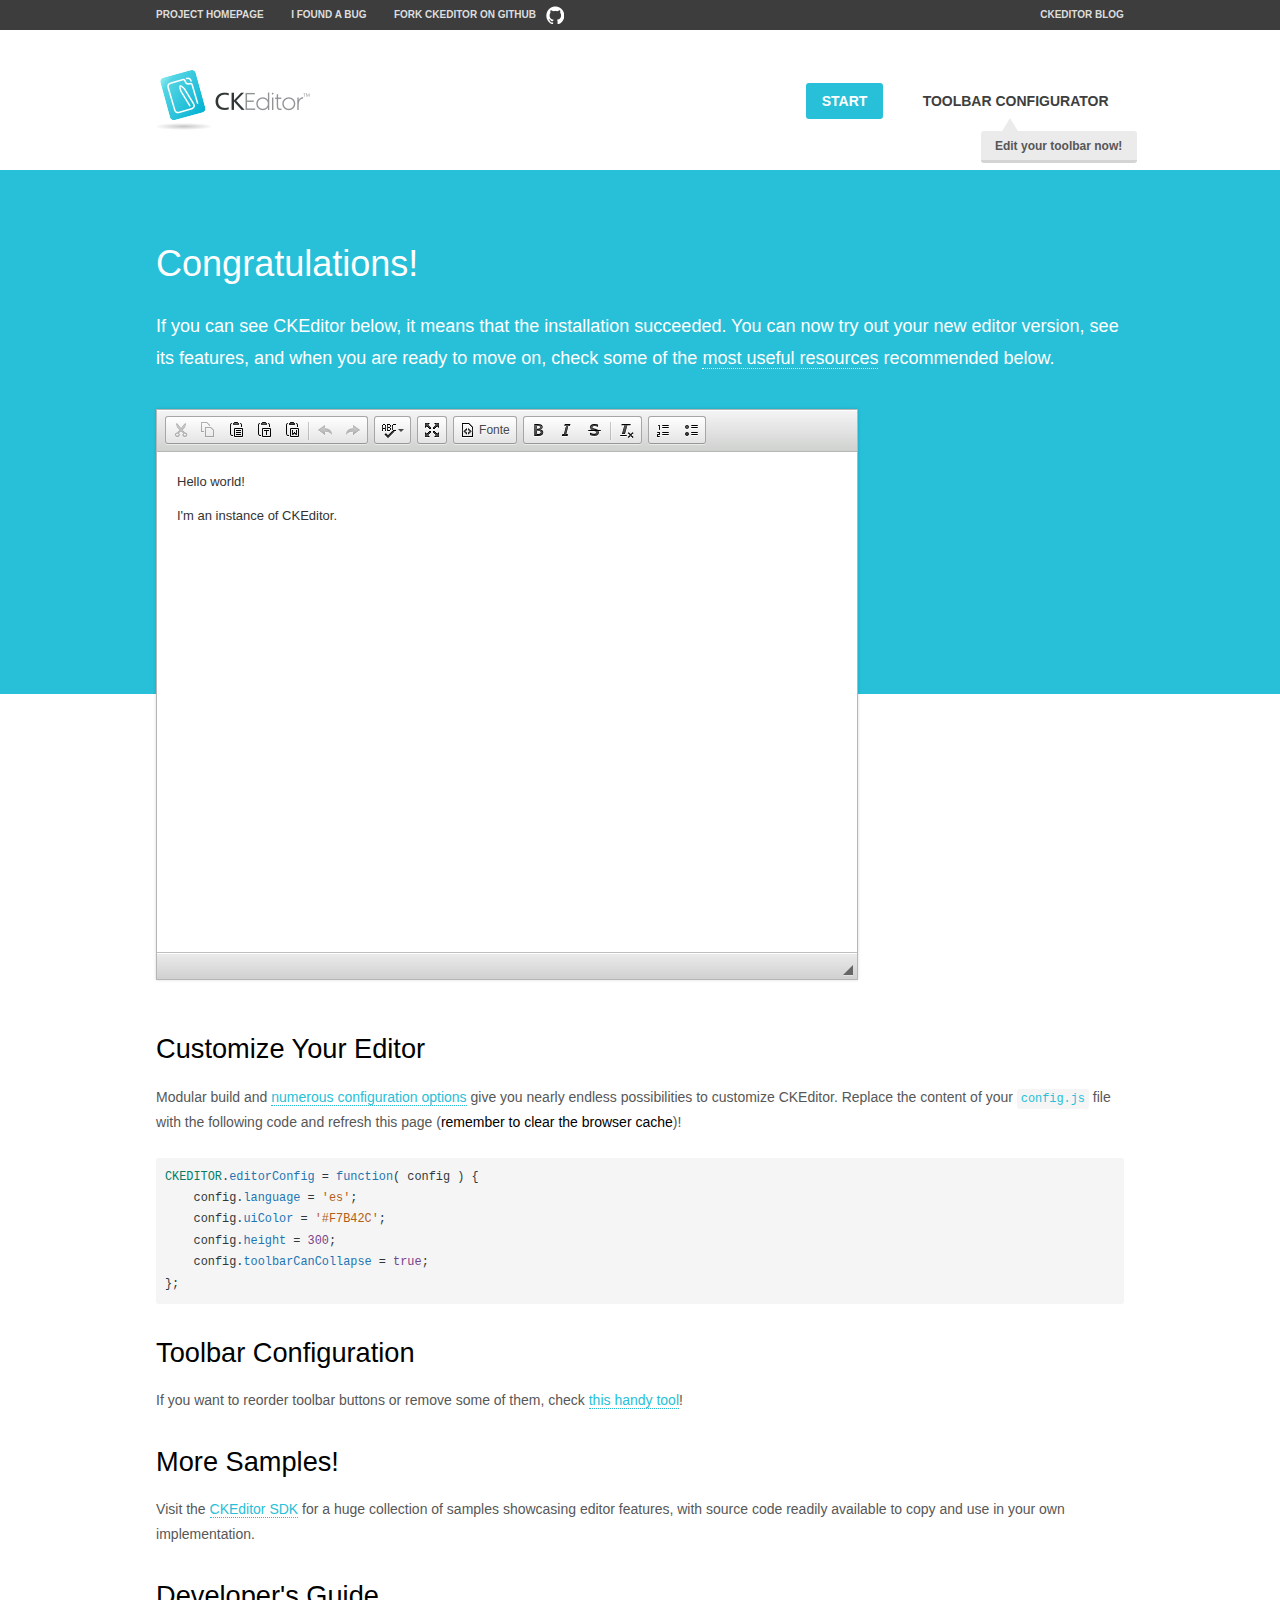
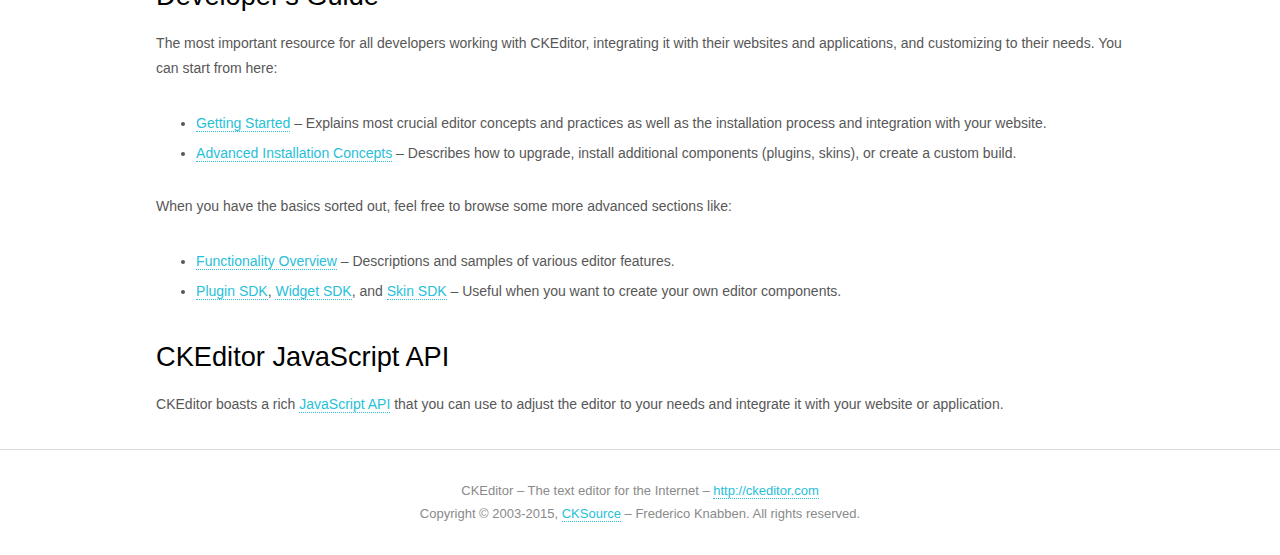
<file: admin/ckeditor/samples/index.html>
<!DOCTYPE html>
<!--
Copyright (c) 2003-2015, CKSource - Frederico Knabben. All rights reserved.
For licensing, see LICENSE.md or http://ckeditor.com/license
-->
<html>
<head>
	<meta charset="utf-8">
	<title>CKEditor Sample</title>
	<script src="../ckeditor.js"></script>
	<script src="js/sample.js"></script>
	<link rel="stylesheet" href="css/samples.css">
	<link rel="stylesheet" href="toolbarconfigurator/lib/codemirror/neo.css">
</head>
<body id="main">

<nav class="navigation-a">
	<div class="grid-container">
		<ul class="navigation-a-left grid-width-70">
			<li><a href="http://ckeditor.com">Project Homepage</a></li>
			<li><a href="http://dev.ckeditor.com/">I found a bug</a></li>
			<li><a href="http://github.com/ckeditor/ckeditor-dev" class="icon-pos-right icon-navigation-a-github">Fork CKEditor on GitHub</a></li>
		</ul>
		<ul class="navigation-a-right grid-width-30">
			<li><a href="http://ckeditor.com/blog-list">CKEditor Blog</a></li>
		</ul>
	</div>
</nav>

<header class="header-a">
	<div class="grid-container">
		<h1 class="header-a-logo grid-width-30">
			<a href="index.html"><img src="img/logo.png" alt="CKEditor Sample"></a>
		</h1>

		<nav class="navigation-b grid-width-70">
			<ul>
				<li><a href="index.html" class="button-a button-a-background">Start</a></li>
				<li><a href="toolbarconfigurator/index.html" class="button-a">Toolbar configurator <span class="balloon-a balloon-a-nw">Edit your toolbar now!</span></a></li>
			</ul>
		</nav>
	</div>
</header>

<main>
	<div class="adjoined-top">
		<div class="grid-container">
			<div class="content grid-width-100">
				<h1>Congratulations!</h1>
				<p>
					If you can see CKEditor below, it means that the installation succeeded.
					You can now try out your new editor version, see its features, and when you are ready to move on, check some of the <a href="#sample-customize">most useful resources</a> recommended below.
				</p>
			</div>
		</div>
	</div>
	<div class="adjoined-bottom">
		<div class="grid-container">
			<div class="grid-width-100">
				<div id="editor">
					<h1>Hello world!</h1>
					<p>I'm an instance of <a href="http://ckeditor.com">CKEditor</a>.</p>
				</div>
			</div>
		</div>
	</div>

	<div class="grid-container">
		<div class="content grid-width-100">
			<section id="sample-customize">
				<h2>Customize Your Editor</h2>
				<p>Modular build and <a href="http://docs.ckeditor.com/#!/guide/dev_configuration">numerous configuration options</a> give you nearly endless possibilities to customize CKEditor. Replace the content of your <code><a href="../config.js">config.js</a></code> file with the following code and refresh this page (<strong>remember to clear the browser cache</strong>)!</p>
		<pre class="cm-s-neo CodeMirror"><code><span style="padding-right: 0.1px;"><span class="cm-variable">CKEDITOR</span>.<span class="cm-property">editorConfig</span> <span class="cm-operator">=</span> <span class="cm-keyword">function</span>( <span class="cm-def">config</span> ) {</span>
<span style="padding-right: 0.1px;"><span class="cm-tab">	</span><span class="cm-variable-2">config</span>.<span class="cm-property">language</span> <span class="cm-operator">=</span> <span class="cm-string">'es'</span>;</span>
<span style="padding-right: 0.1px;"><span class="cm-tab">	</span><span class="cm-variable-2">config</span>.<span class="cm-property">uiColor</span> <span class="cm-operator">=</span> <span class="cm-string">'#F7B42C'</span>;</span>
<span style="padding-right: 0.1px;"><span class="cm-tab">	</span><span class="cm-variable-2">config</span>.<span class="cm-property">height</span> <span class="cm-operator">=</span> <span class="cm-number">300</span>;</span>
<span style="padding-right: 0.1px;"><span class="cm-tab">	</span><span class="cm-variable-2">config</span>.<span class="cm-property">toolbarCanCollapse</span> <span class="cm-operator">=</span> <span class="cm-atom">true</span>;</span>
<span style="padding-right: 0.1px;">};</span></code></pre>
			</section>

			<section>
				<h2>Toolbar Configuration</h2>
				<p>If you want to reorder toolbar buttons or remove some of them, check <a href="toolbarconfigurator/index.html">this handy tool</a>!</p>
			</section>

			<section>
				<h2>More Samples!</h2>
				<p>Visit the <a href="http://sdk.ckeditor.com">CKEditor SDK</a> for a huge collection of samples showcasing editor features, with source code readily available to copy and use in your own implementation.</p>
			</section>

			<section>
				<h2>Developer's Guide</h2>
				<p>The most important resource for all developers working with CKEditor, integrating it with their websites and applications, and customizing to their needs. You can start from here:</p>
				<ul>
					<li><a href="http://docs.ckeditor.com/#!/guide/dev_installation">Getting Started</a> &ndash; Explains most crucial editor concepts and practices as well as the installation process and integration with your website.</li>
					<li><a href="http://docs.ckeditor.com/#!/guide/dev_advanced_installation">Advanced Installation Concepts</a> &ndash; Describes how to upgrade, install additional components (plugins, skins), or create a custom build.</li>
				</ul>
					<p>When you have the basics sorted out, feel free to browse some more advanced sections like:</p>
				<ul>
					<li><a href="http://docs.ckeditor.com/#!/guide/dev_features">Functionality Overview</a> &ndash; Descriptions and samples of various editor features.</li>
					<li><a href="http://docs.ckeditor.com/#!/guide/plugin_sdk_intro">Plugin SDK</a>, <a href="http://docs.ckeditor.com/#!/guide/widget_sdk_intro">Widget SDK</a>, and <a href="http://docs.ckeditor.com/#!/guide/skin_sdk_intro">Skin SDK</a> &ndash; Useful when you want to create your own editor components.</li>
				</ul>
			</section>

			<section>
				<h2>CKEditor JavaScript API</h2>
				<p>CKEditor boasts a rich <a href="http://docs.ckeditor.com/#!/api">JavaScript API</a> that you can use to adjust the editor to your needs and integrate it with your website or application.</p>
			</section>
		</div>
	</div>
</main>

<footer class="footer-a grid-container">
	<div class="grid-container">
		<p class="grid-width-100">
			CKEditor &ndash; The text editor for the Internet &ndash; <a class="samples" href="http://ckeditor.com/">http://ckeditor.com</a>
		</p>
		<p class="grid-width-100" id="copy">
			Copyright &copy; 2003-2015, <a class="samples" href="http://cksource.com/">CKSource</a> &ndash; Frederico Knabben. All rights reserved.
		</p>
	</div>
</footer>
<script>
	initSample();
</script>

</body>
</html>
</file>
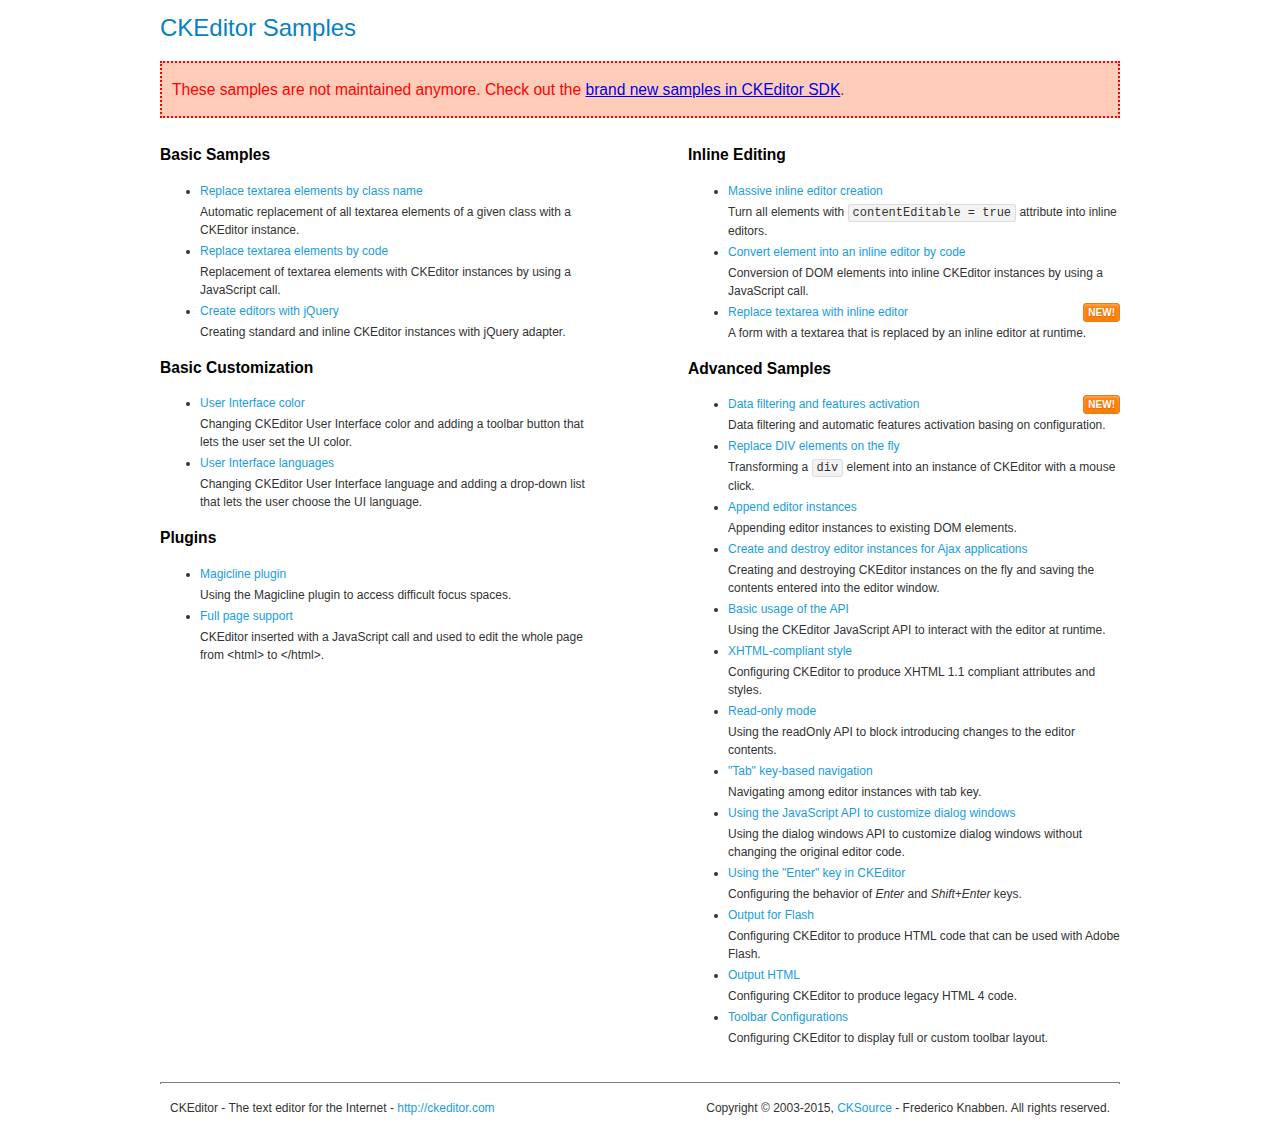
<file: admin/ckeditor/samples/old/index.html>
<!DOCTYPE html>
<!--
Copyright (c) 2003-2015, CKSource - Frederico Knabben. All rights reserved.
For licensing, see LICENSE.md or http://ckeditor.com/license
-->
<html>
<head>
	<meta charset="utf-8">
	<title>CKEditor Samples</title>
	<link rel="stylesheet" href="sample.css">
</head>
<body>
	<h1 class="samples">
		CKEditor Samples
	</h1>
	<div class="warning deprecated">
		These samples are not maintained anymore. Check out the <a href="http://sdk.ckeditor.com/">brand new samples in CKEditor SDK</a>.
	</div>
	<div class="twoColumns">
		<div class="twoColumnsLeft">
			<h2 class="samples">
				Basic Samples
			</h2>
			<dl class="samples">
				<dt><a class="samples" href="replacebyclass.html">Replace textarea elements by class name</a></dt>
				<dd>Automatic replacement of all textarea elements of a given class with a CKEditor instance.</dd>

				<dt><a class="samples" href="replacebycode.html">Replace textarea elements by code</a></dt>
				<dd>Replacement of textarea elements with CKEditor instances by using a JavaScript call.</dd>

				<dt><a class="samples" href="jquery.html">Create editors with jQuery</a></dt>
				<dd>Creating standard and inline CKEditor instances with jQuery adapter.</dd>
			</dl>

			<h2 class="samples">
				Basic Customization
			</h2>
			<dl class="samples">
				<dt><a class="samples" href="uicolor.html">User Interface color</a></dt>
				<dd>Changing CKEditor User Interface color and adding a toolbar button that lets the user set the UI color.</dd>

				<dt><a class="samples" href="uilanguages.html">User Interface languages</a></dt>
				<dd>Changing CKEditor User Interface language and adding a drop-down list that lets the user choose the UI language.</dd>
			</dl>


			<h2 class="samples">Plugins</h2>
<dl class="samples">
<dt><a class="samples" href="magicline/magicline.html">Magicline plugin</a></dt>
<dd>Using the Magicline plugin to access difficult focus spaces.</dd>

<dt><a class="samples" href="wysiwygarea/fullpage.html">Full page support</a></dt>
<dd>CKEditor inserted with a JavaScript call and used to edit the whole page from &lt;html&gt; to &lt;/html&gt;.</dd>
</dl>
		</div>
		<div class="twoColumnsRight">
			<h2 class="samples">
				Inline Editing
			</h2>
			<dl class="samples">
				<dt><a class="samples" href="inlineall.html">Massive inline editor creation</a></dt>
				<dd>Turn all elements with <code>contentEditable = true</code> attribute into inline editors.</dd>

				<dt><a class="samples" href="inlinebycode.html">Convert element into an inline editor by code</a></dt>
				<dd>Conversion of DOM elements into inline CKEditor instances by using a JavaScript call.</dd>

				<dt><a class="samples" href="inlinetextarea.html">Replace textarea with inline editor</a> <span class="new">New!</span></dt>
				<dd>A form with a textarea that is replaced by an inline editor at runtime.</dd>

				
			</dl>

			<h2 class="samples">
				Advanced Samples
			</h2>
			<dl class="samples">
				<dt><a class="samples" href="datafiltering.html">Data filtering and features activation</a> <span class="new">New!</span></dt>
				<dd>Data filtering and automatic features activation basing on configuration.</dd>

				<dt><a class="samples" href="divreplace.html">Replace DIV elements on the fly</a></dt>
				<dd>Transforming a <code>div</code> element into an instance of CKEditor with a mouse click.</dd>

				<dt><a class="samples" href="appendto.html">Append editor instances</a></dt>
				<dd>Appending editor instances to existing DOM elements.</dd>

				<dt><a class="samples" href="ajax.html">Create and destroy editor instances for Ajax applications</a></dt>
				<dd>Creating and destroying CKEditor instances on the fly and saving the contents entered into the editor window.</dd>

				<dt><a class="samples" href="api.html">Basic usage of the API</a></dt>
				<dd>Using the CKEditor JavaScript API to interact with the editor at runtime.</dd>

				<dt><a class="samples" href="xhtmlstyle.html">XHTML-compliant style</a></dt>
				<dd>Configuring CKEditor to produce XHTML 1.1 compliant attributes and styles.</dd>

				<dt><a class="samples" href="readonly.html">Read-only mode</a></dt>
				<dd>Using the readOnly API to block introducing changes to the editor contents.</dd>

				<dt><a class="samples" href="tabindex.html">"Tab" key-based navigation</a></dt>
				<dd>Navigating among editor instances with tab key.</dd>


				
<dt><a class="samples" href="dialog/dialog.html">Using the JavaScript API to customize dialog windows</a></dt>
<dd>Using the dialog windows API to customize dialog windows without changing the original editor code.</dd>

<dt><a class="samples" href="enterkey/enterkey.html">Using the &quot;Enter&quot; key in CKEditor</a></dt>
<dd>Configuring the behavior of <em>Enter</em> and <em>Shift+Enter</em> keys.</dd>

<dt><a class="samples" href="htmlwriter/outputforflash.html">Output for Flash</a></dt>
<dd>Configuring CKEditor to produce HTML code that can be used with Adobe Flash.</dd>

<dt><a class="samples" href="htmlwriter/outputhtml.html">Output HTML</a></dt>
<dd>Configuring CKEditor to produce legacy HTML 4 code.</dd>

<dt><a class="samples" href="toolbar/toolbar.html">Toolbar Configurations</a></dt>
<dd>Configuring CKEditor to display full or custom toolbar layout.</dd>

			</dl>
		</div>
	</div>
	<div id="footer">
		<hr>
		<p>
			CKEditor - The text editor for the Internet - <a class="samples" href="http://ckeditor.com/">http://ckeditor.com</a>
		</p>
		<p id="copy">
			Copyright &copy; 2003-2015, <a class="samples" href="http://cksource.com/">CKSource</a> - Frederico Knabben. All rights reserved.
		</p>
	</div>
</body>
</html>
</file>
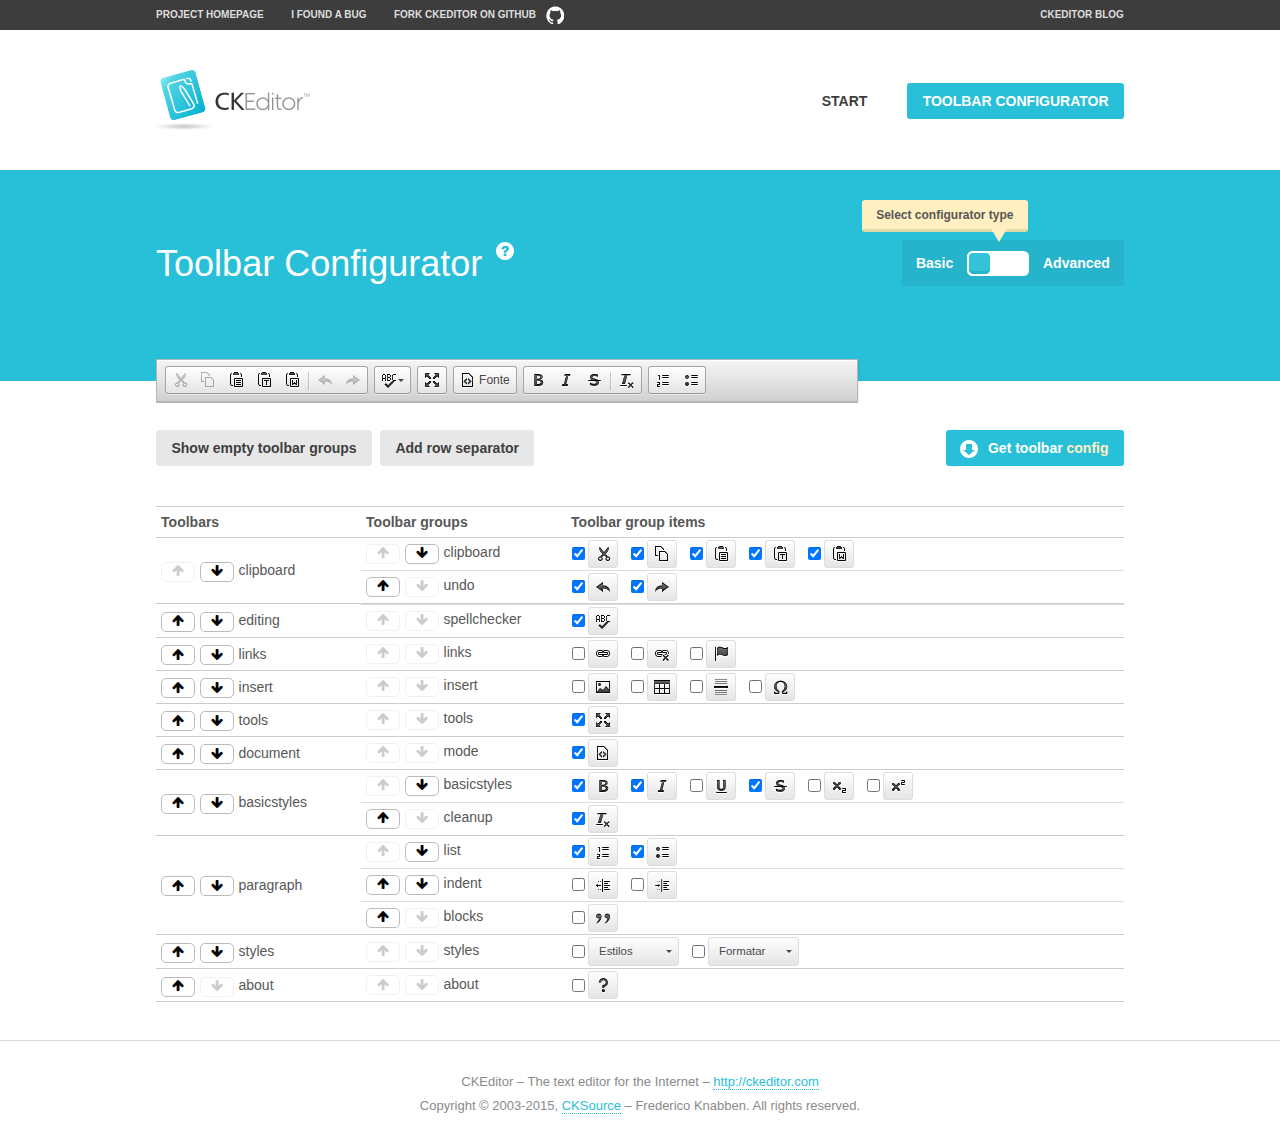
<file: admin/ckeditor/samples/toolbarconfigurator/index.html>
<!DOCTYPE html>
<!--
Copyright (c) 2003-2015, CKSource - Frederico Knabben. All rights reserved.
For licensing, see LICENSE.md or http://ckeditor.com/license
-->
<!--[if IE 8]><html class="ie8"><![endif]-->
<!--[if gt IE 8]><html><![endif]-->
<!--[if !IE]><!--><html><!--<![endif]-->
<head>
	<meta charset="utf-8">
	<title>Toolbar Configurator</title>
	<script src="../../ckeditor.js"></script>
	<script>
		if ( CKEDITOR.env.ie && CKEDITOR.env.version < 9 )
			CKEDITOR.tools.enableHtml5Elements( document );
	</script>
	<link rel="stylesheet" href="lib/codemirror/codemirror.css">
	<link rel="stylesheet" href="lib/codemirror/show-hint.css">
	<link rel="stylesheet" href="lib/codemirror/neo.css">
	<link rel="stylesheet" href="css/fontello.css">
	<link rel="stylesheet" href="../css/samples.css">
</head>
<body id="toolbar">

<nav class="navigation-a">
	<div class="grid-container">
		<ul class="navigation-a-left grid-width-70">
			<li><a href="http://ckeditor.com">Project Homepage</a></li>
			<li><a href="http://dev.ckeditor.com/">I found a bug</a></li>
			<li><a href="http://github.com/ckeditor/ckeditor-dev" class="icon-pos-right icon-navigation-a-github">Fork CKEditor on GitHub</a></li>
		</ul>
		<ul class="navigation-a-right grid-width-30">
			<li><a href="http://ckeditor.com/blog-list">CKEditor Blog</a></li>
		</ul>
	</div>
</nav>

<header class="header-a">
	<div class="grid-container">
		<h1 class="header-a-logo grid-width-30">
			<a href="../index.html"><img src="../img/logo.png" alt="CKEditor Logo"></a>
		</h1>
		<nav class="navigation-b grid-width-70">
			<ul>
				<li><a href="../index.html"  class="button-a">Start</a></li>
				<li><a href="index.html"  class="button-a button-a-background">Toolbar configurator</a></li>
			</ul>
		</nav>
	</div>
</header>

<main>
	<div class="adjoined-top">
		<div class="grid-container">
			<div class="content grid-width-100">
				<div class="grid-container-nested">
					<h1 class="grid-width-60">
						Toolbar Configurator
						<a href="#help-content" type="button" title="Configurator help" id="help" class="button-a button-a-background button-a-no-text icon-pos-left icon-question-mark">Help</a>
					</h1>

					<div class="grid-width-40 grid-switch-magic">
						<div class="switch">
							<span class="balloon-a balloon-a-se">Select configurator type</span>
							<input type="radio" name="radio" data-num="1" id="radio-basic" />
							<input type="radio" name="radio" data-num="2" id="radio-advanced" />
							<label data-for="1" for="radio-basic">Basic</label>
							<span class="switch-inner">
								<span class="handler"></span>
							</span>
							<label data-for="2" for="radio-advanced">Advanced</label>
						</div>
					</div>
				</div>
			</div>
		</div>
	</div>
	<div class="adjoined-bottom">
		<div class="grid-container">
			<div class="grid-width-100">
				<div class="editors-container">
					<div id="editor-basic"></div>
					<div id="editor-advanced"></div>
				</div>
			</div>
		</div>
	</div>

	<div class="grid-container configurator">
		<div class="content grid-width-100">
			<div class="configurator">
				<div>
					<div id="toolbarModifierWrapper"></div>
				</div>
			</div>
		</div>
	</div>

	<div id="help-content">
		<div class="grid-container">
			<div class="grid-width-100">
				<h2>What Am I Doing Here?</h2>

				<div class="grid-container grid-container-nested">
					<div class="basic">
						<div class="grid-width-50">
							<p>Arrange <a href="http://docs.ckeditor.com/#!/api/CKEDITOR.config-cfg-toolbarGroups">toolbar groups</a>, toggle <a href="http://docs.ckeditor.com/#!/api/CKEDITOR.config-cfg-removeButtons">button visibility</a> according to your needs and get your toolbar configuration.</p>
							<p>You can replace the content of the <a href="../../config.js"><code>config.js</code></a> file with the generated configuration. If you already set some configuration options you will need to merge both configurations.</p>
						</div>
						<div class="grid-width-50">
							<p>Read more about different ways of <a href="http://docs.ckeditor.com/#!/guide/dev_configuration">setting configuration</a> and do not forget about <strong>clearing browser cache</strong>.</p>
							<p>Arranging toolbar groups is the recommended way of configuring the toolbar, but if you need more freedom you can use the <a href="#advanced">advanced configurator</a>.</p>
						</div>
					</div>
					<div class="advanced" style="display: none;">
						<div class="grid-width-50">
							<p>With this code editor you can edit your <a href="http://docs.ckeditor.com/#!/api/CKEDITOR.config-cfg-toolbar">toolbar configuration</a> live.</p>
							<p>You can replace the content of the <a href="../../config.js"><code>config.js</code></a> file with the generated configuration. If you already set some configuration options you will need to merge both configurations.</p>
						</div>
						<div class="grid-width-50">
							<p>Read more about different ways of <a href="http://docs.ckeditor.com/#!/guide/dev_configuration">setting configuration</a> and do not forget about <strong>clearing browser cache</strong>.</p>
						</div>
					</div>
				</div>

				<p class="grid-container grid-container-nested">
					<button type="button" class="help-content-close grid-width-100 button-a button-a-background">Got it. Let's play!</button>
				</p>
			</div>
		</div>
	</div>
</main>

<footer class="footer-a grid-container">
	<p class="grid-width-100">
		CKEditor &ndash; The text editor for the Internet &ndash; <a class="samples" href="http://ckeditor.com/">http://ckeditor.com</a>
	</p>
	<p class="grid-width-100" id="copy">
		Copyright &copy; 2003-2015, <a class="samples" href="http://cksource.com/">CKSource</a> &ndash; Frederico Knabben. All rights reserved.
	</p>
</footer>

<script src="lib/codemirror/codemirror.js"></script>
<script src="lib/codemirror/javascript.js"></script>
<script src="lib/codemirror/show-hint.js"></script>

<script src="js/fulltoolbareditor.js"></script>
<script src="js/abstracttoolbarmodifier.js"></script>
<script src="js/toolbarmodifier.js"></script>
<script src="js/toolbartextmodifier.js"></script>
<script src="../js/sf.js"></script>

<script>
	( function() {
		'use strict';

		var mode = ( window.location.hash.substr( 1 ) === 'advanced' ) ? 'advanced' : 'basic',
			configuratorSection = CKEDITOR.document.findOne( 'main > .grid-container.configurator' ),
			basicInstruction = CKEDITOR.document.findOne( '#help-content .basic' ),
			advancedInstruction = CKEDITOR.document.findOne( '#help-content .advanced' ),

			// Configurator mode switcher.
			modeSwitchBasic = CKEDITOR.document.getById( 'radio-basic' ),
			modeSwitchAdvanced = CKEDITOR.document.getById( 'radio-advanced' );

		// Initial setup
		function updateSwitcher() {
			if ( mode === 'advanced' ) {
				modeSwitchAdvanced.$.checked = true;
			} else {
				modeSwitchBasic.$.checked = true;
			}
		}

		updateSwitcher();

		CKEDITOR.document.getWindow().on( 'hashchange', function( e ) {
			var hash = window.location.hash.substr( 1 );
			if ( !( hash === 'advanced' || hash === 'basic' ) ) {
				return;
			}
			mode = hash;
			onToolbarsDone( mode );
		} );

		CKEDITOR.document.getWindow().on( 'resize', function() {
			updateToolbar( ( mode === 'basic' ? toolbarModifier : toolbarTextModifier )[ 'editorInstance' ] );
		} );

		function onRefresh( modifier ) {
			modifier = modifier || this;

			if ( mode === 'basic' && modifier instanceof ToolbarConfigurator.ToolbarTextModifier ) {
				return;
			}

			// CodeMirror container becomes visible, so we need to refresh and to avoid rendering problems.
			if ( mode === 'advanced' && modifier instanceof ToolbarConfigurator.ToolbarTextModifier ) {
				modifier.codeContainer.refresh();
			}

			updateToolbar( modifier.editorInstance );
		}

		function updateToolbar( editor ) {
			var editorContainer = editor.container;

			// Not always editor is loaded.
			if ( !editorContainer ) {
				return;
			}

			var displayStyle = editorContainer.getStyle( 'display' );

			editorContainer.setStyle( 'display', 'block' );

			var newHeight = editorContainer.getSize( 'height' );

			var newMarginTop = parseInt( editorContainer.getComputedStyle( 'margin-top' ), 10 );
			newMarginTop = ( isNaN( newMarginTop ) ? 0 : Number( newMarginTop ) );

			var newMarginBottom = parseInt( editorContainer.getComputedStyle( 'margin-bottom' ), 10 );
			newMarginBottom = ( isNaN( newMarginBottom ) ? 0 : Number( newMarginBottom ) );

			var result = newHeight + newMarginTop + newMarginBottom;

			editorContainer.setStyle( 'display', displayStyle );

			editor.container.getAscendant( 'div' ).setStyle( 'height', result + 'px' );
		}

		var toolbarModifier = new ToolbarConfigurator.ToolbarModifier( 'editor-basic' );

		var done = 0;
		toolbarModifier.init( onToolbarInit );
		toolbarModifier.onRefresh = onRefresh;

		CKEDITOR.document.getById( 'toolbarModifierWrapper' ).append( toolbarModifier.mainContainer );

		var toolbarTextModifier = new ToolbarConfigurator.ToolbarTextModifier( 'editor-advanced' );
		toolbarTextModifier.init( onToolbarInit );
		toolbarTextModifier.onRefresh = onRefresh;

		function onToolbarInit() {
			if ( ++done === 2 ) {
				onToolbarsDone();

				positionSticky.watch( CKEDITOR.document.findOne( '.toolbar' ), function() {
					return mode === 'advanced';
				} );
			}
		}

		function onToolbarsDone() {
			if ( mode === 'basic' ) {
				toggleModeBasic( false );
			} else {
				toggleModeAdvanced( false );
			}

			updateSwitcher();

			setTimeout( function() {
				CKEDITOR.document.findOne( '.editors-container' ).addClass( 'active' );
				CKEDITOR.document.findOne( '#toolbarModifierWrapper' ).addClass( 'active' );
			}, 200 );
		}

		CKEDITOR.document.getById( 'toolbarModifierWrapper' ).append( toolbarTextModifier.mainContainer );

		function toogleModeSwitch( onElement, offElement, onModifier, offModifier ) {
			onElement.addClass( 'fancy-button-active' );
			offElement.removeClass( 'fancy-button-active' );

			onModifier.showUI();
			offModifier.hideUI();
		}

		function toggleModeBasic( callOnRefresh ) {
			callOnRefresh = ( callOnRefresh !== false );
			mode = 'basic';
			window.location.hash = '#basic';
			toogleModeSwitch( modeSwitchBasic, modeSwitchAdvanced, toolbarModifier, toolbarTextModifier );

			configuratorSection.removeClass( 'freed-width' );
			basicInstruction.show();
			advancedInstruction.hide();

			callOnRefresh && onRefresh( toolbarModifier );
		}

		function toggleModeAdvanced( callOnRefresh ) {
			callOnRefresh = ( callOnRefresh !== false );
			mode = 'advanced';
			window.location.hash = '#advanced';
			toogleModeSwitch( modeSwitchAdvanced, modeSwitchBasic, toolbarTextModifier, toolbarModifier );

			configuratorSection.addClass( 'freed-width' );
			advancedInstruction.show();
			basicInstruction.hide();

			callOnRefresh && onRefresh( toolbarTextModifier );
		}

		modeSwitchBasic.on( 'click', toggleModeBasic );
		modeSwitchAdvanced.on( 'click', toggleModeAdvanced );

		//
		// Position:sticky for the toolbar.
		//

		// Will make elements behave like they were styled with position:sticky.
		var positionSticky = {
			// Store object: {
			// 		element: CKEDITOR.dom.element, // Element which will float.
			// 		placeholder: CKEDITOR.dom.element, // Placeholder which is place to prevent page bounce.
			// 		isFixed: boolean // Whether element float now.
			// }
			watched: [],

			active: [],

			staticContainer: null,

			init: function() {
				var element = CKEDITOR.dom.element.createFromHtml(
					'<div class="staticContainer">' +
						'<div class="grid-container" >' +
							'<div class="grid-width-100">' +
								'<div class="inner"></div>' +
							'</div>' +
						'</div>' +
					'</div>' );

				this.staticContainer = element.findOne( '.inner' );

				CKEDITOR.document.getBody().append( element );
			},

			watch: function( element, preventFunc ) {
				this.watched.push( {
					element: element,
					placeholder: new CKEDITOR.dom.element( 'div' ),
					isFixed: false,
					preventFunc: preventFunc
				} );
			},

			checkAll: function() {
				for ( var i = 0; i < this.watched.length; i++ ) {
					this.check( this.watched[ i ] );
				}
			},

			check: function( element ) {
				var isFixed = element.isFixed;
				var shouldBeFixed = this.shouldBeFixed( element );

				// Nothing to be done.
				if ( isFixed === shouldBeFixed ) {
					return;
				}

				var placeholder = element.placeholder;

				if ( isFixed ) {
					// Unfixing.

					element.element.insertBefore( placeholder );
					placeholder.remove();

					element.element.removeStyle( 'margin' );

					this.active.splice( CKEDITOR.tools.indexOf( this.active, element ), 1 );

				} else {
					// Fixing.
					placeholder.setStyle( 'width', element.element.getSize( 'width' ) + 'px' );
					placeholder.setStyle( 'height', element.element.getSize( 'height' ) + 'px' );
					placeholder.setStyle( 'margin-bottom', element.element.getComputedStyle( 'margin-bottom' ) );
					placeholder.setStyle( 'display', element.element.getComputedStyle( 'display' ) );
					placeholder.insertAfter( element.element );

					this.staticContainer.append( element.element );

					this.active.push( element );
				}

				element.isFixed = !element.isFixed;
			},

			shouldBeFixed: function( element ) {
				if ( element.preventFunc && element.preventFunc() ) {
					return false;
				}

				// If element is already fixed we are checking it's placeholder.
				var related = ( element.isFixed ? element.placeholder : element.element ),
					clientRect = related.$.getBoundingClientRect(),
					staticHeight = this.staticContainer.getSize('height' ),
					elemHeight = element.element.getSize( 'height' );

				if ( element.isFixed ) {
					return ( clientRect.top + elemHeight < staticHeight );
				} else {
					return ( clientRect.top < staticHeight );
				}
			}
		};

		positionSticky.init();

		CKEDITOR.document.getWindow().on( 'scroll',
			new CKEDITOR.tools.eventsBuffer( 100, positionSticky.checkAll, positionSticky ).input
		);

		// Make the toolbar sticky.
		positionSticky.watch( CKEDITOR.document.findOne( '.editors-container' ) );

		// Help button and help-content.
		( function() {
			var helpButton = CKEDITOR.document.getById( 'help' ),
				helpContent = CKEDITOR.document.getById( 'help-content' );

			// Don't show help button on IE8 because it's unsupported by Pico Modal.
			if ( CKEDITOR.env.ie && CKEDITOR.env.version == 8 ) {
				helpButton.hide();
			} else {
				// Display help modal when the button is clicked.
				helpButton.on( 'click', function( evt ) {
					SF.modal( {
						// Clone modal content from DOM.
						content: helpContent.getHtml(),

						afterCreate: function( modal ) {
							// Enable modal content button to close the modal.
							new CKEDITOR.dom.element( modal.modalElem() ).findOne( '.help-content-close' ).once( 'click', modal.close );
						}
					} ).show();
				} );
			}
		} )();
	} )();
</script>
</body>
</html>
</file>
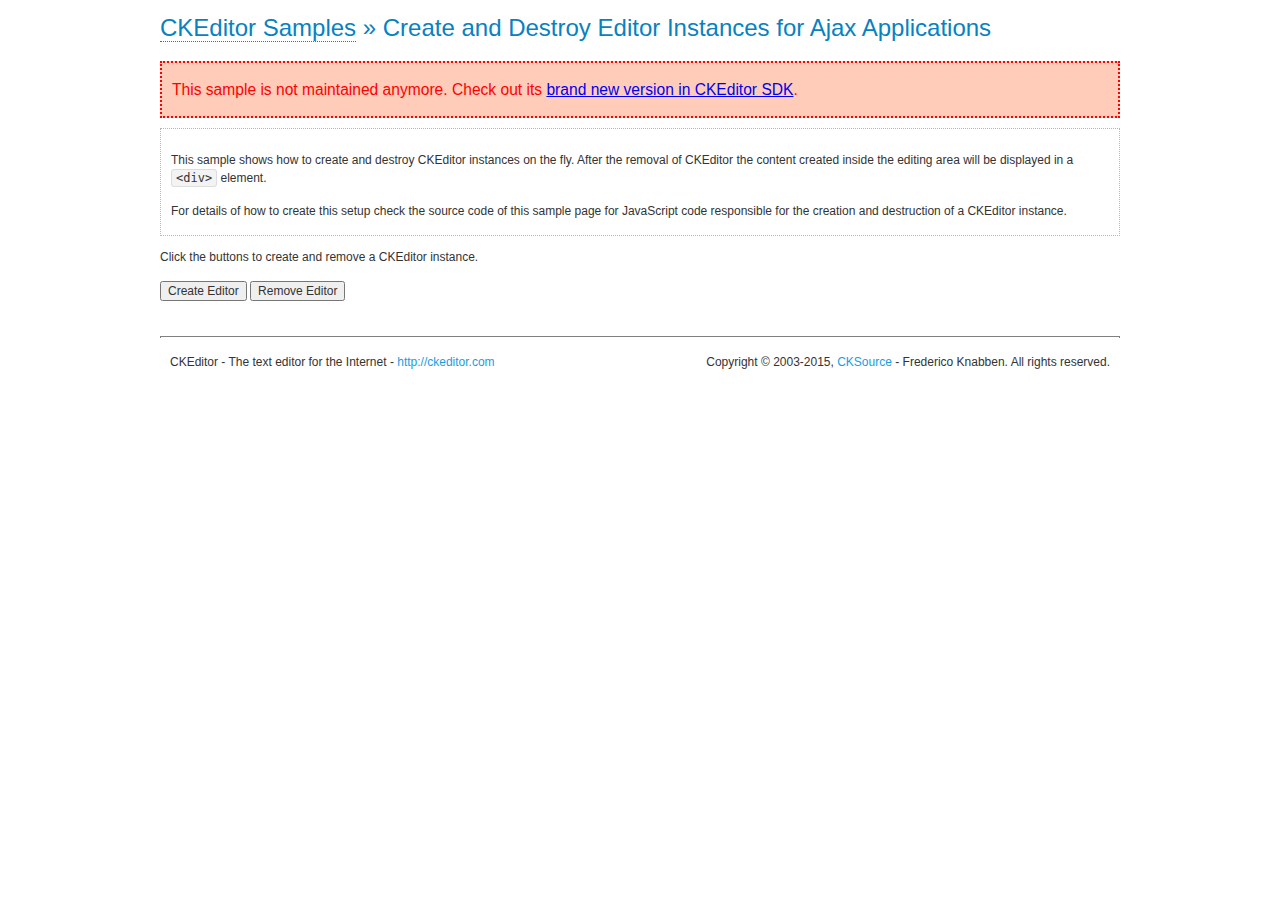
<file: admin/ckeditor/samples/old/ajax.html>
<!DOCTYPE html>
<!--
Copyright (c) 2003-2015, CKSource - Frederico Knabben. All rights reserved.
For licensing, see LICENSE.md or http://ckeditor.com/license
-->
<html>
<head>
	<meta charset="utf-8">
	<title>Ajax &mdash; CKEditor Sample</title>
	<script src="../../ckeditor.js"></script>
	<link rel="stylesheet" href="sample.css">
	<script>

		var editor, html = '';

		function createEditor() {
			if ( editor )
				return;

			// Create a new editor inside the <div id="editor">, setting its value to html
			var config = {};
			editor = CKEDITOR.appendTo( 'editor', config, html );
		}

		function removeEditor() {
			if ( !editor )
				return;

			// Retrieve the editor contents. In an Ajax application, this data would be
			// sent to the server or used in any other way.
			document.getElementById( 'editorcontents' ).innerHTML = html = editor.getData();
			document.getElementById( 'contents' ).style.display = '';

			// Destroy the editor.
			editor.destroy();
			editor = null;
		}

	</script>
</head>
<body>
	<h1 class="samples">
		<a href="index.html">CKEditor Samples</a> &raquo; Create and Destroy Editor Instances for Ajax Applications
	</h1>
	<div class="warning deprecated">
		This sample is not maintained anymore. Check out its <a href="http://sdk.ckeditor.com/samples/saveajax.html">brand new version in CKEditor SDK</a>.
	</div>
	<div class="description">
		<p>
			This sample shows how to create and destroy CKEditor instances on the fly. After the removal of CKEditor the content created inside the editing
			area will be displayed in a <code>&lt;div&gt;</code> element.
		</p>
		<p>
			For details of how to create this setup check the source code of this sample page
			for JavaScript code responsible for the creation and destruction of a CKEditor instance.
		</p>
	</div>
	<p>Click the buttons to create and remove a CKEditor instance.</p>
	<p>
		<input onclick="createEditor();" type="button" value="Create Editor">
		<input onclick="removeEditor();" type="button" value="Remove Editor">
	</p>
	<!-- This div will hold the editor. -->
	<div id="editor">
	</div>
	<div id="contents" style="display: none">
		<p>
			Edited Contents:
		</p>
		<!-- This div will be used to display the editor contents. -->
		<div id="editorcontents">
		</div>
	</div>
	<div id="footer">
		<hr>
		<p>
			CKEditor - The text editor for the Internet - <a class="samples" href="http://ckeditor.com/">http://ckeditor.com</a>
		</p>
		<p id="copy">
			Copyright &copy; 2003-2015, <a class="samples" href="http://cksource.com/">CKSource</a> - Frederico
			Knabben. All rights reserved.
		</p>
	</div>
</body>
</html>
</file>
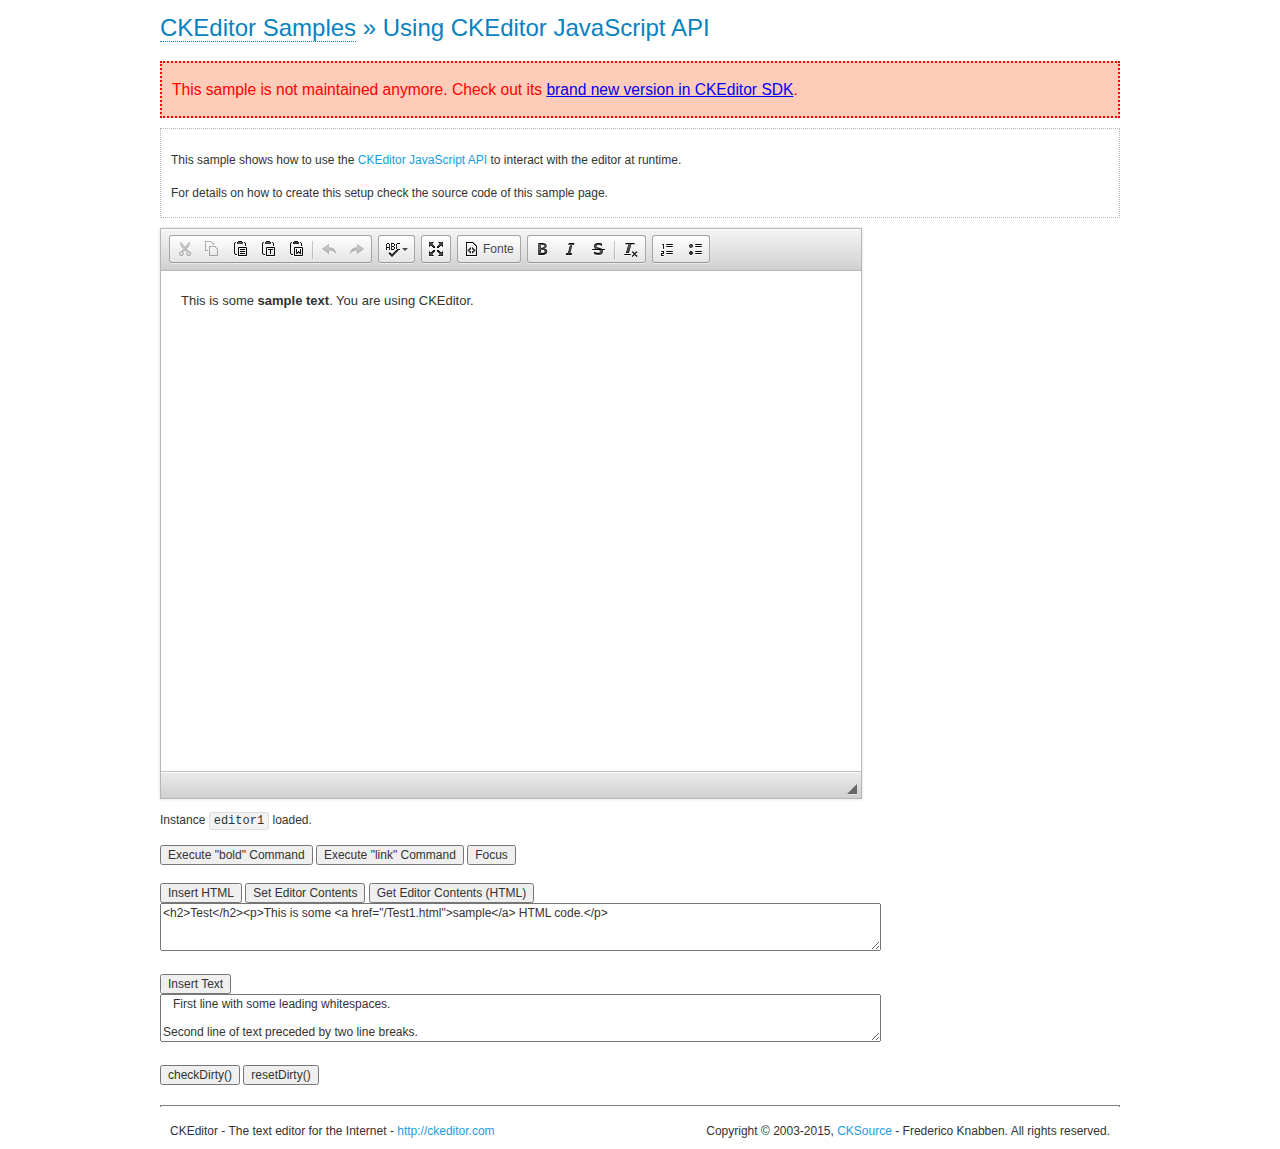
<file: admin/ckeditor/samples/old/api.html>
<!DOCTYPE html>
<!--
Copyright (c) 2003-2015, CKSource - Frederico Knabben. All rights reserved.
For licensing, see LICENSE.md or http://ckeditor.com/license
-->
<html>
<head>
	<meta charset="utf-8">
	<title>API Usage &mdash; CKEditor Sample</title>
	<script src="../../ckeditor.js"></script>
	<link href="sample.css" rel="stylesheet">
	<script>

// The instanceReady event is fired, when an instance of CKEditor has finished
// its initialization.
CKEDITOR.on( 'instanceReady', function( ev ) {
	// Show the editor name and description in the browser status bar.
	document.getElementById( 'eMessage' ).innerHTML = 'Instance <code>' + ev.editor.name + '<\/code> loaded.';

	// Show this sample buttons.
	document.getElementById( 'eButtons' ).style.display = 'block';
});

function InsertHTML() {
	// Get the editor instance that we want to interact with.
	var editor = CKEDITOR.instances.editor1;
	var value = document.getElementById( 'htmlArea' ).value;

	// Check the active editing mode.
	if ( editor.mode == 'wysiwyg' )
	{
		// Insert HTML code.
		// http://docs.ckeditor.com/#!/api/CKEDITOR.editor-method-insertHtml
		editor.insertHtml( value );
	}
	else
		alert( 'You must be in WYSIWYG mode!' );
}

function InsertText() {
	// Get the editor instance that we want to interact with.
	var editor = CKEDITOR.instances.editor1;
	var value = document.getElementById( 'txtArea' ).value;

	// Check the active editing mode.
	if ( editor.mode == 'wysiwyg' )
	{
		// Insert as plain text.
		// http://docs.ckeditor.com/#!/api/CKEDITOR.editor-method-insertText
		editor.insertText( value );
	}
	else
		alert( 'You must be in WYSIWYG mode!' );
}

function SetContents() {
	// Get the editor instance that we want to interact with.
	var editor = CKEDITOR.instances.editor1;
	var value = document.getElementById( 'htmlArea' ).value;

	// Set editor contents (replace current contents).
	// http://docs.ckeditor.com/#!/api/CKEDITOR.editor-method-setData
	editor.setData( value );
}

function GetContents() {
	// Get the editor instance that you want to interact with.
	var editor = CKEDITOR.instances.editor1;

	// Get editor contents
	// http://docs.ckeditor.com/#!/api/CKEDITOR.editor-method-getData
	alert( editor.getData() );
}

function ExecuteCommand( commandName ) {
	// Get the editor instance that we want to interact with.
	var editor = CKEDITOR.instances.editor1;

	// Check the active editing mode.
	if ( editor.mode == 'wysiwyg' )
	{
		// Execute the command.
		// http://docs.ckeditor.com/#!/api/CKEDITOR.editor-method-execCommand
		editor.execCommand( commandName );
	}
	else
		alert( 'You must be in WYSIWYG mode!' );
}

function CheckDirty() {
	// Get the editor instance that we want to interact with.
	var editor = CKEDITOR.instances.editor1;
	// Checks whether the current editor contents present changes when compared
	// to the contents loaded into the editor at startup
	// http://docs.ckeditor.com/#!/api/CKEDITOR.editor-method-checkDirty
	alert( editor.checkDirty() );
}

function ResetDirty() {
	// Get the editor instance that we want to interact with.
	var editor = CKEDITOR.instances.editor1;
	// Resets the "dirty state" of the editor (see CheckDirty())
	// http://docs.ckeditor.com/#!/api/CKEDITOR.editor-method-resetDirty
	editor.resetDirty();
	alert( 'The "IsDirty" status has been reset' );
}

function Focus() {
	CKEDITOR.instances.editor1.focus();
}

function onFocus() {
	document.getElementById( 'eMessage' ).innerHTML = '<b>' + this.name + ' is focused </b>';
}

function onBlur() {
	document.getElementById( 'eMessage' ).innerHTML = this.name + ' lost focus';
}

	</script>

</head>
<body>
	<h1 class="samples">
		<a href="index.html">CKEditor Samples</a> &raquo; Using CKEditor JavaScript API
	</h1>
	<div class="warning deprecated">
		This sample is not maintained anymore. Check out its <a href="http://sdk.ckeditor.com/samples/api.html">brand new version in CKEditor SDK</a>.
	</div>
	<div class="description">
	<p>
		This sample shows how to use the
		<a class="samples" href="http://docs.ckeditor.com/#!/api/CKEDITOR.editor">CKEditor JavaScript API</a>
		to interact with the editor at runtime.
	</p>
	<p>
		For details on how to create this setup check the source code of this sample page.
	</p>
	</div>

	<!-- This <div> holds alert messages to be display in the sample page. -->
	<div id="alerts">
		<noscript>
			<p>
				<strong>CKEditor requires JavaScript to run</strong>. In a browser with no JavaScript
				support, like yours, you should still see the contents (HTML data) and you should
				be able to edit it normally, without a rich editor interface.
			</p>
		</noscript>
	</div>
	<form action="../../../samples/sample_posteddata.php" method="post">
		<textarea cols="100" id="editor1" name="editor1" rows="10">&lt;p&gt;This is some &lt;strong&gt;sample text&lt;/strong&gt;. You are using &lt;a href="http://ckeditor.com/"&gt;CKEditor&lt;/a&gt;.&lt;/p&gt;</textarea>

		<script>
			// Replace the <textarea id="editor1"> with an CKEditor instance.
			CKEDITOR.replace( 'editor1', {
				on: {
					focus: onFocus,
					blur: onBlur,

					// Check for availability of corresponding plugins.
					pluginsLoaded: function( evt ) {
						var doc = CKEDITOR.document, ed = evt.editor;
						if ( !ed.getCommand( 'bold' ) )
							doc.getById( 'exec-bold' ).hide();
						if ( !ed.getCommand( 'link' ) )
							doc.getById( 'exec-link' ).hide();
					}
				}
			});
		</script>

		<p id="eMessage">
		</p>

		<div id="eButtons" style="display: none">
			<input id="exec-bold" onclick="ExecuteCommand('bold');" type="button" value="Execute &quot;bold&quot; Command">
			<input id="exec-link" onclick="ExecuteCommand('link');" type="button" value="Execute &quot;link&quot; Command">
			<input onclick="Focus();" type="button" value="Focus">
			<br><br>
			<input onclick="InsertHTML();" type="button" value="Insert HTML">
			<input onclick="SetContents();" type="button" value="Set Editor Contents">
			<input onclick="GetContents();" type="button" value="Get Editor Contents (HTML)">
			<br>
			<textarea cols="100" id="htmlArea" rows="3">&lt;h2&gt;Test&lt;/h2&gt;&lt;p&gt;This is some &lt;a href="/Test1.html"&gt;sample&lt;/a&gt; HTML code.&lt;/p&gt;</textarea>
			<br>
			<br>
			<input onclick="InsertText();" type="button" value="Insert Text">
			<br>
			<textarea cols="100" id="txtArea" rows="3">   First line with some leading whitespaces.

Second line of text preceded by two line breaks.</textarea>
			<br>
			<br>
			<input onclick="CheckDirty();" type="button" value="checkDirty()">
			<input onclick="ResetDirty();" type="button" value="resetDirty()">
		</div>
	</form>
	<div id="footer">
		<hr>
		<p>
			CKEditor - The text editor for the Internet - <a class="samples" href="http://ckeditor.com/">http://ckeditor.com</a>
		</p>
		<p id="copy">
			Copyright &copy; 2003-2015, <a class="samples" href="http://cksource.com/">CKSource</a> - Frederico
			Knabben. All rights reserved.
		</p>
	</div>
</body>
</html>
</file>
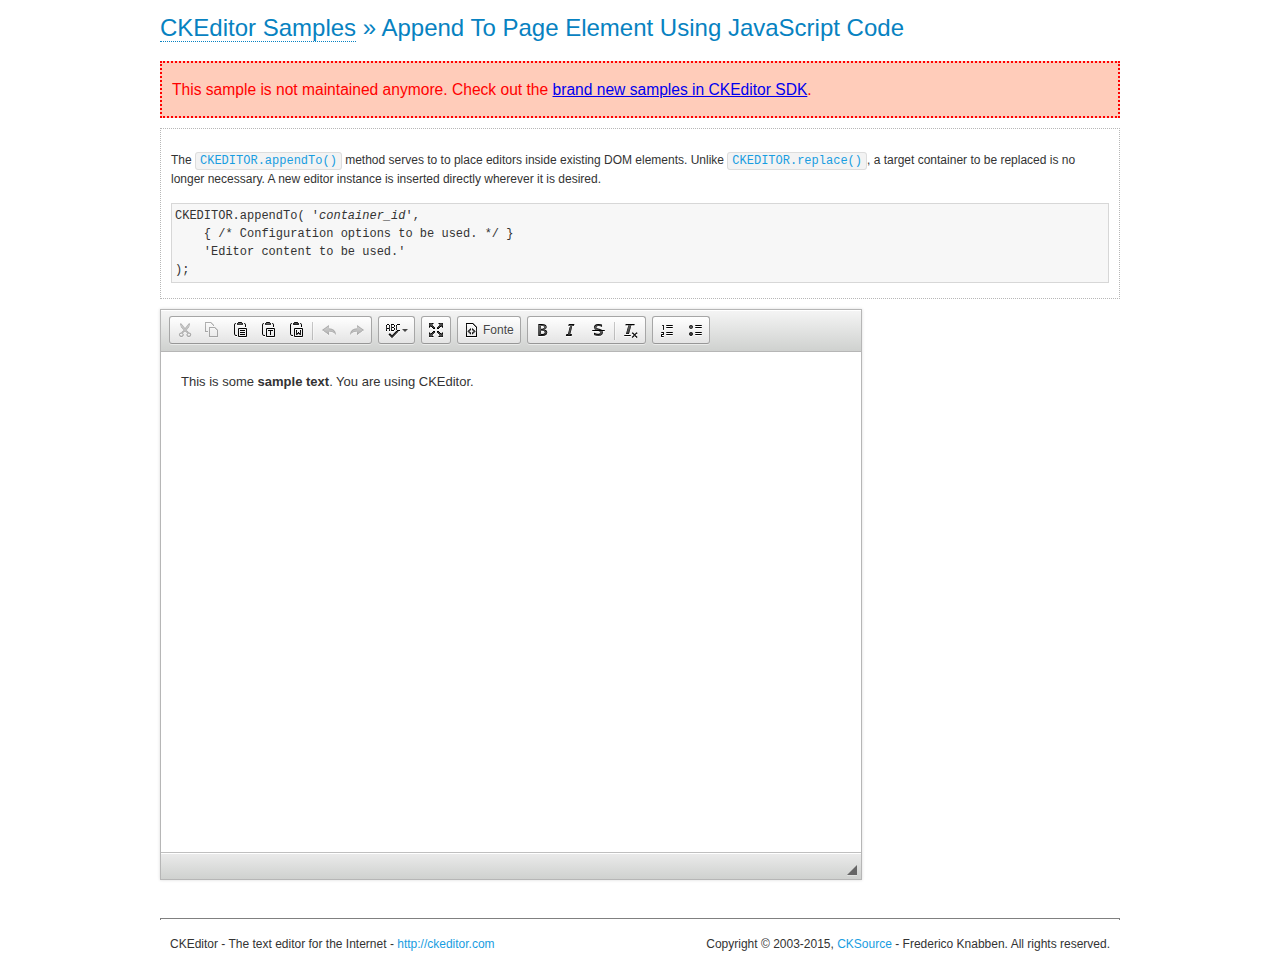
<file: admin/ckeditor/samples/old/appendto.html>
<!DOCTYPE html>
<!--
Copyright (c) 2003-2015, CKSource - Frederico Knabben. All rights reserved.
For licensing, see LICENSE.md or http://ckeditor.com/license
-->
<html>
<head>
	<meta charset="utf-8">
	<title>Append To Page Element Using JavaScript Code &mdash; CKEditor Sample</title>
	<script src="../../ckeditor.js"></script>
	<link rel="stylesheet" href="sample.css">
</head>
<body>
	<h1 class="samples">
		<a href="index.html">CKEditor Samples</a> &raquo; Append To Page Element Using JavaScript Code
	</h1>
	<div class="warning deprecated">
		This sample is not maintained anymore. Check out the <a href="http://sdk.ckeditor.com/">brand new samples in CKEditor SDK</a>.
	</div>
	<div id="section1">
		<div class="description">
			<p>
				The <code><a class="samples" href="http://docs.ckeditor.com/#!/api/CKEDITOR-method-appendTo">CKEDITOR.appendTo()</a></code> method serves to to place editors inside existing DOM elements. Unlike <code><a class="samples" href="http://docs.ckeditor.com/#!/api/CKEDITOR-method-replace">CKEDITOR.replace()</a></code>,
				a target container to be replaced is no longer necessary. A new editor
				instance is inserted directly wherever it is desired.
			</p>
<pre class="samples">CKEDITOR.appendTo( '<em>container_id</em>',
	{ /* Configuration options to be used. */ }
	'Editor content to be used.'
);</pre>
		</div>
		<script>

			// This call can be placed at any point after the
			// DOM element to append CKEditor to or inside the <head><script>
			// in a window.onload event handler.

			// Append a CKEditor instance using the default configuration and the
			// provided content to the <div> element of ID "section1".
			CKEDITOR.appendTo( 'section1',
				null,
				'<p>This is some <strong>sample text</strong>. You are using <a href="http://ckeditor.com/">CKEditor</a>.</p>'
			);

		</script>
	</div>
	<br>
	<div id="footer">
		<hr>
		<p>
			CKEditor - The text editor for the Internet - <a class="samples" href="http://ckeditor.com/">http://ckeditor.com</a>
		</p>
		<p id="copy">
			Copyright &copy; 2003-2015, <a class="samples" href="http://cksource.com/">CKSource</a> - Frederico
			Knabben. All rights reserved.
		</p>
	</div>
</body>
</html>
</file>
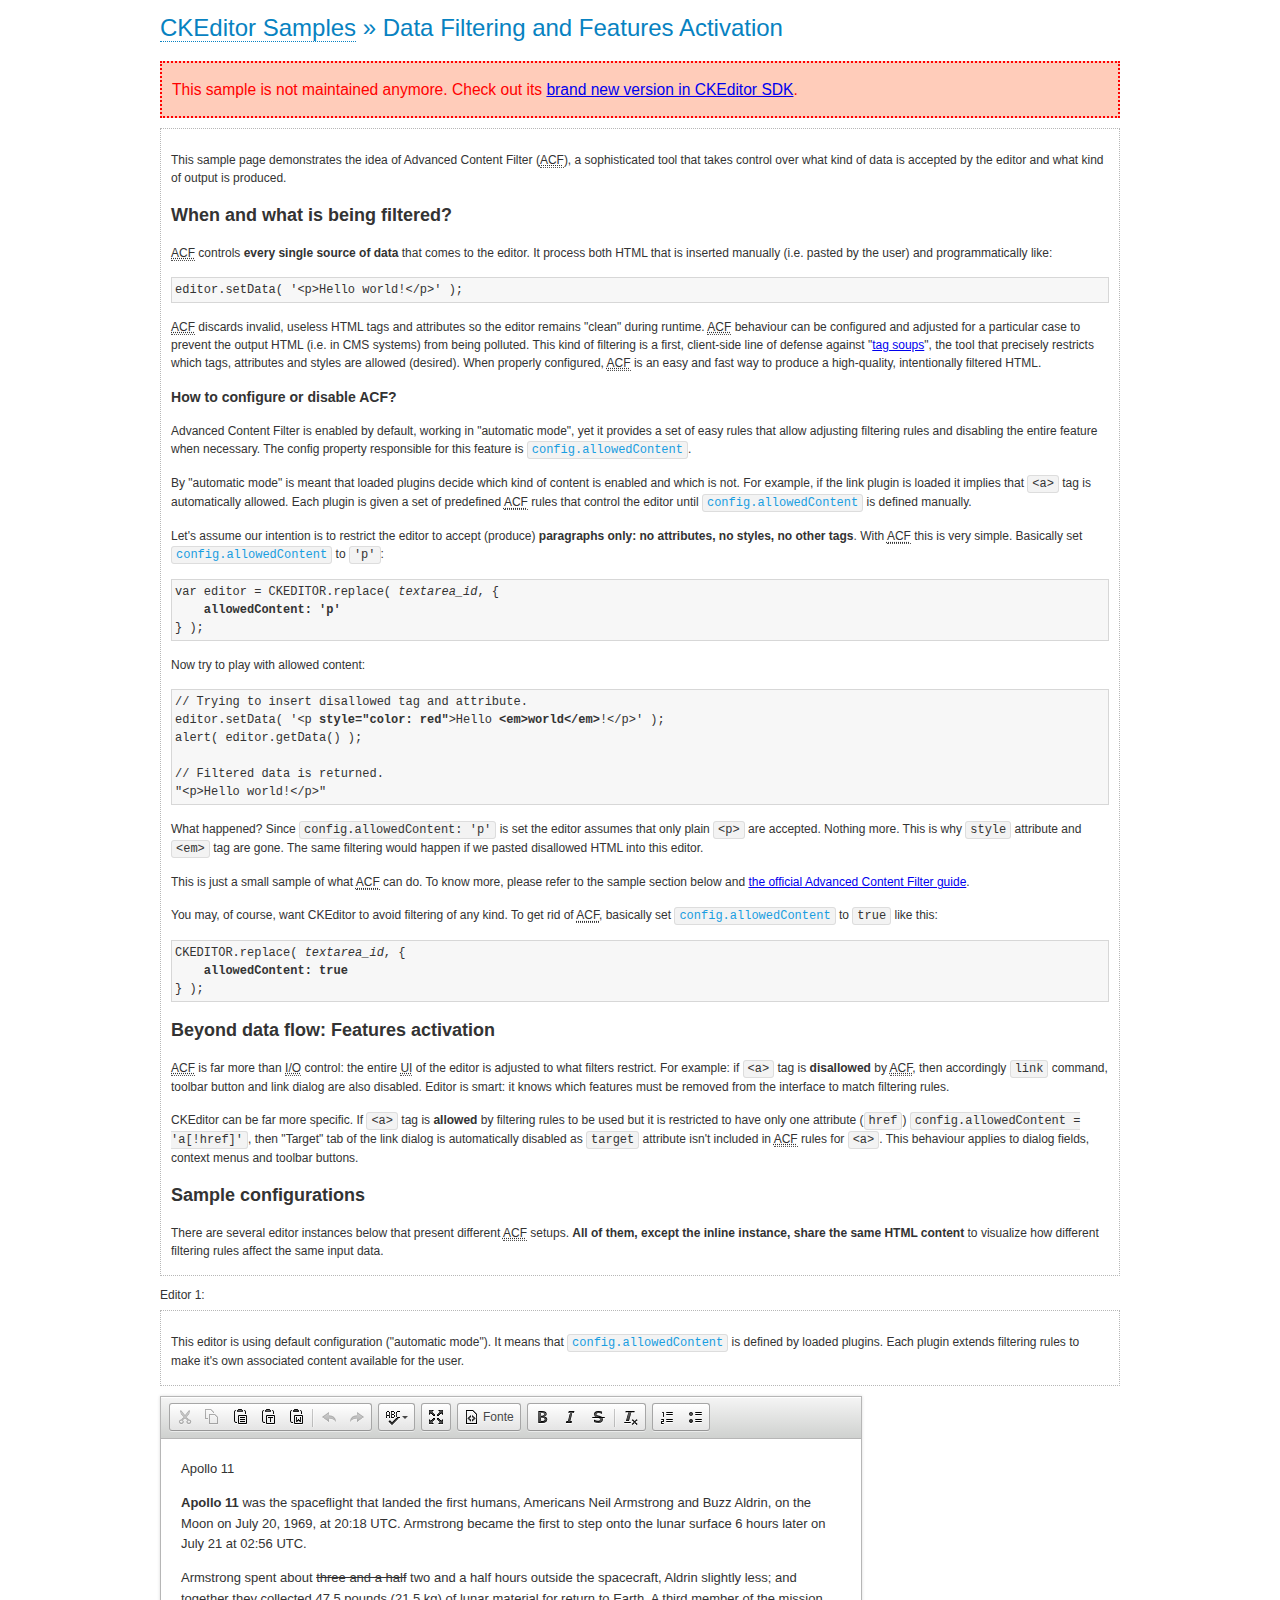
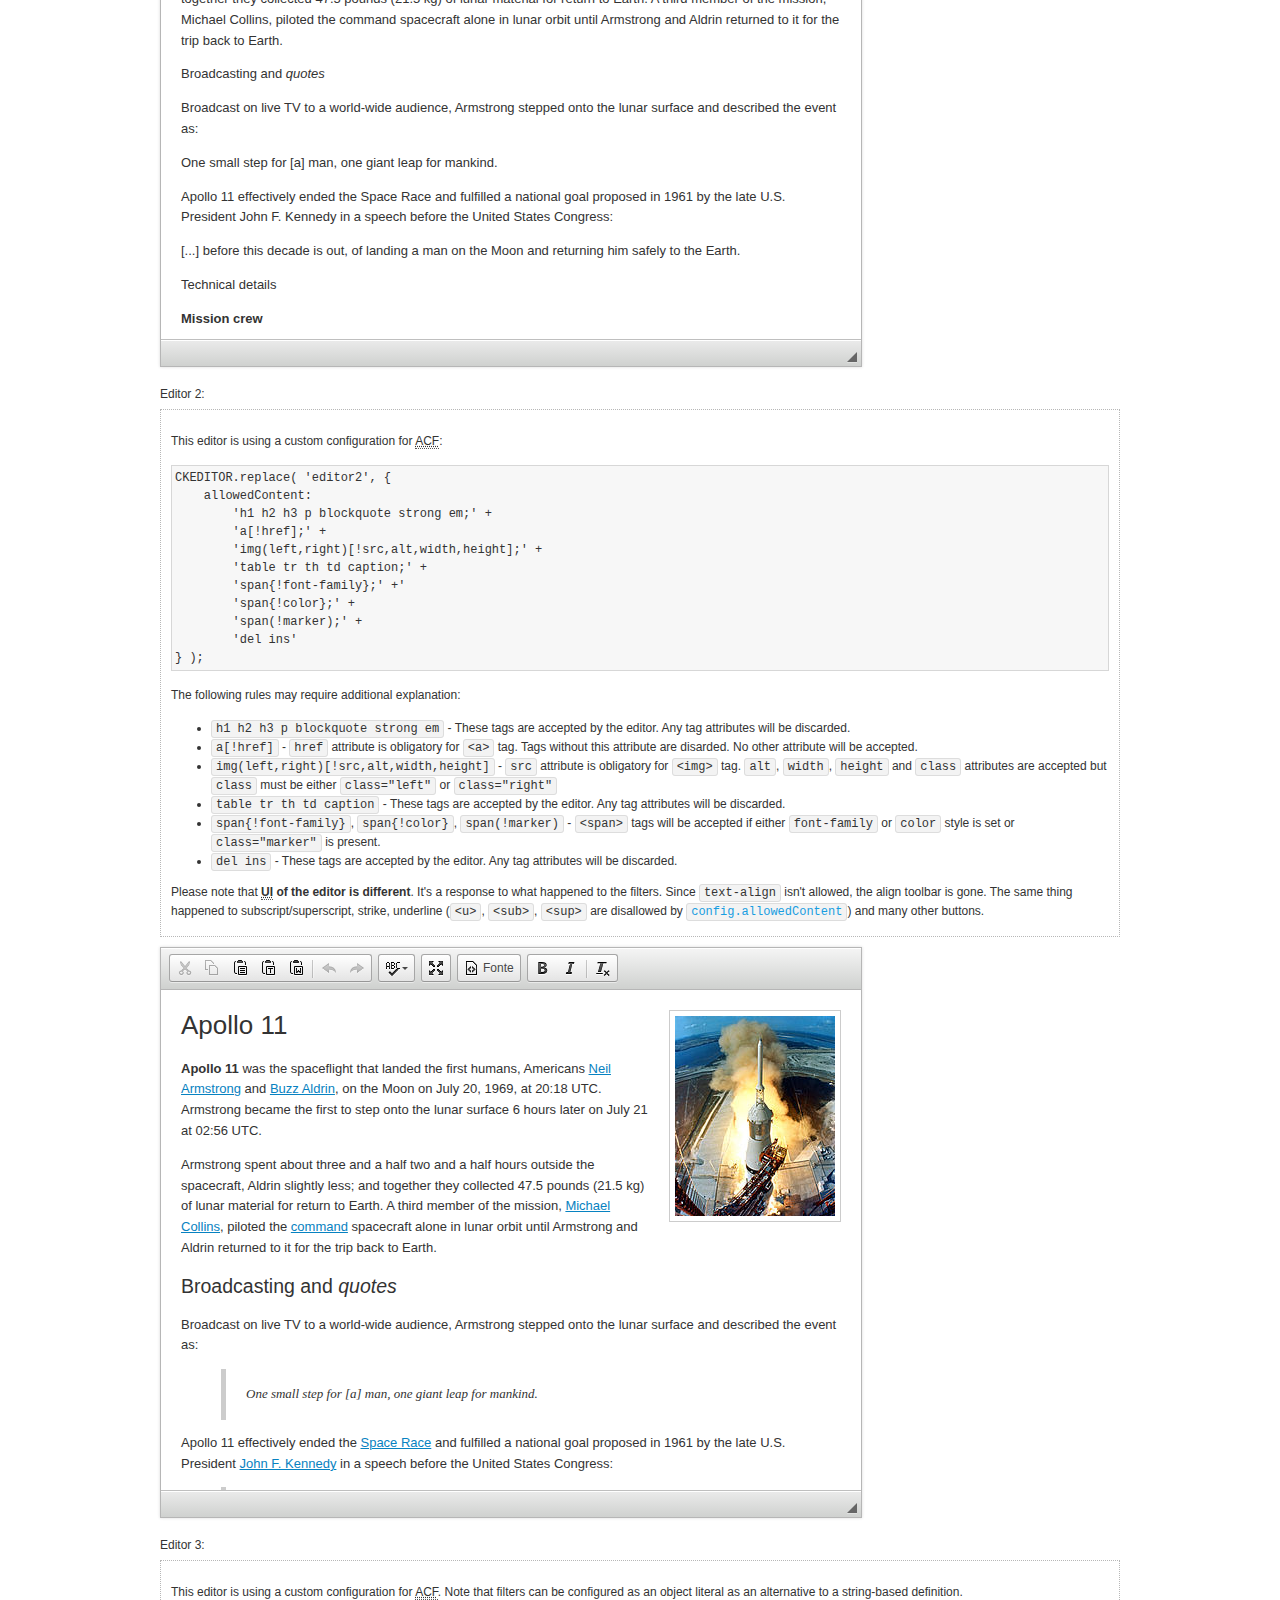
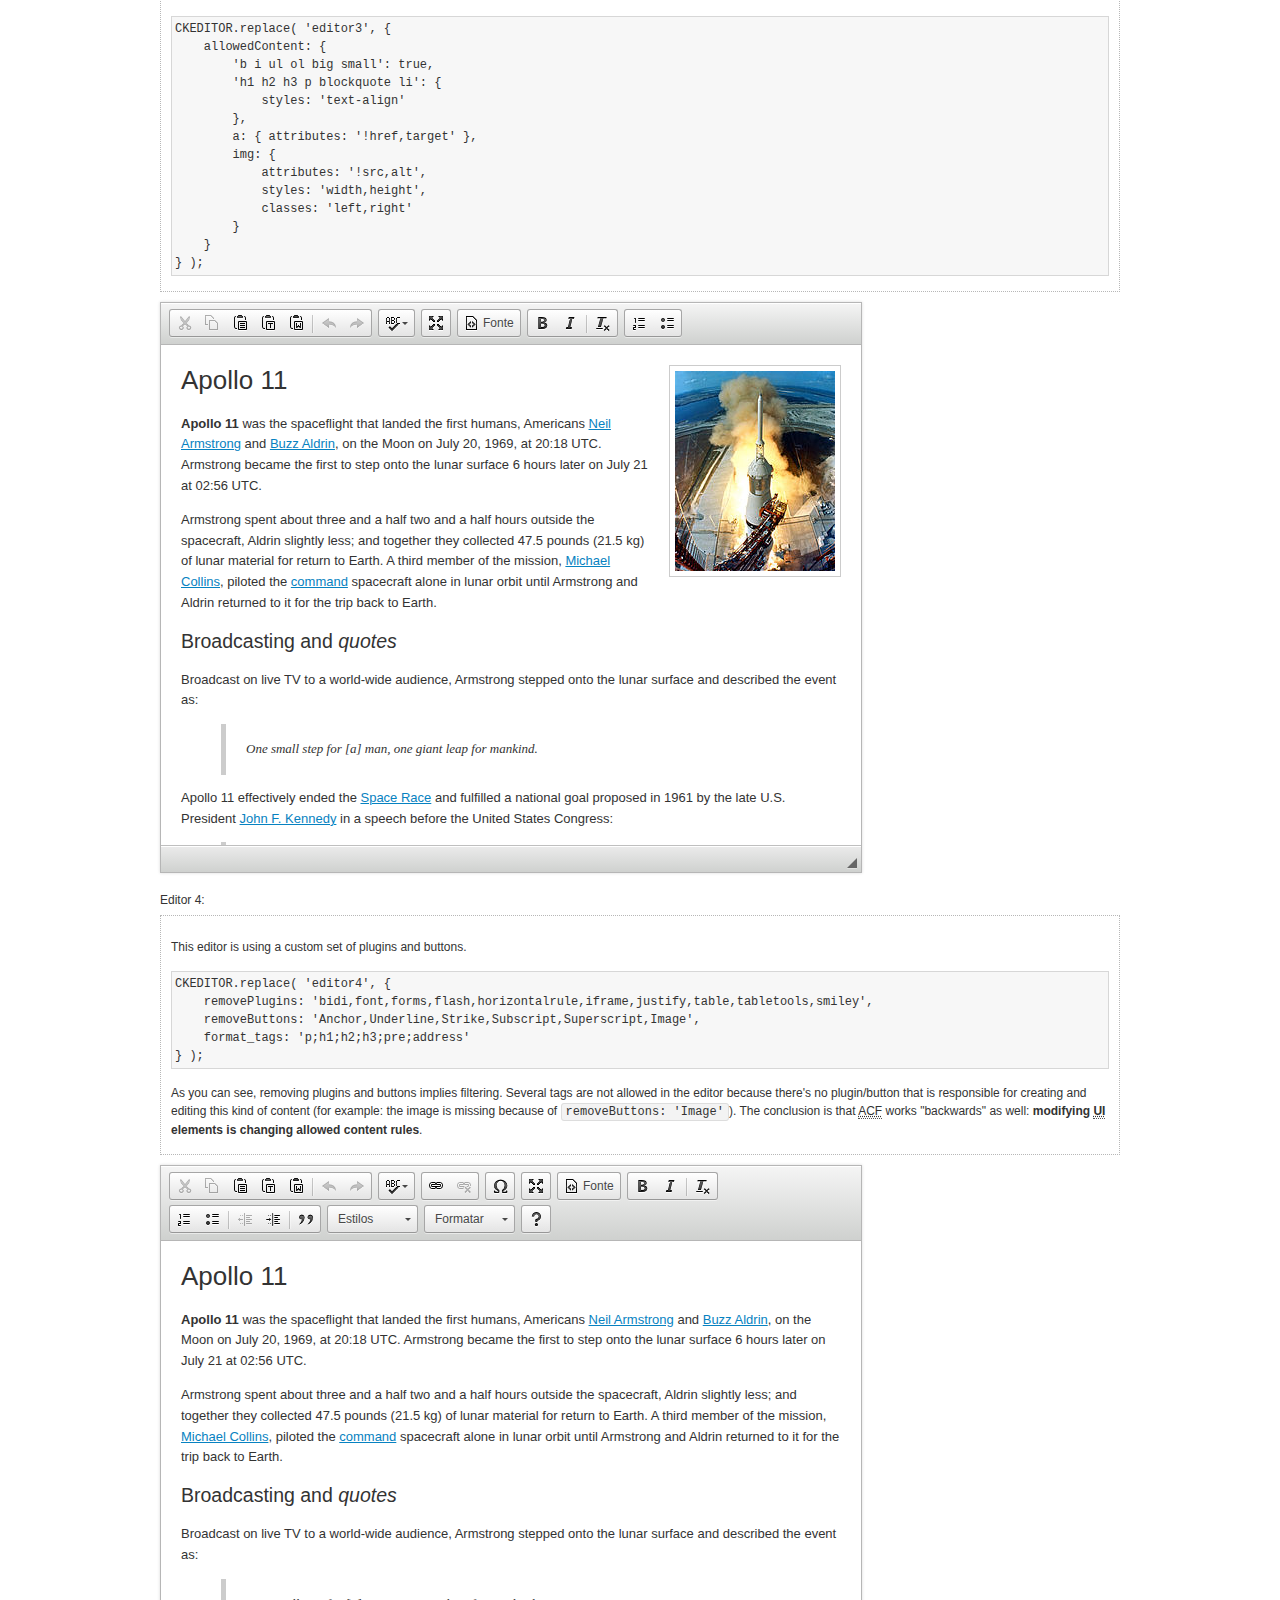
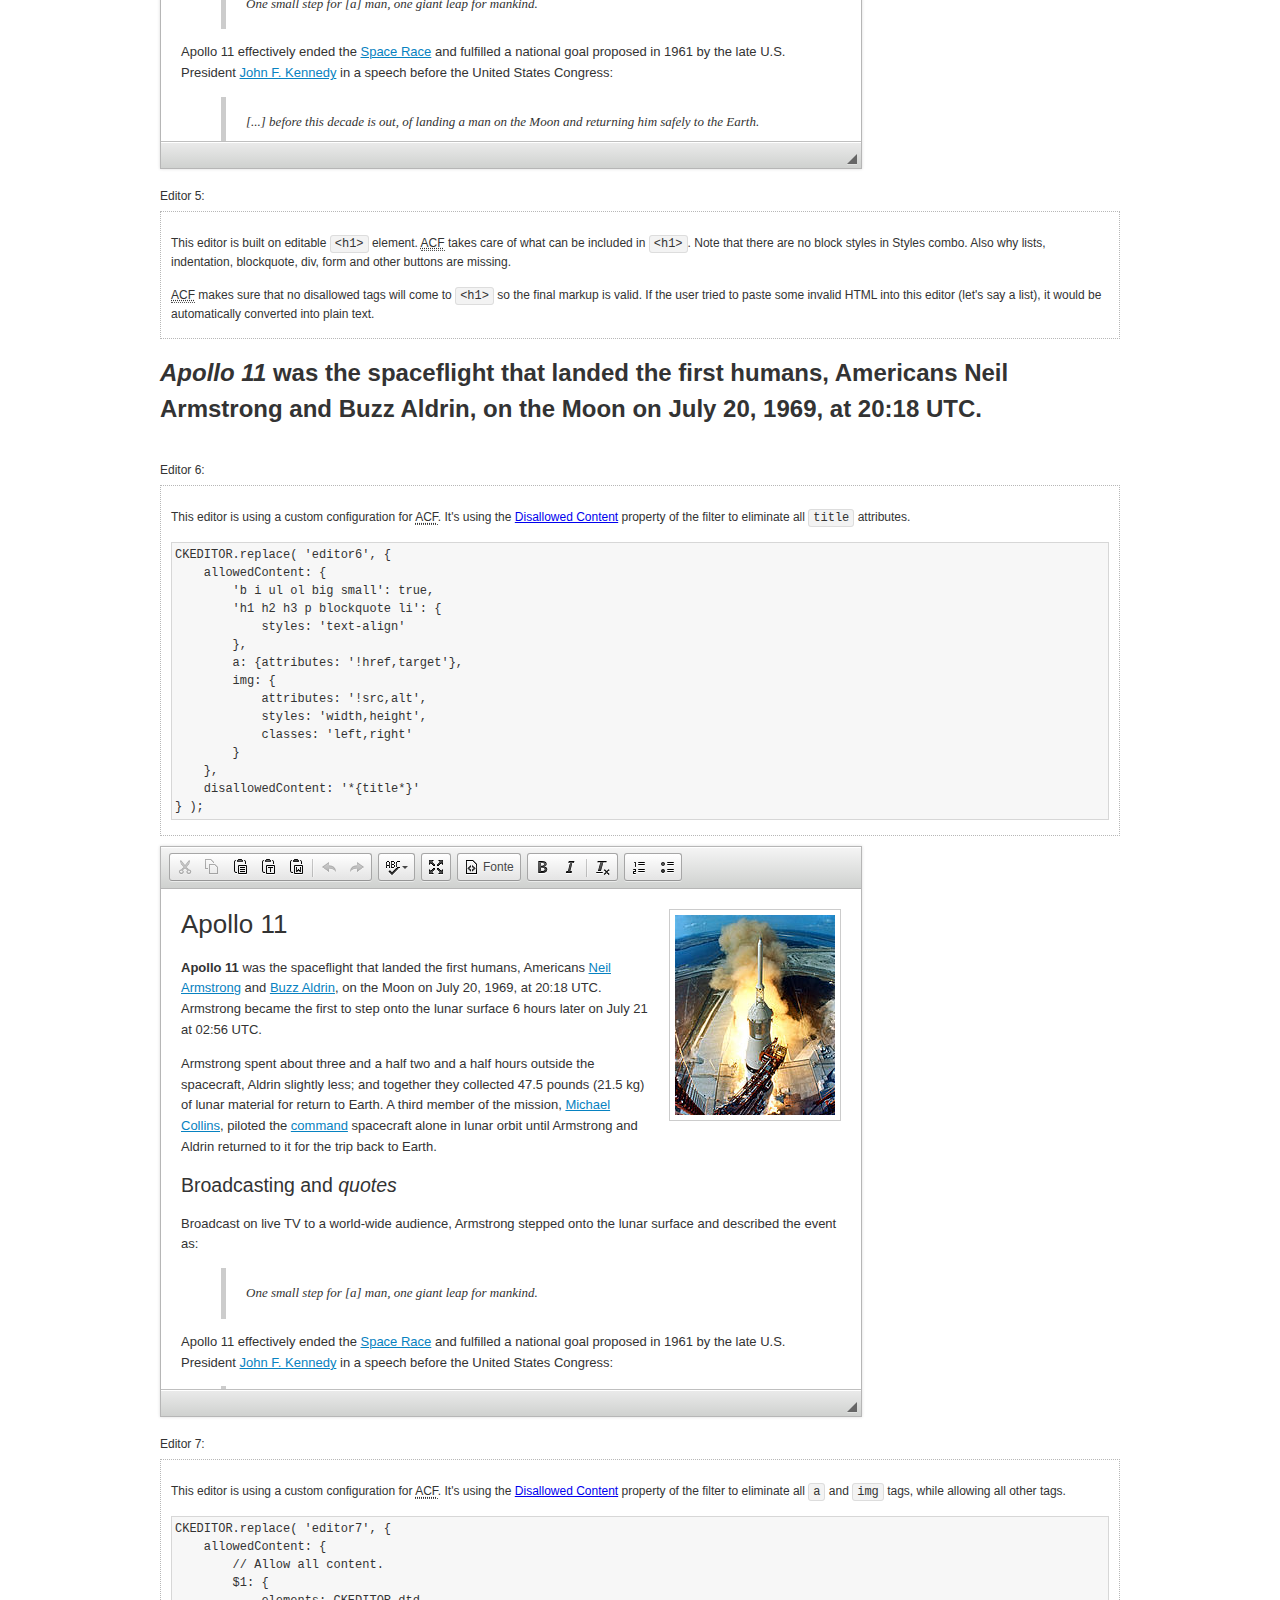
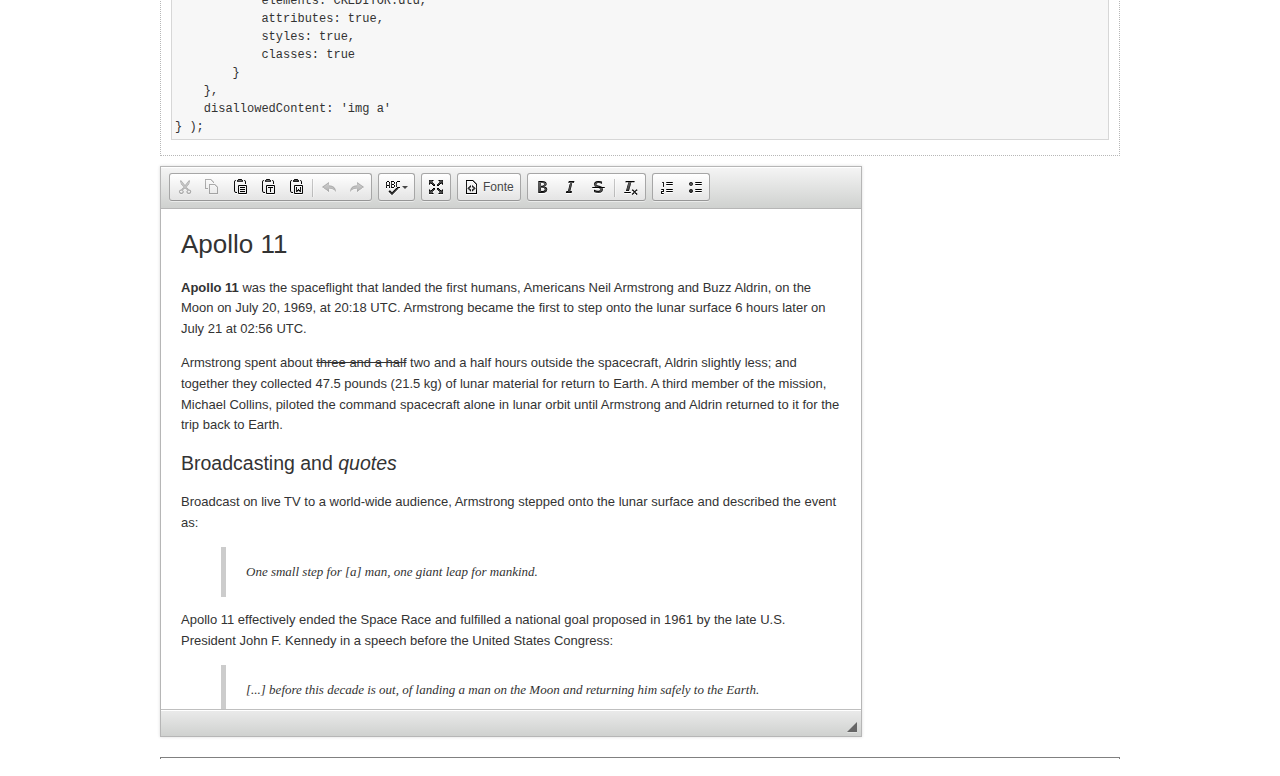
<file: admin/ckeditor/samples/old/datafiltering.html>
<!DOCTYPE html>
<!--
Copyright (c) 2003-2015, CKSource - Frederico Knabben. All rights reserved.
For licensing, see LICENSE.md or http://ckeditor.com/license
-->
<html>
<head>
	<meta charset="utf-8">
	<title>Data Filtering &mdash; CKEditor Sample</title>
	<script src="../../ckeditor.js"></script>
	<link rel="stylesheet" href="sample.css">
	<script>
		// Remove advanced tabs for all editors.
		CKEDITOR.config.removeDialogTabs = 'image:advanced;link:advanced;flash:advanced;creatediv:advanced;editdiv:advanced';
	</script>
</head>
<body>
	<h1 class="samples">
		<a href="index.html">CKEditor Samples</a> &raquo; Data Filtering and Features Activation
	</h1>
	<div class="warning deprecated">
		This sample is not maintained anymore. Check out its <a href="http://sdk.ckeditor.com/samples/acf.html">brand new version in CKEditor SDK</a>.
	</div>
	<div class="description">
		<p>
			This sample page demonstrates the idea of Advanced Content Filter
			(<abbr title="Advanced Content Filter">ACF</abbr>), a sophisticated
			tool that takes control over what kind of data is accepted by the editor and what
			kind of output is produced.
		</p>
		<h2>When and what is being filtered?</h2>
		<p>
			<abbr title="Advanced Content Filter">ACF</abbr> controls
			<strong>every single source of data</strong> that comes to the editor.
			It process both HTML that is inserted manually (i.e. pasted by the user)
			and programmatically like:
		</p>
<pre class="samples">
editor.setData( '&lt;p&gt;Hello world!&lt;/p&gt;' );
</pre>
		<p>
			<abbr title="Advanced Content Filter">ACF</abbr> discards invalid,
			useless HTML tags and attributes so the editor remains "clean" during
			runtime. <abbr title="Advanced Content Filter">ACF</abbr> behaviour
			can be configured and adjusted for a particular case to prevent the
			output HTML (i.e. in CMS systems) from being polluted.

			This kind of filtering is a first, client-side line of defense
			against "<a href="http://en.wikipedia.org/wiki/Tag_soup">tag soups</a>",
			the tool that precisely restricts which tags, attributes and styles
			are allowed (desired). When properly configured, <abbr title="Advanced Content Filter">ACF</abbr>
			is an easy and fast way to produce a high-quality, intentionally filtered HTML.
		</p>

		<h3>How to configure or disable ACF?</h3>
		<p>
			Advanced Content Filter is enabled by default, working in "automatic mode", yet
			it provides a set of easy rules that allow adjusting filtering rules
			and disabling the entire feature when necessary. The config property
			responsible for this feature is <code><a class="samples"
			href="http://docs.ckeditor.com/#!/api/CKEDITOR.config-cfg-allowedContent">config.allowedContent</a></code>.
		</p>
		<p>
			By "automatic mode" is meant that loaded plugins decide which kind
			of content is enabled and which is not. For example, if the link
			plugin is loaded it implies that <code>&lt;a&gt;</code> tag is
			automatically allowed. Each plugin is given a set
			of predefined <abbr title="Advanced Content Filter">ACF</abbr> rules
			that control the editor until <code><a class="samples"
			href="http://docs.ckeditor.com/#!/api/CKEDITOR.config-cfg-allowedContent">
			config.allowedContent</a></code>
			is defined manually.
		</p>
		<p>
			Let's assume our intention is to restrict the editor to accept (produce) <strong>paragraphs
			only: no attributes, no styles, no other tags</strong>.
			With <abbr title="Advanced Content Filter">ACF</abbr>
			this is very simple. Basically set <code><a class="samples"
			href="http://docs.ckeditor.com/#!/api/CKEDITOR.config-cfg-allowedContent">
			config.allowedContent</a></code> to <code>'p'</code>:
		</p>
<pre class="samples">
var editor = CKEDITOR.replace( <em>textarea_id</em>, {
	<strong>allowedContent: 'p'</strong>
} );
</pre>
		<p>
			Now try to play with allowed content:
		</p>
<pre class="samples">
// Trying to insert disallowed tag and attribute.
editor.setData( '&lt;p <strong>style="color: red"</strong>&gt;Hello <strong>&lt;em&gt;world&lt;/em&gt;</strong>!&lt;/p&gt;' );
alert( editor.getData() );

// Filtered data is returned.
"&lt;p&gt;Hello world!&lt;/p&gt;"
</pre>
		<p>
			What happened? Since <code>config.allowedContent: 'p'</code> is set the editor assumes
			that only plain <code>&lt;p&gt;</code> are accepted. Nothing more. This is why
			<code>style</code> attribute and <code>&lt;em&gt;</code> tag are gone. The same
			filtering would happen if we pasted disallowed HTML into this editor.
		</p>
		<p>
			This is just a small sample of what <abbr title="Advanced Content Filter">ACF</abbr>
			can do. To know more, please refer to the sample section below and
			<a href="http://docs.ckeditor.com/#!/guide/dev_advanced_content_filter">the official Advanced Content Filter guide</a>.
		</p>
		<p>
			You may, of course, want CKEditor to avoid filtering of any kind.
			To get rid of <abbr title="Advanced Content Filter">ACF</abbr>,
			basically set <code><a class="samples"
			href="http://docs.ckeditor.com/#!/api/CKEDITOR.config-cfg-allowedContent">
			config.allowedContent</a></code> to <code>true</code> like this:
		</p>
<pre class="samples">
CKEDITOR.replace( <em>textarea_id</em>, {
	<strong>allowedContent: true</strong>
} );
</pre>

		<h2>Beyond data flow: Features activation</h2>
		<p>
			<abbr title="Advanced Content Filter">ACF</abbr> is far more than
			<abbr title="Input/Output">I/O</abbr> control: the entire
			<abbr title="User Interface">UI</abbr> of the editor is adjusted to what
			filters restrict. For example: if <code>&lt;a&gt;</code> tag is
			<strong>disallowed</strong>
			by <abbr title="Advanced Content Filter">ACF</abbr>,
			then accordingly <code>link</code> command, toolbar button and link dialog
			are also disabled. Editor is smart: it knows which features must be
			removed from the interface to match filtering rules.
		</p>
		<p>
			CKEditor can be far more specific. If <code>&lt;a&gt;</code> tag is
			<strong>allowed</strong> by filtering rules to be used but it is restricted
			to have only one attribute (<code>href</code>)
			<code>config.allowedContent = 'a[!href]'</code>, then
			"Target" tab of the link dialog is automatically disabled as <code>target</code>
			attribute isn't included in <abbr title="Advanced Content Filter">ACF</abbr> rules
			for <code>&lt;a&gt;</code>. This behaviour applies to dialog fields, context
			menus and toolbar buttons.
		</p>

		<h2>Sample configurations</h2>
		<p>
			There are several editor instances below that present different
			<abbr title="Advanced Content Filter">ACF</abbr> setups. <strong>All of them,
			except the inline instance, share the same HTML content</strong> to visualize
			how different filtering rules affect the same input data.
		</p>
	</div>

	<div>
		<label for="editor1">
			Editor 1:
		</label>
		<div class="description">
			<p>
				This editor is using default configuration ("automatic mode"). It means that
				<code><a class="samples"
				href="http://docs.ckeditor.com/#!/api/CKEDITOR.config-cfg-allowedContent">
				config.allowedContent</a></code> is defined by loaded plugins.
				Each plugin extends filtering rules to make it's own associated content
				available for the user.
			</p>
		</div>
		<textarea cols="80" id="editor1" name="editor1" rows="10">
			&lt;h1&gt;&lt;img alt=&quot;Saturn V carrying Apollo 11&quot; class=&quot;right&quot; src=&quot;assets/sample.jpg&quot;/&gt; Apollo 11&lt;/h1&gt; &lt;p&gt;&lt;b&gt;Apollo 11&lt;/b&gt; was the spaceflight that landed the first humans, Americans &lt;a href=&quot;http://en.wikipedia.org/wiki/Neil_Armstrong&quot; title=&quot;Neil Armstrong&quot;&gt;Neil Armstrong&lt;/a&gt; and &lt;a href=&quot;http://en.wikipedia.org/wiki/Buzz_Aldrin&quot; title=&quot;Buzz Aldrin&quot;&gt;Buzz Aldrin&lt;/a&gt;, on the Moon on July 20, 1969, at 20:18 UTC. Armstrong became the first to step onto the lunar surface 6 hours later on July 21 at 02:56 UTC.&lt;/p&gt; &lt;p&gt;Armstrong spent about &lt;s&gt;three and a half&lt;/s&gt; two and a half hours outside the spacecraft, Aldrin slightly less; and together they collected 47.5 pounds (21.5&amp;nbsp;kg) of lunar material for return to Earth. A third member of the mission, &lt;a href=&quot;http://en.wikipedia.org/wiki/Michael_Collins_(astronaut)&quot; title=&quot;Michael Collins (astronaut)&quot;&gt;Michael Collins&lt;/a&gt;, piloted the &lt;a href=&quot;http://en.wikipedia.org/wiki/Apollo_Command/Service_Module&quot; title=&quot;Apollo Command/Service Module&quot;&gt;command&lt;/a&gt; spacecraft alone in lunar orbit until Armstrong and Aldrin returned to it for the trip back to Earth.&lt;/p&gt; &lt;h2&gt;Broadcasting and &lt;em&gt;quotes&lt;/em&gt; &lt;a id=&quot;quotes&quot; name=&quot;quotes&quot;&gt;&lt;/a&gt;&lt;/h2&gt; &lt;p&gt;Broadcast on live TV to a world-wide audience, Armstrong stepped onto the lunar surface and described the event as:&lt;/p&gt; &lt;blockquote&gt;&lt;p&gt;One small step for [a] man, one giant leap for mankind.&lt;/p&gt;&lt;/blockquote&gt; &lt;p&gt;Apollo 11 effectively ended the &lt;a href=&quot;http://en.wikipedia.org/wiki/Space_Race&quot; title=&quot;Space Race&quot;&gt;Space Race&lt;/a&gt; and fulfilled a national goal proposed in 1961 by the late U.S. President &lt;a href=&quot;http://en.wikipedia.org/wiki/John_F._Kennedy&quot; title=&quot;John F. Kennedy&quot;&gt;John F. Kennedy&lt;/a&gt; in a speech before the United States Congress:&lt;/p&gt; &lt;blockquote&gt;&lt;p&gt;[...] before this decade is out, of landing a man on the Moon and returning him safely to the Earth.&lt;/p&gt;&lt;/blockquote&gt; &lt;h2&gt;Technical details &lt;a id=&quot;tech-details&quot; name=&quot;tech-details&quot;&gt;&lt;/a&gt;&lt;/h2&gt; &lt;table align=&quot;right&quot; border=&quot;1&quot; bordercolor=&quot;#ccc&quot; cellpadding=&quot;5&quot; cellspacing=&quot;0&quot; style=&quot;border-collapse:collapse;margin:10px 0 10px 15px;&quot;&gt; &lt;caption&gt;&lt;strong&gt;Mission crew&lt;/strong&gt;&lt;/caption&gt; &lt;thead&gt; &lt;tr&gt; &lt;th scope=&quot;col&quot;&gt;Position&lt;/th&gt; &lt;th scope=&quot;col&quot;&gt;Astronaut&lt;/th&gt; &lt;/tr&gt; &lt;/thead&gt; &lt;tbody&gt; &lt;tr&gt; &lt;td&gt;Commander&lt;/td&gt; &lt;td&gt;Neil A. Armstrong&lt;/td&gt; &lt;/tr&gt; &lt;tr&gt; &lt;td&gt;Command Module Pilot&lt;/td&gt; &lt;td&gt;Michael Collins&lt;/td&gt; &lt;/tr&gt; &lt;tr&gt; &lt;td&gt;Lunar Module Pilot&lt;/td&gt; &lt;td&gt;Edwin &amp;quot;Buzz&amp;quot; E. Aldrin, Jr.&lt;/td&gt; &lt;/tr&gt; &lt;/tbody&gt; &lt;/table&gt; &lt;p&gt;Launched by a &lt;strong&gt;Saturn V&lt;/strong&gt; rocket from &lt;a href=&quot;http://en.wikipedia.org/wiki/Kennedy_Space_Center&quot; title=&quot;Kennedy Space Center&quot;&gt;Kennedy Space Center&lt;/a&gt; in Merritt Island, Florida on July 16, Apollo 11 was the fifth manned mission of &lt;a href=&quot;http://en.wikipedia.org/wiki/NASA&quot; title=&quot;NASA&quot;&gt;NASA&lt;/a&gt;&amp;#39;s Apollo program. The Apollo spacecraft had three parts:&lt;/p&gt; &lt;ol&gt; &lt;li&gt;&lt;strong&gt;Command Module&lt;/strong&gt; with a cabin for the three astronauts which was the only part which landed back on Earth&lt;/li&gt; &lt;li&gt;&lt;strong&gt;Service Module&lt;/strong&gt; which supported the Command Module with propulsion, electrical power, oxygen and water&lt;/li&gt; &lt;li&gt;&lt;strong&gt;Lunar Module&lt;/strong&gt; for landing on the Moon.&lt;/li&gt; &lt;/ol&gt; &lt;p&gt;After being sent to the Moon by the Saturn V&amp;#39;s upper stage, the astronauts separated the spacecraft from it and travelled for three days until they entered into lunar orbit. Armstrong and Aldrin then moved into the Lunar Module and landed in the &lt;a href=&quot;http://en.wikipedia.org/wiki/Mare_Tranquillitatis&quot; title=&quot;Mare Tranquillitatis&quot;&gt;Sea of Tranquility&lt;/a&gt;. They stayed a total of about 21 and a half hours on the lunar surface. After lifting off in the upper part of the Lunar Module and rejoining Collins in the Command Module, they returned to Earth and landed in the &lt;a href=&quot;http://en.wikipedia.org/wiki/Pacific_Ocean&quot; title=&quot;Pacific Ocean&quot;&gt;Pacific Ocean&lt;/a&gt; on July 24.&lt;/p&gt; &lt;hr/&gt; &lt;p style=&quot;text-align: right;&quot;&gt;&lt;small&gt;Source: &lt;a href=&quot;http://en.wikipedia.org/wiki/Apollo_11&quot;&gt;Wikipedia.org&lt;/a&gt;&lt;/small&gt;&lt;/p&gt;
		</textarea>

		<script>

			CKEDITOR.replace( 'editor1' );

		</script>
	</div>

	<br>

	<div>
		<label for="editor2">
			Editor 2:
		</label>
		<div class="description">
			<p>
				This editor is using a custom configuration for
				<abbr title="Advanced Content Filter">ACF</abbr>:
			</p>
<pre class="samples">
CKEDITOR.replace( 'editor2', {
	allowedContent:
		'h1 h2 h3 p blockquote strong em;' +
		'a[!href];' +
		'img(left,right)[!src,alt,width,height];' +
		'table tr th td caption;' +
		'span{!font-family};' +'
		'span{!color};' +
		'span(!marker);' +
		'del ins'
} );
</pre>
			<p>
				The following rules may require additional explanation:
			</p>
			<ul>
				<li>
					<code>h1 h2 h3 p blockquote strong em</code> - These tags
					are accepted by the editor. Any tag attributes will be discarded.
				</li>
				<li>
					<code>a[!href]</code> - <code>href</code> attribute is obligatory
					for <code>&lt;a&gt;</code> tag. Tags without this attribute
					are disarded. No other attribute will be accepted.
				</li>
				<li>
					<code>img(left,right)[!src,alt,width,height]</code> - <code>src</code>
					attribute is obligatory for <code>&lt;img&gt;</code> tag.
					<code>alt</code>, <code>width</code>, <code>height</code>
					and <code>class</code> attributes are accepted but
					<code>class</code> must be either <code>class="left"</code>
					or <code>class="right"</code>
				</li>
				<li>
					<code>table tr th td caption</code> - These tags
					are accepted by the editor. Any tag attributes will be discarded.
				</li>
				<li>
					<code>span{!font-family}</code>, <code>span{!color}</code>,
					<code>span(!marker)</code> - <code>&lt;span&gt;</code> tags
					will be accepted if either <code>font-family</code> or
					<code>color</code> style is set or <code>class="marker"</code>
					is present.
				</li>
				<li>
					<code>del ins</code> - These tags
					are accepted by the editor. Any tag attributes will be discarded.
				</li>
			</ul>
			<p>
				Please note that <strong><abbr title="User Interface">UI</abbr> of the
				editor is different</strong>. It's a response to what happened to the filters.
				Since <code>text-align</code> isn't allowed, the align toolbar is gone.
				The same thing happened to subscript/superscript, strike, underline
				(<code>&lt;u&gt;</code>, <code>&lt;sub&gt;</code>, <code>&lt;sup&gt;</code>
				are disallowed by <code><a class="samples"
				href="http://docs.ckeditor.com/#!/api/CKEDITOR.config-cfg-allowedContent">
				config.allowedContent</a></code>) and many other buttons.
			</p>
		</div>
		<textarea cols="80" id="editor2" name="editor2" rows="10">
			&lt;h1&gt;&lt;img alt=&quot;Saturn V carrying Apollo 11&quot; class=&quot;right&quot; src=&quot;assets/sample.jpg&quot;/&gt; Apollo 11&lt;/h1&gt; &lt;p&gt;&lt;b&gt;Apollo 11&lt;/b&gt; was the spaceflight that landed the first humans, Americans &lt;a href=&quot;http://en.wikipedia.org/wiki/Neil_Armstrong&quot; title=&quot;Neil Armstrong&quot;&gt;Neil Armstrong&lt;/a&gt; and &lt;a href=&quot;http://en.wikipedia.org/wiki/Buzz_Aldrin&quot; title=&quot;Buzz Aldrin&quot;&gt;Buzz Aldrin&lt;/a&gt;, on the Moon on July 20, 1969, at 20:18 UTC. Armstrong became the first to step onto the lunar surface 6 hours later on July 21 at 02:56 UTC.&lt;/p&gt; &lt;p&gt;Armstrong spent about &lt;s&gt;three and a half&lt;/s&gt; two and a half hours outside the spacecraft, Aldrin slightly less; and together they collected 47.5 pounds (21.5&amp;nbsp;kg) of lunar material for return to Earth. A third member of the mission, &lt;a href=&quot;http://en.wikipedia.org/wiki/Michael_Collins_(astronaut)&quot; title=&quot;Michael Collins (astronaut)&quot;&gt;Michael Collins&lt;/a&gt;, piloted the &lt;a href=&quot;http://en.wikipedia.org/wiki/Apollo_Command/Service_Module&quot; title=&quot;Apollo Command/Service Module&quot;&gt;command&lt;/a&gt; spacecraft alone in lunar orbit until Armstrong and Aldrin returned to it for the trip back to Earth.&lt;/p&gt; &lt;h2&gt;Broadcasting and &lt;em&gt;quotes&lt;/em&gt; &lt;a id=&quot;quotes&quot; name=&quot;quotes&quot;&gt;&lt;/a&gt;&lt;/h2&gt; &lt;p&gt;Broadcast on live TV to a world-wide audience, Armstrong stepped onto the lunar surface and described the event as:&lt;/p&gt; &lt;blockquote&gt;&lt;p&gt;One small step for [a] man, one giant leap for mankind.&lt;/p&gt;&lt;/blockquote&gt; &lt;p&gt;Apollo 11 effectively ended the &lt;a href=&quot;http://en.wikipedia.org/wiki/Space_Race&quot; title=&quot;Space Race&quot;&gt;Space Race&lt;/a&gt; and fulfilled a national goal proposed in 1961 by the late U.S. President &lt;a href=&quot;http://en.wikipedia.org/wiki/John_F._Kennedy&quot; title=&quot;John F. Kennedy&quot;&gt;John F. Kennedy&lt;/a&gt; in a speech before the United States Congress:&lt;/p&gt; &lt;blockquote&gt;&lt;p&gt;[...] before this decade is out, of landing a man on the Moon and returning him safely to the Earth.&lt;/p&gt;&lt;/blockquote&gt; &lt;h2&gt;Technical details &lt;a id=&quot;tech-details&quot; name=&quot;tech-details&quot;&gt;&lt;/a&gt;&lt;/h2&gt; &lt;table align=&quot;right&quot; border=&quot;1&quot; bordercolor=&quot;#ccc&quot; cellpadding=&quot;5&quot; cellspacing=&quot;0&quot; style=&quot;border-collapse:collapse;margin:10px 0 10px 15px;&quot;&gt; &lt;caption&gt;&lt;strong&gt;Mission crew&lt;/strong&gt;&lt;/caption&gt; &lt;thead&gt; &lt;tr&gt; &lt;th scope=&quot;col&quot;&gt;Position&lt;/th&gt; &lt;th scope=&quot;col&quot;&gt;Astronaut&lt;/th&gt; &lt;/tr&gt; &lt;/thead&gt; &lt;tbody&gt; &lt;tr&gt; &lt;td&gt;Commander&lt;/td&gt; &lt;td&gt;Neil A. Armstrong&lt;/td&gt; &lt;/tr&gt; &lt;tr&gt; &lt;td&gt;Command Module Pilot&lt;/td&gt; &lt;td&gt;Michael Collins&lt;/td&gt; &lt;/tr&gt; &lt;tr&gt; &lt;td&gt;Lunar Module Pilot&lt;/td&gt; &lt;td&gt;Edwin &amp;quot;Buzz&amp;quot; E. Aldrin, Jr.&lt;/td&gt; &lt;/tr&gt; &lt;/tbody&gt; &lt;/table&gt; &lt;p&gt;Launched by a &lt;strong&gt;Saturn V&lt;/strong&gt; rocket from &lt;a href=&quot;http://en.wikipedia.org/wiki/Kennedy_Space_Center&quot; title=&quot;Kennedy Space Center&quot;&gt;Kennedy Space Center&lt;/a&gt; in Merritt Island, Florida on July 16, Apollo 11 was the fifth manned mission of &lt;a href=&quot;http://en.wikipedia.org/wiki/NASA&quot; title=&quot;NASA&quot;&gt;NASA&lt;/a&gt;&amp;#39;s Apollo program. The Apollo spacecraft had three parts:&lt;/p&gt; &lt;ol&gt; &lt;li&gt;&lt;strong&gt;Command Module&lt;/strong&gt; with a cabin for the three astronauts which was the only part which landed back on Earth&lt;/li&gt; &lt;li&gt;&lt;strong&gt;Service Module&lt;/strong&gt; which supported the Command Module with propulsion, electrical power, oxygen and water&lt;/li&gt; &lt;li&gt;&lt;strong&gt;Lunar Module&lt;/strong&gt; for landing on the Moon.&lt;/li&gt; &lt;/ol&gt; &lt;p&gt;After being sent to the Moon by the Saturn V&amp;#39;s upper stage, the astronauts separated the spacecraft from it and travelled for three days until they entered into lunar orbit. Armstrong and Aldrin then moved into the Lunar Module and landed in the &lt;a href=&quot;http://en.wikipedia.org/wiki/Mare_Tranquillitatis&quot; title=&quot;Mare Tranquillitatis&quot;&gt;Sea of Tranquility&lt;/a&gt;. They stayed a total of about 21 and a half hours on the lunar surface. After lifting off in the upper part of the Lunar Module and rejoining Collins in the Command Module, they returned to Earth and landed in the &lt;a href=&quot;http://en.wikipedia.org/wiki/Pacific_Ocean&quot; title=&quot;Pacific Ocean&quot;&gt;Pacific Ocean&lt;/a&gt; on July 24.&lt;/p&gt; &lt;hr/&gt; &lt;p style=&quot;text-align: right;&quot;&gt;&lt;small&gt;Source: &lt;a href=&quot;http://en.wikipedia.org/wiki/Apollo_11&quot;&gt;Wikipedia.org&lt;/a&gt;&lt;/small&gt;&lt;/p&gt;
		</textarea>
		<script>

			CKEDITOR.replace( 'editor2', {
				allowedContent:
					'h1 h2 h3 p blockquote strong em;' +
					'a[!href];' +
					'img(left,right)[!src,alt,width,height];' +
					'table tr th td caption;' +
					'span{!font-family};' +
					'span{!color};' +
					'span(!marker);' +
					'del ins'
			} );

		</script>
	</div>

	<br>

	<div>
		<label for="editor3">
			Editor 3:
		</label>
		<div class="description">
			<p>
				This editor is using a custom configuration for
				<abbr title="Advanced Content Filter">ACF</abbr>.
				Note that filters can be configured as an object literal
				as an alternative to a string-based definition.
			</p>
<pre class="samples">
CKEDITOR.replace( 'editor3', {
	allowedContent: {
		'b i ul ol big small': true,
		'h1 h2 h3 p blockquote li': {
			styles: 'text-align'
		},
		a: { attributes: '!href,target' },
		img: {
			attributes: '!src,alt',
			styles: 'width,height',
			classes: 'left,right'
		}
	}
} );
</pre>
		</div>
		<textarea cols="80" id="editor3" name="editor3" rows="10">
			&lt;h1&gt;&lt;img alt=&quot;Saturn V carrying Apollo 11&quot; class=&quot;right&quot; src=&quot;assets/sample.jpg&quot;/&gt; Apollo 11&lt;/h1&gt; &lt;p&gt;&lt;b&gt;Apollo 11&lt;/b&gt; was the spaceflight that landed the first humans, Americans &lt;a href=&quot;http://en.wikipedia.org/wiki/Neil_Armstrong&quot; title=&quot;Neil Armstrong&quot;&gt;Neil Armstrong&lt;/a&gt; and &lt;a href=&quot;http://en.wikipedia.org/wiki/Buzz_Aldrin&quot; title=&quot;Buzz Aldrin&quot;&gt;Buzz Aldrin&lt;/a&gt;, on the Moon on July 20, 1969, at 20:18 UTC. Armstrong became the first to step onto the lunar surface 6 hours later on July 21 at 02:56 UTC.&lt;/p&gt; &lt;p&gt;Armstrong spent about &lt;s&gt;three and a half&lt;/s&gt; two and a half hours outside the spacecraft, Aldrin slightly less; and together they collected 47.5 pounds (21.5&amp;nbsp;kg) of lunar material for return to Earth. A third member of the mission, &lt;a href=&quot;http://en.wikipedia.org/wiki/Michael_Collins_(astronaut)&quot; title=&quot;Michael Collins (astronaut)&quot;&gt;Michael Collins&lt;/a&gt;, piloted the &lt;a href=&quot;http://en.wikipedia.org/wiki/Apollo_Command/Service_Module&quot; title=&quot;Apollo Command/Service Module&quot;&gt;command&lt;/a&gt; spacecraft alone in lunar orbit until Armstrong and Aldrin returned to it for the trip back to Earth.&lt;/p&gt; &lt;h2&gt;Broadcasting and &lt;em&gt;quotes&lt;/em&gt; &lt;a id=&quot;quotes&quot; name=&quot;quotes&quot;&gt;&lt;/a&gt;&lt;/h2&gt; &lt;p&gt;Broadcast on live TV to a world-wide audience, Armstrong stepped onto the lunar surface and described the event as:&lt;/p&gt; &lt;blockquote&gt;&lt;p&gt;One small step for [a] man, one giant leap for mankind.&lt;/p&gt;&lt;/blockquote&gt; &lt;p&gt;Apollo 11 effectively ended the &lt;a href=&quot;http://en.wikipedia.org/wiki/Space_Race&quot; title=&quot;Space Race&quot;&gt;Space Race&lt;/a&gt; and fulfilled a national goal proposed in 1961 by the late U.S. President &lt;a href=&quot;http://en.wikipedia.org/wiki/John_F._Kennedy&quot; title=&quot;John F. Kennedy&quot;&gt;John F. Kennedy&lt;/a&gt; in a speech before the United States Congress:&lt;/p&gt; &lt;blockquote&gt;&lt;p&gt;[...] before this decade is out, of landing a man on the Moon and returning him safely to the Earth.&lt;/p&gt;&lt;/blockquote&gt; &lt;h2&gt;Technical details &lt;a id=&quot;tech-details&quot; name=&quot;tech-details&quot;&gt;&lt;/a&gt;&lt;/h2&gt; &lt;table align=&quot;right&quot; border=&quot;1&quot; bordercolor=&quot;#ccc&quot; cellpadding=&quot;5&quot; cellspacing=&quot;0&quot; style=&quot;border-collapse:collapse;margin:10px 0 10px 15px;&quot;&gt; &lt;caption&gt;&lt;strong&gt;Mission crew&lt;/strong&gt;&lt;/caption&gt; &lt;thead&gt; &lt;tr&gt; &lt;th scope=&quot;col&quot;&gt;Position&lt;/th&gt; &lt;th scope=&quot;col&quot;&gt;Astronaut&lt;/th&gt; &lt;/tr&gt; &lt;/thead&gt; &lt;tbody&gt; &lt;tr&gt; &lt;td&gt;Commander&lt;/td&gt; &lt;td&gt;Neil A. Armstrong&lt;/td&gt; &lt;/tr&gt; &lt;tr&gt; &lt;td&gt;Command Module Pilot&lt;/td&gt; &lt;td&gt;Michael Collins&lt;/td&gt; &lt;/tr&gt; &lt;tr&gt; &lt;td&gt;Lunar Module Pilot&lt;/td&gt; &lt;td&gt;Edwin &amp;quot;Buzz&amp;quot; E. Aldrin, Jr.&lt;/td&gt; &lt;/tr&gt; &lt;/tbody&gt; &lt;/table&gt; &lt;p&gt;Launched by a &lt;strong&gt;Saturn V&lt;/strong&gt; rocket from &lt;a href=&quot;http://en.wikipedia.org/wiki/Kennedy_Space_Center&quot; title=&quot;Kennedy Space Center&quot;&gt;Kennedy Space Center&lt;/a&gt; in Merritt Island, Florida on July 16, Apollo 11 was the fifth manned mission of &lt;a href=&quot;http://en.wikipedia.org/wiki/NASA&quot; title=&quot;NASA&quot;&gt;NASA&lt;/a&gt;&amp;#39;s Apollo program. The Apollo spacecraft had three parts:&lt;/p&gt; &lt;ol&gt; &lt;li&gt;&lt;strong&gt;Command Module&lt;/strong&gt; with a cabin for the three astronauts which was the only part which landed back on Earth&lt;/li&gt; &lt;li&gt;&lt;strong&gt;Service Module&lt;/strong&gt; which supported the Command Module with propulsion, electrical power, oxygen and water&lt;/li&gt; &lt;li&gt;&lt;strong&gt;Lunar Module&lt;/strong&gt; for landing on the Moon.&lt;/li&gt; &lt;/ol&gt; &lt;p&gt;After being sent to the Moon by the Saturn V&amp;#39;s upper stage, the astronauts separated the spacecraft from it and travelled for three days until they entered into lunar orbit. Armstrong and Aldrin then moved into the Lunar Module and landed in the &lt;a href=&quot;http://en.wikipedia.org/wiki/Mare_Tranquillitatis&quot; title=&quot;Mare Tranquillitatis&quot;&gt;Sea of Tranquility&lt;/a&gt;. They stayed a total of about 21 and a half hours on the lunar surface. After lifting off in the upper part of the Lunar Module and rejoining Collins in the Command Module, they returned to Earth and landed in the &lt;a href=&quot;http://en.wikipedia.org/wiki/Pacific_Ocean&quot; title=&quot;Pacific Ocean&quot;&gt;Pacific Ocean&lt;/a&gt; on July 24.&lt;/p&gt; &lt;hr/&gt; &lt;p style=&quot;text-align: right;&quot;&gt;&lt;small&gt;Source: &lt;a href=&quot;http://en.wikipedia.org/wiki/Apollo_11&quot;&gt;Wikipedia.org&lt;/a&gt;&lt;/small&gt;&lt;/p&gt;
		</textarea>
		<script>

			CKEDITOR.replace( 'editor3', {
				allowedContent: {
					'b i ul ol big small': true,
					'h1 h2 h3 p blockquote li': {
						styles: 'text-align'
					},
					a: { attributes: '!href,target' },
					img: {
						attributes: '!src,alt',
						styles: 'width,height',
						classes: 'left,right'
					}
				}
			} );

		</script>
	</div>

	<br>

	<div>
		<label for="editor4">
			Editor 4:
		</label>
		<div class="description">
			<p>
				This editor is using a custom set of plugins and buttons.
			</p>
<pre class="samples">
CKEDITOR.replace( 'editor4', {
	removePlugins: 'bidi,font,forms,flash,horizontalrule,iframe,justify,table,tabletools,smiley',
	removeButtons: 'Anchor,Underline,Strike,Subscript,Superscript,Image',
	format_tags: 'p;h1;h2;h3;pre;address'
} );
</pre>
			<p>
				As you can see, removing plugins and buttons implies filtering.
				Several tags are not allowed in the editor because there's no
				plugin/button that is responsible for creating and editing this
				kind of content (for example: the image is missing because
				of <code>removeButtons: 'Image'</code>). The conclusion is that
				<abbr title="Advanced Content Filter">ACF</abbr> works "backwards"
				as well: <strong>modifying <abbr title="User Interface">UI</abbr>
				elements is changing allowed content rules</strong>.
			</p>
		</div>
		<textarea cols="80" id="editor4" name="editor4" rows="10">
			&lt;h1&gt;&lt;img alt=&quot;Saturn V carrying Apollo 11&quot; class=&quot;right&quot; src=&quot;assets/sample.jpg&quot;/&gt; Apollo 11&lt;/h1&gt; &lt;p&gt;&lt;b&gt;Apollo 11&lt;/b&gt; was the spaceflight that landed the first humans, Americans &lt;a href=&quot;http://en.wikipedia.org/wiki/Neil_Armstrong&quot; title=&quot;Neil Armstrong&quot;&gt;Neil Armstrong&lt;/a&gt; and &lt;a href=&quot;http://en.wikipedia.org/wiki/Buzz_Aldrin&quot; title=&quot;Buzz Aldrin&quot;&gt;Buzz Aldrin&lt;/a&gt;, on the Moon on July 20, 1969, at 20:18 UTC. Armstrong became the first to step onto the lunar surface 6 hours later on July 21 at 02:56 UTC.&lt;/p&gt; &lt;p&gt;Armstrong spent about &lt;s&gt;three and a half&lt;/s&gt; two and a half hours outside the spacecraft, Aldrin slightly less; and together they collected 47.5 pounds (21.5&amp;nbsp;kg) of lunar material for return to Earth. A third member of the mission, &lt;a href=&quot;http://en.wikipedia.org/wiki/Michael_Collins_(astronaut)&quot; title=&quot;Michael Collins (astronaut)&quot;&gt;Michael Collins&lt;/a&gt;, piloted the &lt;a href=&quot;http://en.wikipedia.org/wiki/Apollo_Command/Service_Module&quot; title=&quot;Apollo Command/Service Module&quot;&gt;command&lt;/a&gt; spacecraft alone in lunar orbit until Armstrong and Aldrin returned to it for the trip back to Earth.&lt;/p&gt; &lt;h2&gt;Broadcasting and &lt;em&gt;quotes&lt;/em&gt; &lt;a id=&quot;quotes&quot; name=&quot;quotes&quot;&gt;&lt;/a&gt;&lt;/h2&gt; &lt;p&gt;Broadcast on live TV to a world-wide audience, Armstrong stepped onto the lunar surface and described the event as:&lt;/p&gt; &lt;blockquote&gt;&lt;p&gt;One small step for [a] man, one giant leap for mankind.&lt;/p&gt;&lt;/blockquote&gt; &lt;p&gt;Apollo 11 effectively ended the &lt;a href=&quot;http://en.wikipedia.org/wiki/Space_Race&quot; title=&quot;Space Race&quot;&gt;Space Race&lt;/a&gt; and fulfilled a national goal proposed in 1961 by the late U.S. President &lt;a href=&quot;http://en.wikipedia.org/wiki/John_F._Kennedy&quot; title=&quot;John F. Kennedy&quot;&gt;John F. Kennedy&lt;/a&gt; in a speech before the United States Congress:&lt;/p&gt; &lt;blockquote&gt;&lt;p&gt;[...] before this decade is out, of landing a man on the Moon and returning him safely to the Earth.&lt;/p&gt;&lt;/blockquote&gt; &lt;h2&gt;Technical details &lt;a id=&quot;tech-details&quot; name=&quot;tech-details&quot;&gt;&lt;/a&gt;&lt;/h2&gt; &lt;table align=&quot;right&quot; border=&quot;1&quot; bordercolor=&quot;#ccc&quot; cellpadding=&quot;5&quot; cellspacing=&quot;0&quot; style=&quot;border-collapse:collapse;margin:10px 0 10px 15px;&quot;&gt; &lt;caption&gt;&lt;strong&gt;Mission crew&lt;/strong&gt;&lt;/caption&gt; &lt;thead&gt; &lt;tr&gt; &lt;th scope=&quot;col&quot;&gt;Position&lt;/th&gt; &lt;th scope=&quot;col&quot;&gt;Astronaut&lt;/th&gt; &lt;/tr&gt; &lt;/thead&gt; &lt;tbody&gt; &lt;tr&gt; &lt;td&gt;Commander&lt;/td&gt; &lt;td&gt;Neil A. Armstrong&lt;/td&gt; &lt;/tr&gt; &lt;tr&gt; &lt;td&gt;Command Module Pilot&lt;/td&gt; &lt;td&gt;Michael Collins&lt;/td&gt; &lt;/tr&gt; &lt;tr&gt; &lt;td&gt;Lunar Module Pilot&lt;/td&gt; &lt;td&gt;Edwin &amp;quot;Buzz&amp;quot; E. Aldrin, Jr.&lt;/td&gt; &lt;/tr&gt; &lt;/tbody&gt; &lt;/table&gt; &lt;p&gt;Launched by a &lt;strong&gt;Saturn V&lt;/strong&gt; rocket from &lt;a href=&quot;http://en.wikipedia.org/wiki/Kennedy_Space_Center&quot; title=&quot;Kennedy Space Center&quot;&gt;Kennedy Space Center&lt;/a&gt; in Merritt Island, Florida on July 16, Apollo 11 was the fifth manned mission of &lt;a href=&quot;http://en.wikipedia.org/wiki/NASA&quot; title=&quot;NASA&quot;&gt;NASA&lt;/a&gt;&amp;#39;s Apollo program. The Apollo spacecraft had three parts:&lt;/p&gt; &lt;ol&gt; &lt;li&gt;&lt;strong&gt;Command Module&lt;/strong&gt; with a cabin for the three astronauts which was the only part which landed back on Earth&lt;/li&gt; &lt;li&gt;&lt;strong&gt;Service Module&lt;/strong&gt; which supported the Command Module with propulsion, electrical power, oxygen and water&lt;/li&gt; &lt;li&gt;&lt;strong&gt;Lunar Module&lt;/strong&gt; for landing on the Moon.&lt;/li&gt; &lt;/ol&gt; &lt;p&gt;After being sent to the Moon by the Saturn V&amp;#39;s upper stage, the astronauts separated the spacecraft from it and travelled for three days until they entered into lunar orbit. Armstrong and Aldrin then moved into the Lunar Module and landed in the &lt;a href=&quot;http://en.wikipedia.org/wiki/Mare_Tranquillitatis&quot; title=&quot;Mare Tranquillitatis&quot;&gt;Sea of Tranquility&lt;/a&gt;. They stayed a total of about 21 and a half hours on the lunar surface. After lifting off in the upper part of the Lunar Module and rejoining Collins in the Command Module, they returned to Earth and landed in the &lt;a href=&quot;http://en.wikipedia.org/wiki/Pacific_Ocean&quot; title=&quot;Pacific Ocean&quot;&gt;Pacific Ocean&lt;/a&gt; on July 24.&lt;/p&gt; &lt;hr/&gt; &lt;p style=&quot;text-align: right;&quot;&gt;&lt;small&gt;Source: &lt;a href=&quot;http://en.wikipedia.org/wiki/Apollo_11&quot;&gt;Wikipedia.org&lt;/a&gt;&lt;/small&gt;&lt;/p&gt;
		</textarea>
		<script>

			CKEDITOR.replace( 'editor4', {
				removePlugins: 'bidi,div,font,forms,flash,horizontalrule,iframe,justify,table,tabletools,smiley',
				removeButtons: 'Anchor,Underline,Strike,Subscript,Superscript,Image',
				format_tags: 'p;h1;h2;h3;pre;address'
			} );

		</script>
	</div>

	<br>

	<div>
		<label for="editor5">
			Editor 5:
		</label>
		<div class="description">
			<p>
				This editor is built on editable <code>&lt;h1&gt;</code> element.
				<abbr title="Advanced Content Filter">ACF</abbr> takes care of
				what can be included in <code>&lt;h1&gt;</code>. Note that there
				are no block styles in Styles combo. Also why lists, indentation,
				blockquote, div, form and other buttons are missing.
			</p>
			<p>
				<abbr title="Advanced Content Filter">ACF</abbr> makes sure that
				no disallowed tags will come to <code>&lt;h1&gt;</code> so the final
				markup is valid. If the user tried to paste some invalid HTML
				into this editor (let's say a list), it would be automatically
				converted into plain text.
			</p>
		</div>
		<h1 id="editor5" contenteditable="true">
			<em>Apollo 11</em> was the spaceflight that landed the first humans, Americans <a href="http://en.wikipedia.org/wiki/Neil_Armstrong" title="Neil Armstrong">Neil Armstrong</a> and <a href="http://en.wikipedia.org/wiki/Buzz_Aldrin" title="Buzz Aldrin">Buzz Aldrin</a>, on the Moon on July 20, 1969, at 20:18 UTC.
		</h1>
	</div>

	<br>

	<div>
		<label for="editor3">
			Editor 6:
		</label>
		<div class="description">
			<p>
				This editor is using a custom configuration for <abbr title="Advanced Content Filter">ACF</abbr>.
				It's using the <a href="http://docs.ckeditor.com/#!/guide/dev_disallowed_content" target="_blank">
				Disallowed Content</a> property of the filter to eliminate all <code>title</code> attributes.
			</p>

<pre class="samples">
CKEDITOR.replace( 'editor6', {
	allowedContent: {
		'b i ul ol big small': true,
		'h1 h2 h3 p blockquote li': {
			styles: 'text-align'
		},
		a: {attributes: '!href,target'},
		img: {
			attributes: '!src,alt',
			styles: 'width,height',
			classes: 'left,right'
		}
	},
	disallowedContent: '*{title*}'
} );
</pre>
		</div>
		<textarea cols="80" id="editor6" name="editor6" rows="10">
			&lt;h1&gt;&lt;img alt=&quot;Saturn V carrying Apollo 11&quot; class=&quot;right&quot; src=&quot;assets/sample.jpg&quot;/&gt; Apollo 11&lt;/h1&gt; &lt;p&gt;&lt;b&gt;Apollo 11&lt;/b&gt; was the spaceflight that landed the first humans, Americans &lt;a href=&quot;http://en.wikipedia.org/wiki/Neil_Armstrong&quot; title=&quot;Neil Armstrong&quot;&gt;Neil Armstrong&lt;/a&gt; and &lt;a href=&quot;http://en.wikipedia.org/wiki/Buzz_Aldrin&quot; title=&quot;Buzz Aldrin&quot;&gt;Buzz Aldrin&lt;/a&gt;, on the Moon on July 20, 1969, at 20:18 UTC. Armstrong became the first to step onto the lunar surface 6 hours later on July 21 at 02:56 UTC.&lt;/p&gt; &lt;p&gt;Armstrong spent about &lt;s&gt;three and a half&lt;/s&gt; two and a half hours outside the spacecraft, Aldrin slightly less; and together they collected 47.5 pounds (21.5&amp;nbsp;kg) of lunar material for return to Earth. A third member of the mission, &lt;a href=&quot;http://en.wikipedia.org/wiki/Michael_Collins_(astronaut)&quot; title=&quot;Michael Collins (astronaut)&quot;&gt;Michael Collins&lt;/a&gt;, piloted the &lt;a href=&quot;http://en.wikipedia.org/wiki/Apollo_Command/Service_Module&quot; title=&quot;Apollo Command/Service Module&quot;&gt;command&lt;/a&gt; spacecraft alone in lunar orbit until Armstrong and Aldrin returned to it for the trip back to Earth.&lt;/p&gt; &lt;h2&gt;Broadcasting and &lt;em&gt;quotes&lt;/em&gt; &lt;a id=&quot;quotes&quot; name=&quot;quotes&quot;&gt;&lt;/a&gt;&lt;/h2&gt; &lt;p&gt;Broadcast on live TV to a world-wide audience, Armstrong stepped onto the lunar surface and described the event as:&lt;/p&gt; &lt;blockquote&gt;&lt;p&gt;One small step for [a] man, one giant leap for mankind.&lt;/p&gt;&lt;/blockquote&gt; &lt;p&gt;Apollo 11 effectively ended the &lt;a href=&quot;http://en.wikipedia.org/wiki/Space_Race&quot; title=&quot;Space Race&quot;&gt;Space Race&lt;/a&gt; and fulfilled a national goal proposed in 1961 by the late U.S. President &lt;a href=&quot;http://en.wikipedia.org/wiki/John_F._Kennedy&quot; title=&quot;John F. Kennedy&quot;&gt;John F. Kennedy&lt;/a&gt; in a speech before the United States Congress:&lt;/p&gt; &lt;blockquote&gt;&lt;p&gt;[...] before this decade is out, of landing a man on the Moon and returning him safely to the Earth.&lt;/p&gt;&lt;/blockquote&gt; &lt;h2&gt;Technical details &lt;a id=&quot;tech-details&quot; name=&quot;tech-details&quot;&gt;&lt;/a&gt;&lt;/h2&gt; &lt;table align=&quot;right&quot; border=&quot;1&quot; bordercolor=&quot;#ccc&quot; cellpadding=&quot;5&quot; cellspacing=&quot;0&quot; style=&quot;border-collapse:collapse;margin:10px 0 10px 15px;&quot;&gt; &lt;caption&gt;&lt;strong&gt;Mission crew&lt;/strong&gt;&lt;/caption&gt; &lt;thead&gt; &lt;tr&gt; &lt;th scope=&quot;col&quot;&gt;Position&lt;/th&gt; &lt;th scope=&quot;col&quot;&gt;Astronaut&lt;/th&gt; &lt;/tr&gt; &lt;/thead&gt; &lt;tbody&gt; &lt;tr&gt; &lt;td&gt;Commander&lt;/td&gt; &lt;td&gt;Neil A. Armstrong&lt;/td&gt; &lt;/tr&gt; &lt;tr&gt; &lt;td&gt;Command Module Pilot&lt;/td&gt; &lt;td&gt;Michael Collins&lt;/td&gt; &lt;/tr&gt; &lt;tr&gt; &lt;td&gt;Lunar Module Pilot&lt;/td&gt; &lt;td&gt;Edwin &amp;quot;Buzz&amp;quot; E. Aldrin, Jr.&lt;/td&gt; &lt;/tr&gt; &lt;/tbody&gt; &lt;/table&gt; &lt;p&gt;Launched by a &lt;strong&gt;Saturn V&lt;/strong&gt; rocket from &lt;a href=&quot;http://en.wikipedia.org/wiki/Kennedy_Space_Center&quot; title=&quot;Kennedy Space Center&quot;&gt;Kennedy Space Center&lt;/a&gt; in Merritt Island, Florida on July 16, Apollo 11 was the fifth manned mission of &lt;a href=&quot;http://en.wikipedia.org/wiki/NASA&quot; title=&quot;NASA&quot;&gt;NASA&lt;/a&gt;&amp;#39;s Apollo program. The Apollo spacecraft had three parts:&lt;/p&gt; &lt;ol&gt; &lt;li&gt;&lt;strong&gt;Command Module&lt;/strong&gt; with a cabin for the three astronauts which was the only part which landed back on Earth&lt;/li&gt; &lt;li&gt;&lt;strong&gt;Service Module&lt;/strong&gt; which supported the Command Module with propulsion, electrical power, oxygen and water&lt;/li&gt; &lt;li&gt;&lt;strong&gt;Lunar Module&lt;/strong&gt; for landing on the Moon.&lt;/li&gt; &lt;/ol&gt; &lt;p&gt;After being sent to the Moon by the Saturn V&amp;#39;s upper stage, the astronauts separated the spacecraft from it and travelled for three days until they entered into lunar orbit. Armstrong and Aldrin then moved into the Lunar Module and landed in the &lt;a href=&quot;http://en.wikipedia.org/wiki/Mare_Tranquillitatis&quot; title=&quot;Mare Tranquillitatis&quot;&gt;Sea of Tranquility&lt;/a&gt;. They stayed a total of about 21 and a half hours on the lunar surface. After lifting off in the upper part of the Lunar Module and rejoining Collins in the Command Module, they returned to Earth and landed in the &lt;a href=&quot;http://en.wikipedia.org/wiki/Pacific_Ocean&quot; title=&quot;Pacific Ocean&quot;&gt;Pacific Ocean&lt;/a&gt; on July 24.&lt;/p&gt; &lt;hr/&gt; &lt;p style=&quot;text-align: right;&quot;&gt;&lt;small&gt;Source: &lt;a href=&quot;http://en.wikipedia.org/wiki/Apollo_11&quot;&gt;Wikipedia.org&lt;/a&gt;&lt;/small&gt;&lt;/p&gt;
		</textarea>
		<script>

			CKEDITOR.replace( 'editor6', {
				allowedContent: {
					'b i ul ol big small': true,
					'h1 h2 h3 p blockquote li': {
						styles: 'text-align'
					},
					a: {attributes: '!href,target'},
					img: {
						attributes: '!src,alt',
						styles: 'width,height',
						classes: 'left,right'
					}
				},
				disallowedContent: '*{title*}'
			} );

		</script>
	</div>

	<br>

	<div>
		<label for="editor7">
			Editor 7:
		</label>
		<div class="description">
			<p>
				This editor is using a custom configuration for <abbr title="Advanced Content Filter">ACF</abbr>.
				It's using the <a href="http://docs.ckeditor.com/#!/guide/dev_disallowed_content" target="_blank">
				Disallowed Content</a> property of the filter to eliminate all <code>a</code> and <code>img</code> tags,
				while allowing all other tags.
			</p>
<pre class="samples">
CKEDITOR.replace( 'editor7', {
	allowedContent: {
		// Allow all content.
		$1: {
			elements: CKEDITOR.dtd,
			attributes: true,
			styles: true,
			classes: true
		}
	},
	disallowedContent: 'img a'
} );
</pre>
		</div>
		<textarea cols="80" id="editor7" name="editor7" rows="10">
			&lt;h1&gt;&lt;img alt=&quot;Saturn V carrying Apollo 11&quot; class=&quot;right&quot; src=&quot;assets/sample.jpg&quot;/&gt; Apollo 11&lt;/h1&gt; &lt;p&gt;&lt;b&gt;Apollo 11&lt;/b&gt; was the spaceflight that landed the first humans, Americans &lt;a href=&quot;http://en.wikipedia.org/wiki/Neil_Armstrong&quot; title=&quot;Neil Armstrong&quot;&gt;Neil Armstrong&lt;/a&gt; and &lt;a href=&quot;http://en.wikipedia.org/wiki/Buzz_Aldrin&quot; title=&quot;Buzz Aldrin&quot;&gt;Buzz Aldrin&lt;/a&gt;, on the Moon on July 20, 1969, at 20:18 UTC. Armstrong became the first to step onto the lunar surface 6 hours later on July 21 at 02:56 UTC.&lt;/p&gt; &lt;p&gt;Armstrong spent about &lt;s&gt;three and a half&lt;/s&gt; two and a half hours outside the spacecraft, Aldrin slightly less; and together they collected 47.5 pounds (21.5&amp;nbsp;kg) of lunar material for return to Earth. A third member of the mission, &lt;a href=&quot;http://en.wikipedia.org/wiki/Michael_Collins_(astronaut)&quot; title=&quot;Michael Collins (astronaut)&quot;&gt;Michael Collins&lt;/a&gt;, piloted the &lt;a href=&quot;http://en.wikipedia.org/wiki/Apollo_Command/Service_Module&quot; title=&quot;Apollo Command/Service Module&quot;&gt;command&lt;/a&gt; spacecraft alone in lunar orbit until Armstrong and Aldrin returned to it for the trip back to Earth.&lt;/p&gt; &lt;h2&gt;Broadcasting and &lt;em&gt;quotes&lt;/em&gt; &lt;a id=&quot;quotes&quot; name=&quot;quotes&quot;&gt;&lt;/a&gt;&lt;/h2&gt; &lt;p&gt;Broadcast on live TV to a world-wide audience, Armstrong stepped onto the lunar surface and described the event as:&lt;/p&gt; &lt;blockquote&gt;&lt;p&gt;One small step for [a] man, one giant leap for mankind.&lt;/p&gt;&lt;/blockquote&gt; &lt;p&gt;Apollo 11 effectively ended the &lt;a href=&quot;http://en.wikipedia.org/wiki/Space_Race&quot; title=&quot;Space Race&quot;&gt;Space Race&lt;/a&gt; and fulfilled a national goal proposed in 1961 by the late U.S. President &lt;a href=&quot;http://en.wikipedia.org/wiki/John_F._Kennedy&quot; title=&quot;John F. Kennedy&quot;&gt;John F. Kennedy&lt;/a&gt; in a speech before the United States Congress:&lt;/p&gt; &lt;blockquote&gt;&lt;p&gt;[...] before this decade is out, of landing a man on the Moon and returning him safely to the Earth.&lt;/p&gt;&lt;/blockquote&gt; &lt;h2&gt;Technical details &lt;a id=&quot;tech-details&quot; name=&quot;tech-details&quot;&gt;&lt;/a&gt;&lt;/h2&gt; &lt;table align=&quot;right&quot; border=&quot;1&quot; bordercolor=&quot;#ccc&quot; cellpadding=&quot;5&quot; cellspacing=&quot;0&quot; style=&quot;border-collapse:collapse;margin:10px 0 10px 15px;&quot;&gt; &lt;caption&gt;&lt;strong&gt;Mission crew&lt;/strong&gt;&lt;/caption&gt; &lt;thead&gt; &lt;tr&gt; &lt;th scope=&quot;col&quot;&gt;Position&lt;/th&gt; &lt;th scope=&quot;col&quot;&gt;Astronaut&lt;/th&gt; &lt;/tr&gt; &lt;/thead&gt; &lt;tbody&gt; &lt;tr&gt; &lt;td&gt;Commander&lt;/td&gt; &lt;td&gt;Neil A. Armstrong&lt;/td&gt; &lt;/tr&gt; &lt;tr&gt; &lt;td&gt;Command Module Pilot&lt;/td&gt; &lt;td&gt;Michael Collins&lt;/td&gt; &lt;/tr&gt; &lt;tr&gt; &lt;td&gt;Lunar Module Pilot&lt;/td&gt; &lt;td&gt;Edwin &amp;quot;Buzz&amp;quot; E. Aldrin, Jr.&lt;/td&gt; &lt;/tr&gt; &lt;/tbody&gt; &lt;/table&gt; &lt;p&gt;Launched by a &lt;strong&gt;Saturn V&lt;/strong&gt; rocket from &lt;a href=&quot;http://en.wikipedia.org/wiki/Kennedy_Space_Center&quot; title=&quot;Kennedy Space Center&quot;&gt;Kennedy Space Center&lt;/a&gt; in Merritt Island, Florida on July 16, Apollo 11 was the fifth manned mission of &lt;a href=&quot;http://en.wikipedia.org/wiki/NASA&quot; title=&quot;NASA&quot;&gt;NASA&lt;/a&gt;&amp;#39;s Apollo program. The Apollo spacecraft had three parts:&lt;/p&gt; &lt;ol&gt; &lt;li&gt;&lt;strong&gt;Command Module&lt;/strong&gt; with a cabin for the three astronauts which was the only part which landed back on Earth&lt;/li&gt; &lt;li&gt;&lt;strong&gt;Service Module&lt;/strong&gt; which supported the Command Module with propulsion, electrical power, oxygen and water&lt;/li&gt; &lt;li&gt;&lt;strong&gt;Lunar Module&lt;/strong&gt; for landing on the Moon.&lt;/li&gt; &lt;/ol&gt; &lt;p&gt;After being sent to the Moon by the Saturn V&amp;#39;s upper stage, the astronauts separated the spacecraft from it and travelled for three days until they entered into lunar orbit. Armstrong and Aldrin then moved into the Lunar Module and landed in the &lt;a href=&quot;http://en.wikipedia.org/wiki/Mare_Tranquillitatis&quot; title=&quot;Mare Tranquillitatis&quot;&gt;Sea of Tranquility&lt;/a&gt;. They stayed a total of about 21 and a half hours on the lunar surface. After lifting off in the upper part of the Lunar Module and rejoining Collins in the Command Module, they returned to Earth and landed in the &lt;a href=&quot;http://en.wikipedia.org/wiki/Pacific_Ocean&quot; title=&quot;Pacific Ocean&quot;&gt;Pacific Ocean&lt;/a&gt; on July 24.&lt;/p&gt; &lt;hr/&gt; &lt;p style=&quot;text-align: right;&quot;&gt;&lt;small&gt;Source: &lt;a href=&quot;http://en.wikipedia.org/wiki/Apollo_11&quot;&gt;Wikipedia.org&lt;/a&gt;&lt;/small&gt;&lt;/p&gt;
		</textarea>
		<script>

			CKEDITOR.replace( 'editor7', {
				allowedContent: {
					// allow all content
					$1: {
						elements: CKEDITOR.dtd,
						attributes: true,
						styles: true,
						classes: true
					}
				},
				disallowedContent: 'img a'
			} );

		</script>
	</div>

	<div id="footer">
		<hr>
		<p>
			CKEditor - The text editor for the Internet - <a class="samples" href="http://ckeditor.com/">http://ckeditor.com</a>
		</p>
		<p id="copy">
			Copyright &copy; 2003-2015, <a class="samples" href="http://cksource.com/">CKSource</a> - Frederico
			Knabben. All rights reserved.
		</p>
	</div>
</body>
</html>
</file>
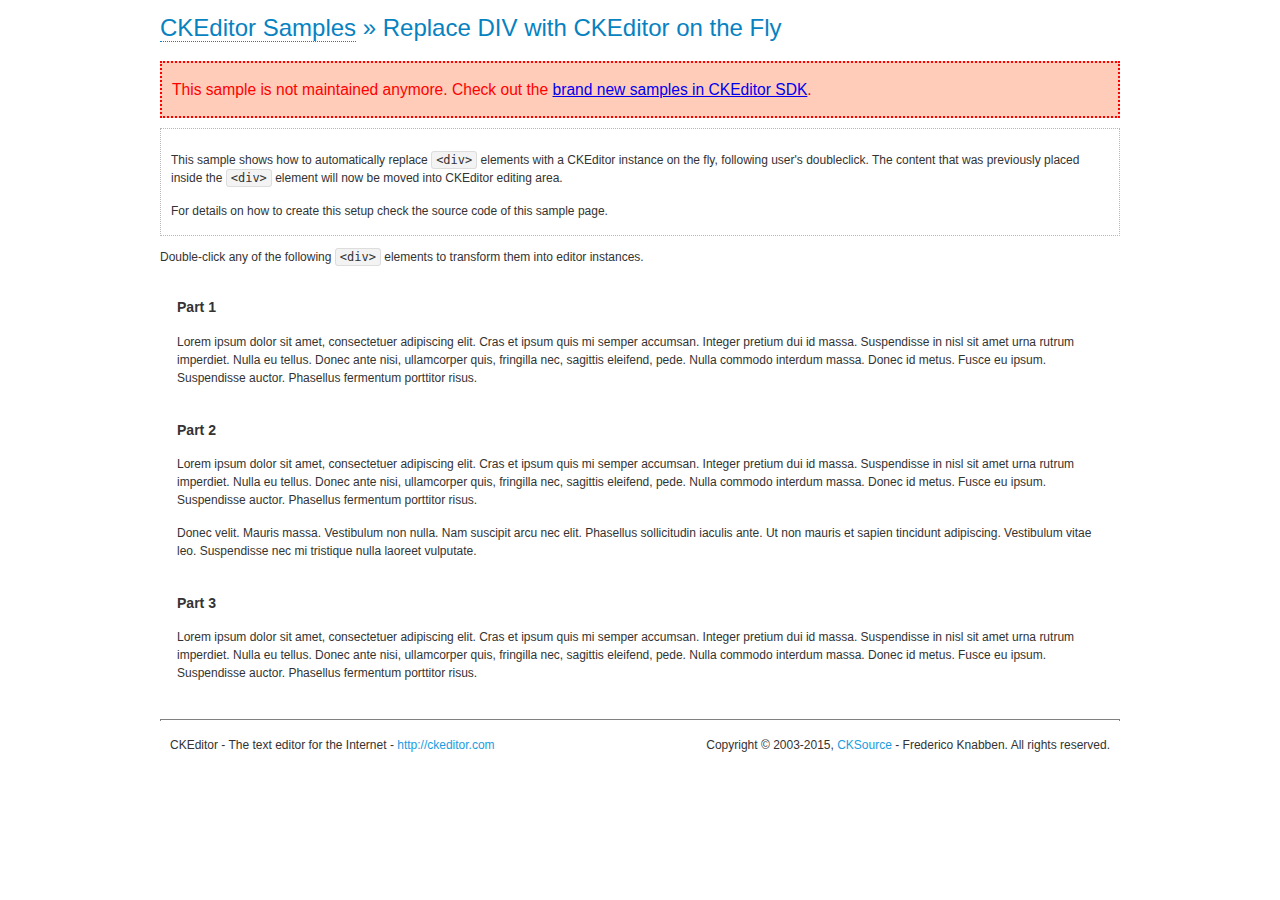
<file: admin/ckeditor/samples/old/divreplace.html>
<!DOCTYPE html>
<!--
Copyright (c) 2003-2015, CKSource - Frederico Knabben. All rights reserved.
For licensing, see LICENSE.md or http://ckeditor.com/license
-->
<html>
<head>
	<meta charset="utf-8">
	<title>Replace DIV &mdash; CKEditor Sample</title>
	<script src="../../ckeditor.js"></script>
	<link href="sample.css" rel="stylesheet">
	<style>

		div.editable
		{
			border: solid 2px transparent;
			padding-left: 15px;
			padding-right: 15px;
		}

		div.editable:hover
		{
			border-color: black;
		}

	</style>
	<script>

		// Uncomment the following code to test the "Timeout Loading Method".
		// CKEDITOR.loadFullCoreTimeout = 5;

		window.onload = function() {
			// Listen to the double click event.
			if ( window.addEventListener )
				document.body.addEventListener( 'dblclick', onDoubleClick, false );
			else if ( window.attachEvent )
				document.body.attachEvent( 'ondblclick', onDoubleClick );

		};

		function onDoubleClick( ev ) {
			// Get the element which fired the event. This is not necessarily the
			// element to which the event has been attached.
			var element = ev.target || ev.srcElement;

			// Find out the div that holds this element.
			var name;

			do {
				element = element.parentNode;
			}
			while ( element && ( name = element.nodeName.toLowerCase() ) &&
				( name != 'div' || element.className.indexOf( 'editable' ) == -1 ) && name != 'body' );

			if ( name == 'div' && element.className.indexOf( 'editable' ) != -1 )
				replaceDiv( element );
		}

		var editor;

		function replaceDiv( div ) {
			if ( editor )
				editor.destroy();

			editor = CKEDITOR.replace( div );
		}

	</script>
</head>
<body>
	<h1 class="samples">
		<a href="index.html">CKEditor Samples</a> &raquo; Replace DIV with CKEditor on the Fly
	</h1>
	<div class="warning deprecated">
		This sample is not maintained anymore. Check out the <a href="http://sdk.ckeditor.com/">brand new samples in CKEditor SDK</a>.
	</div>
	<div class="description">
		<p>
			This sample shows how to automatically replace <code>&lt;div&gt;</code> elements
			with a CKEditor instance on the fly, following user's doubleclick. The content
			that was previously placed inside the <code>&lt;div&gt;</code> element will now
			be moved into CKEditor editing area.
		</p>
		<p>
			For details on how to create this setup check the source code of this sample page.
		</p>
	</div>
	<p>
		Double-click any of the following <code>&lt;div&gt;</code> elements to transform them into
		editor instances.
	</p>
	<div class="editable">
		<h3>
			Part 1
		</h3>
		<p>
			Lorem ipsum dolor sit amet, consectetuer adipiscing elit. Cras et ipsum quis mi
			semper accumsan. Integer pretium dui id massa. Suspendisse in nisl sit amet urna
			rutrum imperdiet. Nulla eu tellus. Donec ante nisi, ullamcorper quis, fringilla
			nec, sagittis eleifend, pede. Nulla commodo interdum massa. Donec id metus. Fusce
			eu ipsum. Suspendisse auctor. Phasellus fermentum porttitor risus.
		</p>
	</div>
	<div class="editable">
		<h3>
			Part 2
		</h3>
		<p>
			Lorem ipsum dolor sit amet, consectetuer adipiscing elit. Cras et ipsum quis mi
			semper accumsan. Integer pretium dui id massa. Suspendisse in nisl sit amet urna
			rutrum imperdiet. Nulla eu tellus. Donec ante nisi, ullamcorper quis, fringilla
			nec, sagittis eleifend, pede. Nulla commodo interdum massa. Donec id metus. Fusce
			eu ipsum. Suspendisse auctor. Phasellus fermentum porttitor risus.
		</p>
		<p>
			Donec velit. Mauris massa. Vestibulum non nulla. Nam suscipit arcu nec elit. Phasellus
			sollicitudin iaculis ante. Ut non mauris et sapien tincidunt adipiscing. Vestibulum
			vitae leo. Suspendisse nec mi tristique nulla laoreet vulputate.
		</p>
	</div>
	<div class="editable">
		<h3>
			Part 3
		</h3>
		<p>
			Lorem ipsum dolor sit amet, consectetuer adipiscing elit. Cras et ipsum quis mi
			semper accumsan. Integer pretium dui id massa. Suspendisse in nisl sit amet urna
			rutrum imperdiet. Nulla eu tellus. Donec ante nisi, ullamcorper quis, fringilla
			nec, sagittis eleifend, pede. Nulla commodo interdum massa. Donec id metus. Fusce
			eu ipsum. Suspendisse auctor. Phasellus fermentum porttitor risus.
		</p>
	</div>
	<div id="footer">
		<hr>
		<p>
			CKEditor - The text editor for the Internet - <a class="samples" href="http://ckeditor.com/">http://ckeditor.com</a>
		</p>
		<p id="copy">
			Copyright &copy; 2003-2015, <a class="samples" href="http://cksource.com/">CKSource</a> - Frederico
			Knabben. All rights reserved.
		</p>
	</div>
</body>
</html>
</file>
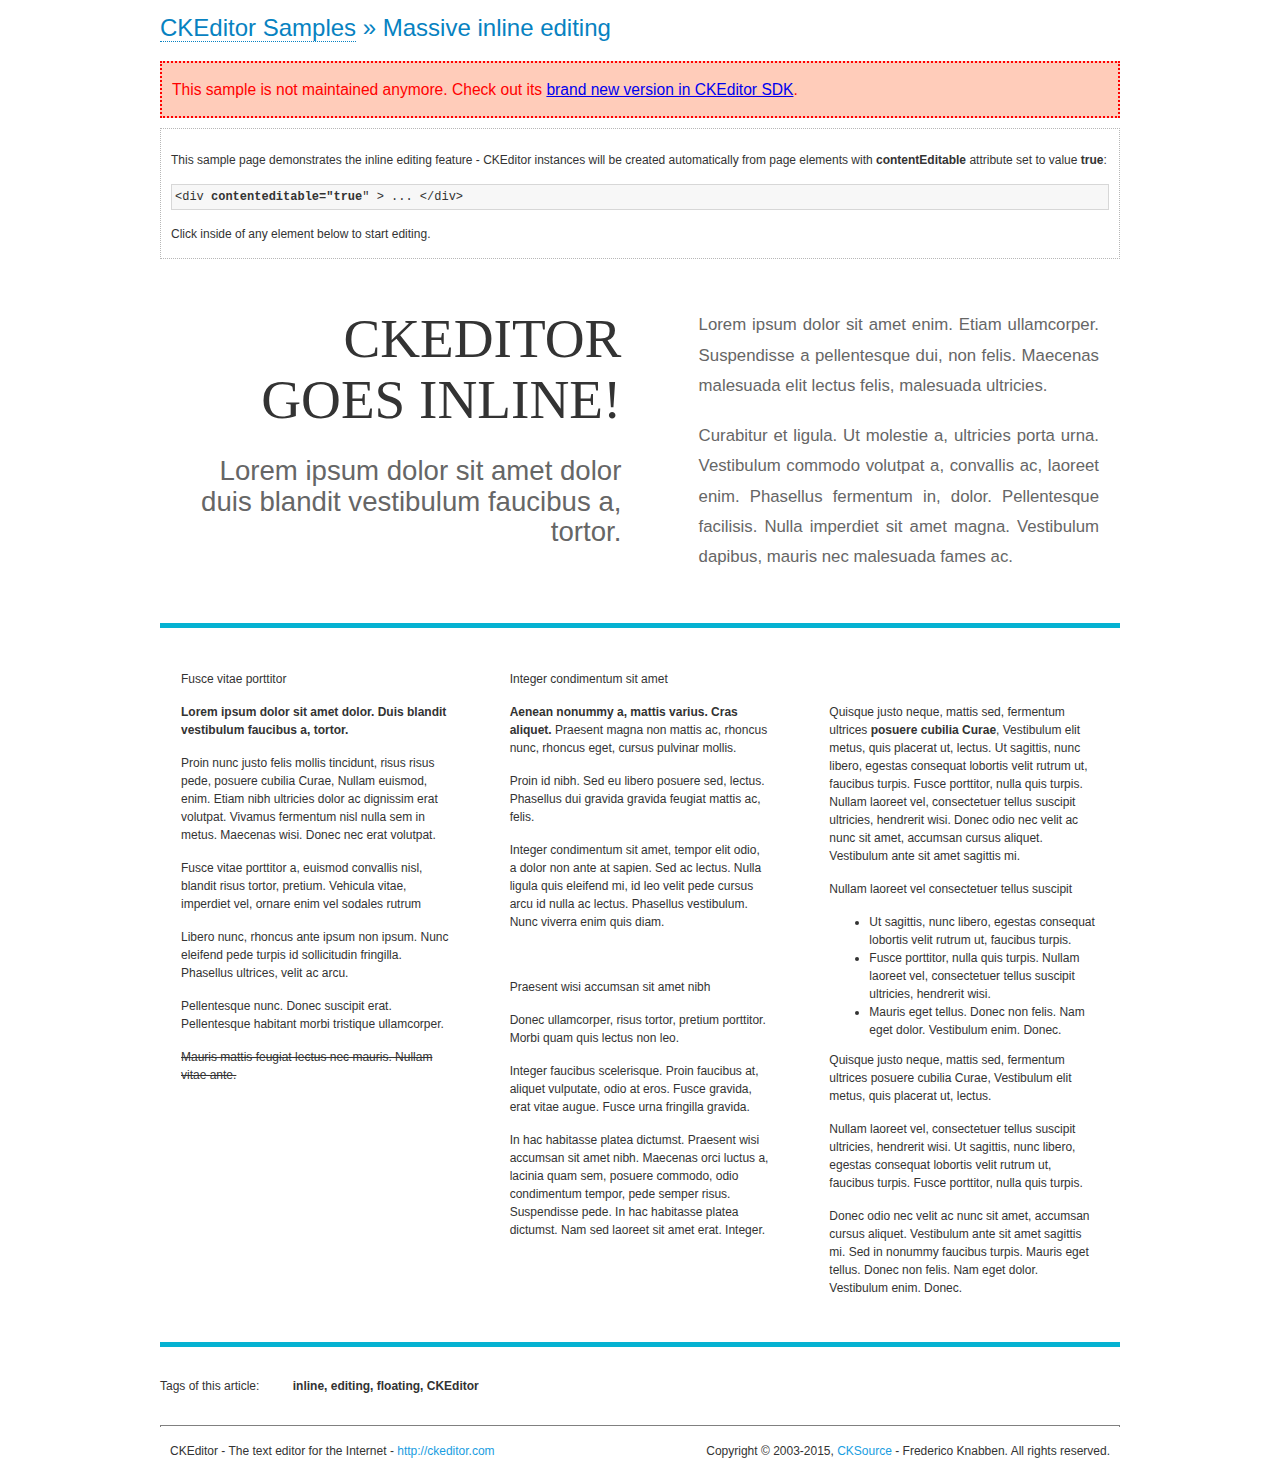
<file: admin/ckeditor/samples/old/inlineall.html>
<!DOCTYPE html>
<!--
Copyright (c) 2003-2015, CKSource - Frederico Knabben. All rights reserved.
For licensing, see LICENSE.md or http://ckeditor.com/license
-->
<html>
<head>
	<meta charset="utf-8">
	<title>Massive inline editing &mdash; CKEditor Sample</title>
	<script src="../../ckeditor.js"></script>
	<script>

		// This code is generally not necessary, but it is here to demonstrate
		// how to customize specific editor instances on the fly. This fits well
		// this demo because we have editable elements (like headers) that
		// require less features.

		// The "instanceCreated" event is fired for every editor instance created.
		CKEDITOR.on( 'instanceCreated', function( event ) {
			var editor = event.editor,
				element = editor.element;

			// Customize editors for headers and tag list.
			// These editors don't need features like smileys, templates, iframes etc.
			if ( element.is( 'h1', 'h2', 'h3' ) || element.getAttribute( 'id' ) == 'taglist' ) {
				// Customize the editor configurations on "configLoaded" event,
				// which is fired after the configuration file loading and
				// execution. This makes it possible to change the
				// configurations before the editor initialization takes place.
				editor.on( 'configLoaded', function() {

					// Remove unnecessary plugins to make the editor simpler.
					editor.config.removePlugins = 'colorbutton,find,flash,font,' +
						'forms,iframe,image,newpage,removeformat,' +
						'smiley,specialchar,stylescombo,templates';

					// Rearrange the layout of the toolbar.
					editor.config.toolbarGroups = [
						{ name: 'editing',		groups: [ 'basicstyles', 'links' ] },
						{ name: 'undo' },
						{ name: 'clipboard',	groups: [ 'selection', 'clipboard' ] },
						{ name: 'about' }
					];
				});
			}
		});

	</script>
	<link href="sample.css" rel="stylesheet">
	<style>

		/* The following styles are just to make the page look nice. */

		/* Workaround to show Arial Black in Firefox. */
		@font-face
		{
			font-family: 'arial-black';
			src: local('Arial Black');
		}

		*[contenteditable="true"]
		{
			padding: 10px;
		}

		#container
		{
			width: 960px;
			margin: 30px auto 0;
		}

		#header
		{
			overflow: hidden;
			padding: 0 0 30px;
			border-bottom: 5px solid #05B2D2;
			position: relative;
		}

		#headerLeft,
		#headerRight
		{
			width: 49%;
			overflow: hidden;
		}

		#headerLeft
		{
			float: left;
			padding: 10px 1px 1px;
		}

		#headerLeft h2,
		#headerLeft h3
		{
			text-align: right;
			margin: 0;
			overflow: hidden;
			font-weight: normal;
		}

		#headerLeft h2
		{
			font-family: "Arial Black",arial-black;
			font-size: 4.6em;
			line-height: 1.1;
			text-transform: uppercase;
		}

		#headerLeft h3
		{
			font-size: 2.3em;
			line-height: 1.1;
			margin: .2em 0 0;
			color: #666;
		}

		#headerRight
		{
			float: right;
			padding: 1px;
		}

		#headerRight p
		{
			line-height: 1.8;
			text-align: justify;
			margin: 0;
		}

		#headerRight p + p
		{
			margin-top: 20px;
		}

		#headerRight > div
		{
			padding: 20px;
			margin: 0 0 0 30px;
			font-size: 1.4em;
			color: #666;
		}

		#columns
		{
			color: #333;
			overflow: hidden;
			padding: 20px 0;
		}

		#columns > div
		{
			float: left;
			width: 33.3%;
		}

		#columns #column1 > div
		{
			margin-left: 1px;
		}

		#columns #column3 > div
		{
			margin-right: 1px;
		}

		#columns > div > div
		{
			margin: 0px 10px;
			padding: 10px 20px;
		}

		#columns blockquote
		{
			margin-left: 15px;
		}

		#tagLine
		{
			border-top: 5px solid #05B2D2;
			padding-top: 20px;
		}

		#taglist {
			display: inline-block;
			margin-left: 20px;
			font-weight: bold;
			margin: 0 0 0 20px;
		}

	</style>
</head>
<body>
<div>
	<h1 class="samples"><a href="index.html">CKEditor Samples</a> &raquo; Massive inline editing</h1>
	<div class="warning deprecated">
		This sample is not maintained anymore. Check out its <a href="http://sdk.ckeditor.com/samples/inline.html">brand new version in CKEditor SDK</a>.
	</div>
	<div class="description">
		<p>This sample page demonstrates the inline editing feature - CKEditor instances will be created automatically from page elements with <strong>contentEditable</strong> attribute set to value <strong>true</strong>:</p>
		<pre class="samples">&lt;div <strong>contenteditable="true</strong>" &gt; ... &lt;/div&gt;</pre>
		<p>Click inside of any element below to start editing.</p>
	</div>
</div>
<div id="container">
	<div id="header">
		<div id="headerLeft">
			<h2 id="sampleTitle" contenteditable="true">
				CKEditor<br> Goes Inline!
			</h2>
			<h3 contenteditable="true">
				Lorem ipsum dolor sit amet dolor duis blandit vestibulum faucibus a, tortor.
			</h3>
		</div>
		<div id="headerRight">
			<div contenteditable="true">
				<p>
					Lorem ipsum dolor sit amet enim. Etiam ullamcorper. Suspendisse a pellentesque dui, non felis. Maecenas malesuada elit lectus felis, malesuada ultricies.
				</p>
				<p>
					Curabitur et ligula. Ut molestie a, ultricies porta urna. Vestibulum commodo volutpat a, convallis ac, laoreet enim. Phasellus fermentum in, dolor. Pellentesque facilisis. Nulla imperdiet sit amet magna. Vestibulum dapibus, mauris nec malesuada fames ac.
				</p>
			</div>
		</div>
	</div>
	<div id="columns">
		<div id="column1">
			<div contenteditable="true">
				<h3>
					Fusce vitae porttitor
				</h3>
				<p>
					<strong>
						Lorem ipsum dolor sit amet dolor. Duis blandit vestibulum faucibus a, tortor.
					</strong>
				</p>
				<p>
					Proin nunc justo felis mollis tincidunt, risus risus pede, posuere cubilia Curae, Nullam euismod, enim. Etiam nibh ultricies dolor ac dignissim erat volutpat. Vivamus fermentum <a href="http://ckeditor.com/">nisl nulla sem in</a> metus. Maecenas wisi. Donec nec erat volutpat.
				</p>
				<blockquote>
					<p>
						Fusce vitae porttitor a, euismod convallis nisl, blandit risus tortor, pretium.
						Vehicula vitae, imperdiet vel, ornare enim vel sodales rutrum
					</p>
				</blockquote>
				<blockquote>
					<p>
						Libero nunc, rhoncus ante ipsum non ipsum. Nunc eleifend pede turpis id sollicitudin fringilla. Phasellus ultrices, velit ac arcu.
					</p>
				</blockquote>
				<p>Pellentesque nunc. Donec suscipit erat. Pellentesque habitant morbi tristique ullamcorper.</p>
				<p><s>Mauris mattis feugiat lectus nec mauris. Nullam vitae ante.</s></p>
			</div>
		</div>
		<div id="column2">
			<div contenteditable="true">
				<h3>
					Integer condimentum sit amet
				</h3>
				<p>
					<strong>Aenean nonummy a, mattis varius. Cras aliquet.</strong>
					Praesent <a href="http://ckeditor.com/">magna non mattis ac, rhoncus nunc</a>, rhoncus eget, cursus pulvinar mollis.</p>
				<p>Proin id nibh. Sed eu libero posuere sed, lectus. Phasellus dui gravida gravida feugiat mattis ac, felis.</p>
				<p>Integer condimentum sit amet, tempor elit odio, a dolor non ante at sapien. Sed ac lectus. Nulla ligula quis eleifend mi, id leo velit pede cursus arcu id nulla ac lectus. Phasellus vestibulum. Nunc viverra enim quis diam.</p>
			</div>
			<div contenteditable="true">
				<h3>
					Praesent wisi accumsan sit amet nibh
				</h3>
				<p>Donec ullamcorper, risus tortor, pretium porttitor. Morbi quam quis lectus non leo.</p>
				<p style="margin-left: 40px; ">Integer faucibus scelerisque. Proin faucibus at, aliquet vulputate, odio at eros. Fusce <a href="http://ckeditor.com/">gravida, erat vitae augue</a>. Fusce urna fringilla gravida.</p>
				<p>In hac habitasse platea dictumst. Praesent wisi accumsan sit amet nibh. Maecenas orci luctus a, lacinia quam sem, posuere commodo, odio condimentum tempor, pede semper risus. Suspendisse pede. In hac habitasse platea dictumst. Nam sed laoreet sit amet erat. Integer.</p>
			</div>
		</div>
		<div id="column3">
			<div contenteditable="true">
				<p>
					<img src="assets/inlineall/logo.png" alt="CKEditor logo" style="float:left">
				</p>
				<p>Quisque justo neque, mattis sed, fermentum ultrices <strong>posuere cubilia Curae</strong>, Vestibulum elit metus, quis placerat ut, lectus. Ut sagittis, nunc libero, egestas consequat lobortis velit rutrum ut, faucibus turpis. Fusce porttitor, nulla quis turpis. Nullam laoreet vel, consectetuer tellus suscipit ultricies, hendrerit wisi. Donec odio nec velit ac nunc sit amet, accumsan cursus aliquet. Vestibulum ante sit amet sagittis mi.</p>
				<h3>
					Nullam laoreet vel consectetuer tellus suscipit
				</h3>
				<ul>
					<li>Ut sagittis, nunc libero, egestas consequat lobortis velit rutrum ut, faucibus turpis.</li>
					<li>Fusce porttitor, nulla quis turpis. Nullam laoreet vel, consectetuer tellus suscipit ultricies, hendrerit wisi.</li>
					<li>Mauris eget tellus. Donec non felis. Nam eget dolor. Vestibulum enim. Donec.</li>
				</ul>
				<p>Quisque justo neque, mattis sed, <a href="http://ckeditor.com/">fermentum ultrices posuere cubilia</a> Curae, Vestibulum elit metus, quis placerat ut, lectus.</p>
				<p>Nullam laoreet vel, consectetuer tellus suscipit ultricies, hendrerit wisi. Ut sagittis, nunc libero, egestas consequat lobortis velit rutrum ut, faucibus turpis. Fusce porttitor, nulla quis turpis.</p>
				<p>Donec odio nec velit ac nunc sit amet, accumsan cursus aliquet. Vestibulum ante sit amet sagittis mi. Sed in nonummy faucibus turpis. Mauris eget tellus. Donec non felis. Nam eget dolor. Vestibulum enim. Donec.</p>
			</div>
		</div>
	</div>
	<div id="tagLine">
		Tags of this article:
		<p id="taglist" contenteditable="true">
			inline, editing, floating, CKEditor
		</p>
	</div>
</div>
<div id="footer">
	<hr>
	<p>
		CKEditor - The text editor for the Internet - <a class="samples" href="http://ckeditor.com/">
			http://ckeditor.com</a>
	</p>
	<p id="copy">
		Copyright &copy; 2003-2015, <a class="samples" href="http://cksource.com/">CKSource</a>
		- Frederico Knabben. All rights reserved.
	</p>
</div>
</body>
</html>
</file>
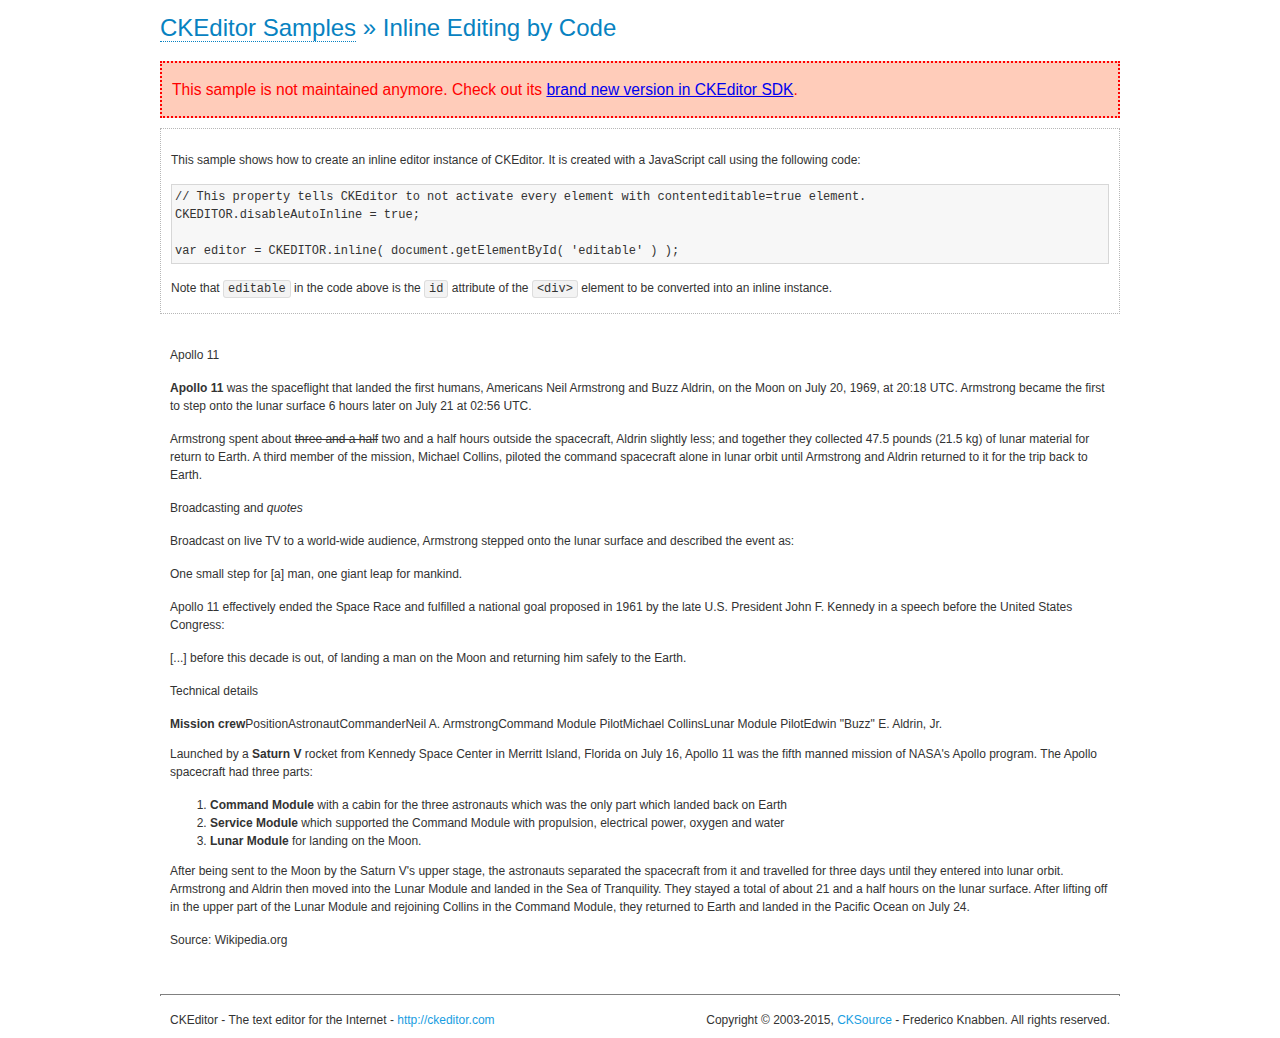
<file: admin/ckeditor/samples/old/inlinebycode.html>
<!DOCTYPE html>
<!--
Copyright (c) 2003-2015, CKSource - Frederico Knabben. All rights reserved.
For licensing, see LICENSE.md or http://ckeditor.com/license
-->
<html>
<head>
	<meta charset="utf-8">
	<title>Inline Editing by Code &mdash; CKEditor Sample</title>
	<script src="../../ckeditor.js"></script>
	<link href="sample.css" rel="stylesheet">
	<style>

		#editable
		{
			padding: 10px;
			float: left;
		}

	</style>
</head>
<body>
	<h1 class="samples">
		<a href="index.html">CKEditor Samples</a> &raquo; Inline Editing by Code
	</h1>
	<div class="warning deprecated">
		This sample is not maintained anymore. Check out its <a href="http://sdk.ckeditor.com/samples/inline.html">brand new version in CKEditor SDK</a>.
	</div>
	<div class="description">
		<p>
			This sample shows how to create an inline editor instance of CKEditor. It is created
			with a JavaScript call using the following code:
		</p>
<pre class="samples">
// This property tells CKEditor to not activate every element with contenteditable=true element.
CKEDITOR.disableAutoInline = true;

var editor = CKEDITOR.inline( document.getElementById( 'editable' ) );
</pre>
		<p>
			Note that <code>editable</code> in the code above is the <code>id</code>
			attribute of the <code>&lt;div&gt;</code> element to be converted into an inline instance.
		</p>
	</div>
	<div id="editable" contenteditable="true">
		<h1><img alt="Saturn V carrying Apollo 11" class="right" src="assets/sample.jpg" /> Apollo 11</h1>

		<p><b>Apollo 11</b> was the spaceflight that landed the first humans, Americans <a href="http://en.wikipedia.org/wiki/Neil_Armstrong" title="Neil Armstrong">Neil Armstrong</a> and <a href="http://en.wikipedia.org/wiki/Buzz_Aldrin" title="Buzz Aldrin">Buzz Aldrin</a>, on the Moon on July 20, 1969, at 20:18 UTC. Armstrong became the first to step onto the lunar surface 6 hours later on July 21 at 02:56 UTC.</p>

		<p>Armstrong spent about <s>three and a half</s> two and a half hours outside the spacecraft, Aldrin slightly less; and together they collected 47.5 pounds (21.5&nbsp;kg) of lunar material for return to Earth. A third member of the mission, <a href="http://en.wikipedia.org/wiki/Michael_Collins_(astronaut)" title="Michael Collins (astronaut)">Michael Collins</a>, piloted the <a href="http://en.wikipedia.org/wiki/Apollo_Command/Service_Module" title="Apollo Command/Service Module">command</a> spacecraft alone in lunar orbit until Armstrong and Aldrin returned to it for the trip back to Earth.</p>

		<h2>Broadcasting and <em>quotes</em> <a id="quotes" name="quotes"></a></h2>

		<p>Broadcast on live TV to a world-wide audience, Armstrong stepped onto the lunar surface and described the event as:</p>

		<blockquote>
			<p>One small step for [a] man, one giant leap for mankind.</p>
		</blockquote>

		<p>Apollo 11 effectively ended the <a href="http://en.wikipedia.org/wiki/Space_Race" title="Space Race">Space Race</a> and fulfilled a national goal proposed in 1961 by the late U.S. President <a href="http://en.wikipedia.org/wiki/John_F._Kennedy" title="John F. Kennedy">John F. Kennedy</a> in a speech before the United States Congress:</p>

		<blockquote>
			<p>[...] before this decade is out, of landing a man on the Moon and returning him safely to the Earth.</p>
		</blockquote>

		<h2>Technical details <a id="tech-details" name="tech-details"></a></h2>

		<table align="right" border="1" bordercolor="#ccc" cellpadding="5" cellspacing="0" style="border-collapse:collapse;margin:10px 0 10px 15px;">
			<caption><strong>Mission crew</strong></caption>
			<thead>
			<tr>
				<th scope="col">Position</th>
				<th scope="col">Astronaut</th>
			</tr>
			</thead>
			<tbody>
			<tr>
				<td>Commander</td>
				<td>Neil A. Armstrong</td>
			</tr>
			<tr>
				<td>Command Module Pilot</td>
				<td>Michael Collins</td>
			</tr>
			<tr>
				<td>Lunar Module Pilot</td>
				<td>Edwin &quot;Buzz&quot; E. Aldrin, Jr.</td>
			</tr>
			</tbody>
		</table>

		<p>Launched by a <strong>Saturn V</strong> rocket from <a href="http://en.wikipedia.org/wiki/Kennedy_Space_Center" title="Kennedy Space Center">Kennedy Space Center</a> in Merritt Island, Florida on July 16, Apollo 11 was the fifth manned mission of <a href="http://en.wikipedia.org/wiki/NASA" title="NASA">NASA</a>&#39;s Apollo program. The Apollo spacecraft had three parts:</p>

		<ol>
			<li><strong>Command Module</strong> with a cabin for the three astronauts which was the only part which landed back on Earth</li>
			<li><strong>Service Module</strong> which supported the Command Module with propulsion, electrical power, oxygen and water</li>
			<li><strong>Lunar Module</strong> for landing on the Moon.</li>
		</ol>

		<p>After being sent to the Moon by the Saturn V&#39;s upper stage, the astronauts separated the spacecraft from it and travelled for three days until they entered into lunar orbit. Armstrong and Aldrin then moved into the Lunar Module and landed in the <a href="http://en.wikipedia.org/wiki/Mare_Tranquillitatis" title="Mare Tranquillitatis">Sea of Tranquility</a>. They stayed a total of about 21 and a half hours on the lunar surface. After lifting off in the upper part of the Lunar Module and rejoining Collins in the Command Module, they returned to Earth and landed in the <a href="http://en.wikipedia.org/wiki/Pacific_Ocean" title="Pacific Ocean">Pacific Ocean</a> on July 24.</p>

		<hr />
		<p style="text-align: right;"><small>Source: <a href="http://en.wikipedia.org/wiki/Apollo_11">Wikipedia.org</a></small></p>
	</div>

	<script>
		// We need to turn off the automatic editor creation first.
		CKEDITOR.disableAutoInline = true;

		var editor = CKEDITOR.inline( 'editable' );
	</script>
	<div id="footer">
		<hr>
		<p contenteditable="true">
			CKEditor - The text editor for the Internet - <a class="samples" href="http://ckeditor.com/">
				http://ckeditor.com</a>
		</p>
		<p id="copy">
			Copyright &copy; 2003-2015, <a class="samples" href="http://cksource.com/">CKSource</a>
			- Frederico Knabben. All rights reserved.
		</p>
	</div>
</body>
</html>
</file>
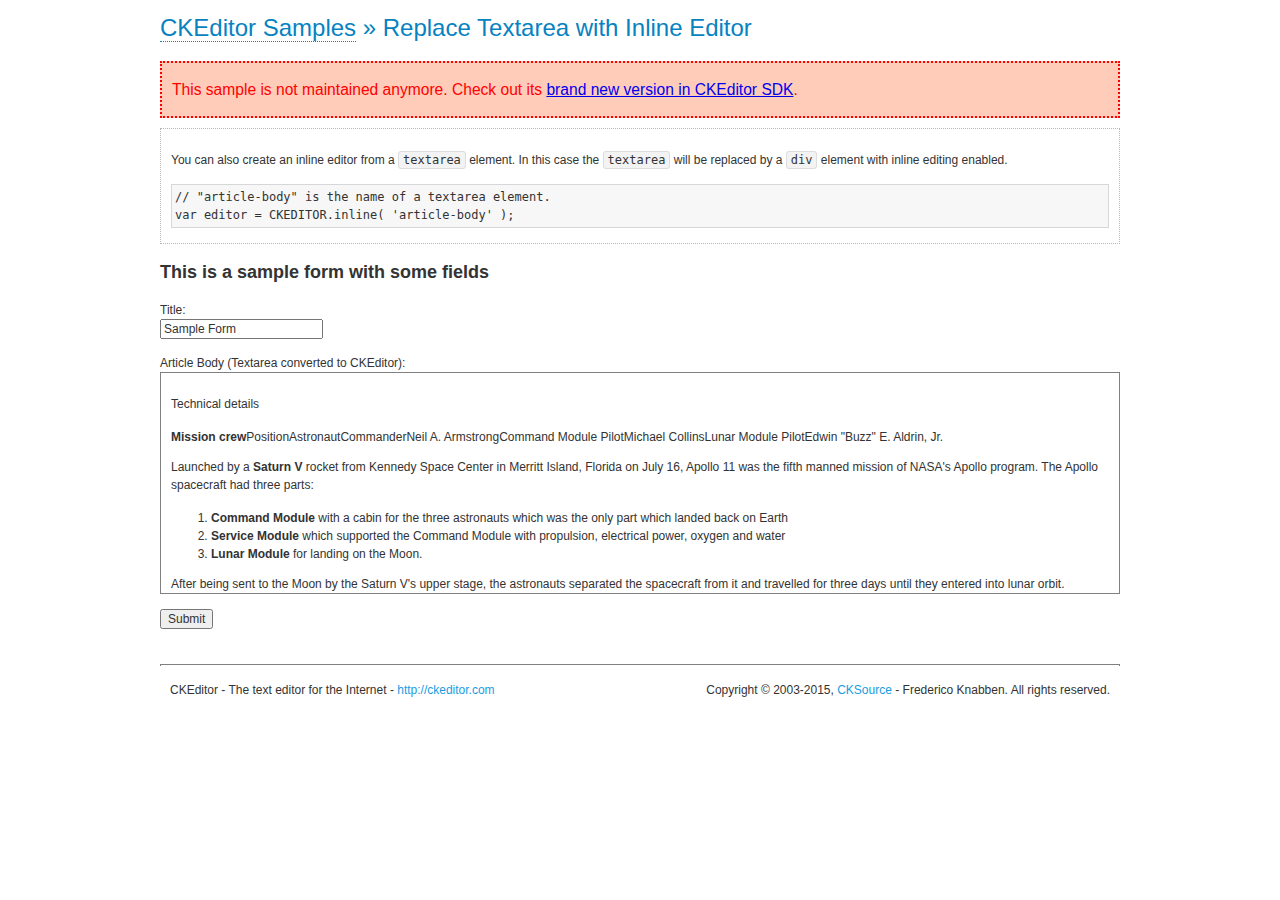
<file: admin/ckeditor/samples/old/inlinetextarea.html>
<!DOCTYPE html>
<!--
Copyright (c) 2003-2015, CKSource - Frederico Knabben. All rights reserved.
For licensing, see LICENSE.md or http://ckeditor.com/license
-->
<html>
<head>
	<meta charset="utf-8">
	<title>Replace Textarea with Inline Editor &mdash; CKEditor Sample</title>
	<script src="../../ckeditor.js"></script>
	<link href="sample.css" rel="stylesheet">
	<style>

		/* Style the CKEditor element to look like a textfield */
		.cke_textarea_inline
		{
			padding: 10px;
			height: 200px;
			overflow: auto;

			border: 1px solid gray;
			-webkit-appearance: textfield;
		}

	</style>
</head>
<body>
	<h1 class="samples">
		<a href="index.html">CKEditor Samples</a> &raquo; Replace Textarea with Inline Editor
	</h1>
	<div class="warning deprecated">
		This sample is not maintained anymore. Check out its <a href="http://sdk.ckeditor.com/samples/inline.html">brand new version in CKEditor SDK</a>.
	</div>
	<div class="description">
		<p>
			You can also create an inline editor from a <code>textarea</code>
			element. In this case the <code>textarea</code> will be replaced
			by a <code>div</code> element with inline editing enabled.
		</p>
<pre class="samples">
// "article-body" is the name of a textarea element.
var editor = CKEDITOR.inline( 'article-body' );
</pre>
	</div>
	<form action="sample_posteddata.php" method="post">
		<h2>This is a sample form with some fields</h2>
		<p>
			Title:<br>
			<input type="text" name="title" value="Sample Form"></p>
		<p>
			Article Body (Textarea converted to CKEditor):<br>
			<textarea name="article-body" style="height: 200px">
				&lt;h2&gt;Technical details &lt;a id="tech-details" name="tech-details"&gt;&lt;/a&gt;&lt;/h2&gt;

				&lt;table align="right" border="1" bordercolor="#ccc" cellpadding="5" cellspacing="0" style="border-collapse:collapse;margin:10px 0 10px 15px;"&gt;
					&lt;caption&gt;&lt;strong&gt;Mission crew&lt;/strong&gt;&lt;/caption&gt;
					&lt;thead&gt;
					&lt;tr&gt;
						&lt;th scope="col"&gt;Position&lt;/th&gt;
						&lt;th scope="col"&gt;Astronaut&lt;/th&gt;
					&lt;/tr&gt;
					&lt;/thead&gt;
					&lt;tbody&gt;
					&lt;tr&gt;
						&lt;td&gt;Commander&lt;/td&gt;
						&lt;td&gt;Neil A. Armstrong&lt;/td&gt;
					&lt;/tr&gt;
					&lt;tr&gt;
						&lt;td&gt;Command Module Pilot&lt;/td&gt;
						&lt;td&gt;Michael Collins&lt;/td&gt;
					&lt;/tr&gt;
					&lt;tr&gt;
						&lt;td&gt;Lunar Module Pilot&lt;/td&gt;
						&lt;td&gt;Edwin &quot;Buzz&quot; E. Aldrin, Jr.&lt;/td&gt;
					&lt;/tr&gt;
					&lt;/tbody&gt;
				&lt;/table&gt;

				&lt;p&gt;Launched by a &lt;strong&gt;Saturn V&lt;/strong&gt; rocket from &lt;a href="http://en.wikipedia.org/wiki/Kennedy_Space_Center" title="Kennedy Space Center"&gt;Kennedy Space Center&lt;/a&gt; in Merritt Island, Florida on July 16, Apollo 11 was the fifth manned mission of &lt;a href="http://en.wikipedia.org/wiki/NASA" title="NASA"&gt;NASA&lt;/a&gt;&#39;s Apollo program. The Apollo spacecraft had three parts:&lt;/p&gt;

				&lt;ol&gt;
					&lt;li&gt;&lt;strong&gt;Command Module&lt;/strong&gt; with a cabin for the three astronauts which was the only part which landed back on Earth&lt;/li&gt;
					&lt;li&gt;&lt;strong&gt;Service Module&lt;/strong&gt; which supported the Command Module with propulsion, electrical power, oxygen and water&lt;/li&gt;
					&lt;li&gt;&lt;strong&gt;Lunar Module&lt;/strong&gt; for landing on the Moon.&lt;/li&gt;
				&lt;/ol&gt;

				&lt;p&gt;After being sent to the Moon by the Saturn V&#39;s upper stage, the astronauts separated the spacecraft from it and travelled for three days until they entered into lunar orbit. Armstrong and Aldrin then moved into the Lunar Module and landed in the &lt;a href="http://en.wikipedia.org/wiki/Mare_Tranquillitatis" title="Mare Tranquillitatis"&gt;Sea of Tranquility&lt;/a&gt;. They stayed a total of about 21 and a half hours on the lunar surface. After lifting off in the upper part of the Lunar Module and rejoining Collins in the Command Module, they returned to Earth and landed in the &lt;a href="http://en.wikipedia.org/wiki/Pacific_Ocean" title="Pacific Ocean"&gt;Pacific Ocean&lt;/a&gt; on July 24.&lt;/p&gt;

				&lt;hr /&gt;
				&lt;p style="text-align: right;"&gt;&lt;small&gt;Source: &lt;a href="http://en.wikipedia.org/wiki/Apollo_11"&gt;Wikipedia.org&lt;/a&gt;&lt;/small&gt;&lt;/p&gt;
			</textarea>
		</p>
		<p>
			<input type="submit" value="Submit">
		</p>
	</form>

	<script>
		CKEDITOR.inline( 'article-body' );
	</script>
	<div id="footer">
		<hr>
		<p>
			CKEditor - The text editor for the Internet - <a class="samples" href="http://ckeditor.com/">
				http://ckeditor.com</a>
		</p>
		<p id="copy">
			Copyright &copy; 2003-2015, <a class="samples" href="http://cksource.com/">CKSource</a>
			- Frederico Knabben. All rights reserved.
		</p>
	</div>
</body>
</html>
</file>
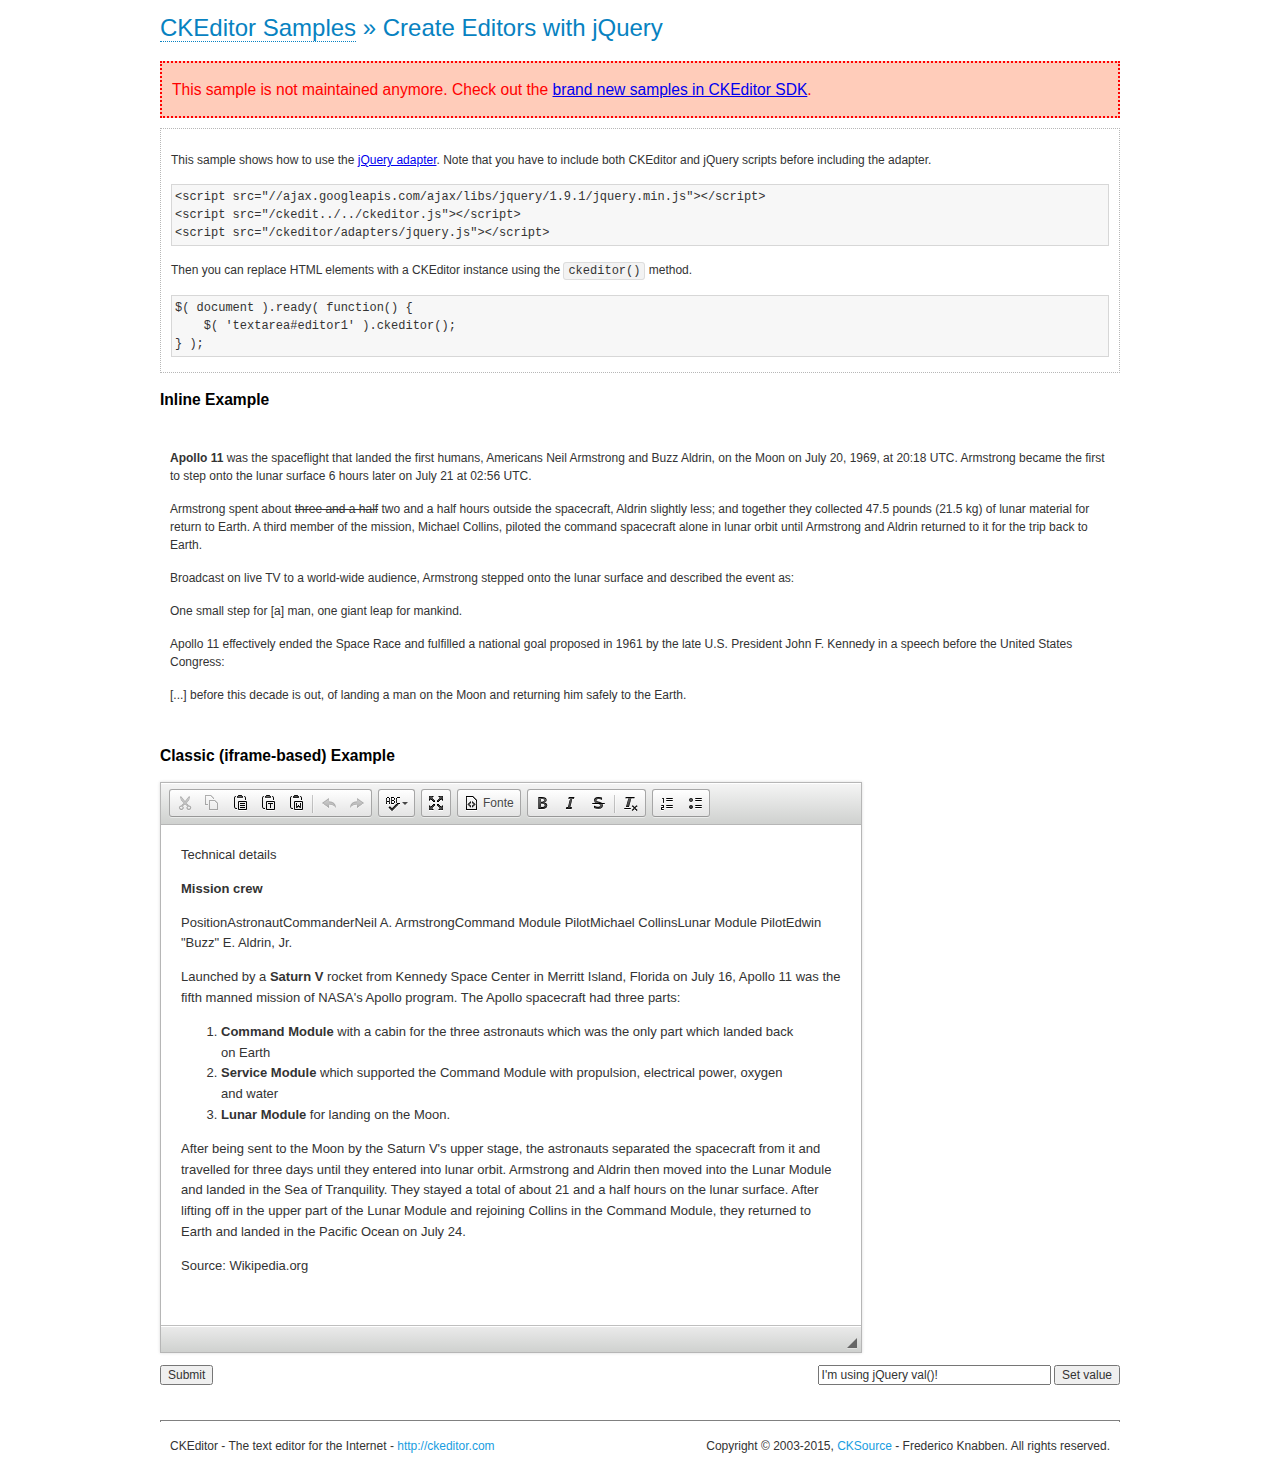
<file: admin/ckeditor/samples/old/jquery.html>
<!DOCTYPE html>
<!--
Copyright (c) 2003-2015, CKSource - Frederico Knabben. All rights reserved.
For licensing, see LICENSE.md or http://ckeditor.com/license
-->
<html>
<head>
	<meta charset="utf-8">
	<title>jQuery Adapter &mdash; CKEditor Sample</title>
	<script src="http://code.jquery.com/jquery-1.11.0.min.js"></script>
	<script src="../../ckeditor.js"></script>
	<script src="../../adapters/jquery.js"></script>
	<link href="sample.css" rel="stylesheet">
	<style>

		#editable
		{
			padding: 10px;
			float: left;
		}

	</style>
	<script>

		CKEDITOR.disableAutoInline = true;

		$( document ).ready( function() {
			$( '#editor1' ).ckeditor(); // Use CKEDITOR.replace() if element is <textarea>.
			$( '#editable' ).ckeditor(); // Use CKEDITOR.inline().
		} );

		function setValue() {
			$( '#editor1' ).val( $( 'input#val' ).val() );
		}

	</script>
</head>
<body>
	<h1 class="samples">
		<a href="index.html" id="a-test">CKEditor Samples</a> &raquo; Create Editors with jQuery
	</h1>
	<div class="warning deprecated">
		This sample is not maintained anymore. Check out the <a href="http://sdk.ckeditor.com/">brand new samples in CKEditor SDK</a>.
	</div>
	<form action="sample_posteddata.php" method="post">
		<div class="description">
			<p>
				This sample shows how to use the <a href="http://docs.ckeditor.com/#!/guide/dev_jquery">jQuery adapter</a>.
				Note that you have to include both CKEditor and jQuery scripts before including the adapter.
			</p>

<pre class="samples">
&lt;script src="//ajax.googleapis.com/ajax/libs/jquery/1.9.1/jquery.min.js"&gt;&lt;/script&gt;
&lt;script src="/ckedit../../ckeditor.js"&gt;&lt;/script&gt;
&lt;script src="/ckeditor/adapters/jquery.js"&gt;&lt;/script&gt;
</pre>

			<p>Then you can replace HTML elements with a CKEditor instance using the <code>ckeditor()</code> method.</p>

<pre class="samples">
$( document ).ready( function() {
	$( 'textarea#editor1' ).ckeditor();
} );
</pre>
		</div>

		<h2 class="samples">Inline Example</h2>

		<div id="editable" contenteditable="true">
			<p><img alt="Saturn V carrying Apollo 11" class="right" src="assets/sample.jpg"/><b>Apollo 11</b> was the spaceflight that landed the first humans, Americans <a href="http://en.wikipedia.org/wiki/Neil_Armstrong" title="Neil Armstrong">Neil Armstrong</a> and <a href="http://en.wikipedia.org/wiki/Buzz_Aldrin" title="Buzz Aldrin">Buzz Aldrin</a>, on the Moon on July 20, 1969, at 20:18 UTC. Armstrong became the first to step onto the lunar surface 6 hours later on July 21 at 02:56 UTC.</p>
			<p>Armstrong spent about <s>three and a half</s> two and a half hours outside the spacecraft, Aldrin slightly less; and together they collected 47.5 pounds (21.5&nbsp;kg) of lunar material for return to Earth. A third member of the mission, <a href="http://en.wikipedia.org/wiki/Michael_Collins_(astronaut)" title="Michael Collins (astronaut)">Michael Collins</a>, piloted the <a href="http://en.wikipedia.org/wiki/Apollo_Command/Service_Module" title="Apollo Command/Service Module">command</a> spacecraft alone in lunar orbit until Armstrong and Aldrin returned to it for the trip back to Earth.
			<p>Broadcast on live TV to a world-wide audience, Armstrong stepped onto the lunar surface and described the event as:</p>
			<blockquote><p>One small step for [a] man, one giant leap for mankind.</p></blockquote> <p>Apollo 11 effectively ended the <a href="http://en.wikipedia.org/wiki/Space_Race" title="Space Race">Space Race</a> and fulfilled a national goal proposed in 1961 by the late U.S. President <a href="http://en.wikipedia.org/wiki/John_F._Kennedy" title="John F. Kennedy">John F. Kennedy</a> in a speech before the United States Congress:</p> <blockquote><p>[...] before this decade is out, of landing a man on the Moon and returning him safely to the Earth.</p></blockquote>
		</div>

		<br style="clear: both">

		<h2 class="samples">Classic (iframe-based) Example</h2>

		<textarea cols="80" id="editor1" name="editor1" rows="10">
			&lt;h2&gt;Technical details &lt;a id=&quot;tech-details&quot; name=&quot;tech-details&quot;&gt;&lt;/a&gt;&lt;/h2&gt; &lt;table align=&quot;right&quot; border=&quot;1&quot; bordercolor=&quot;#ccc&quot; cellpadding=&quot;5&quot; cellspacing=&quot;0&quot; style=&quot;border-collapse:collapse;margin:10px 0 10px 15px;&quot;&gt; &lt;caption&gt;&lt;strong&gt;Mission crew&lt;/strong&gt;&lt;/caption&gt; &lt;thead&gt; &lt;tr&gt; &lt;th scope=&quot;col&quot;&gt;Position&lt;/th&gt; &lt;th scope=&quot;col&quot;&gt;Astronaut&lt;/th&gt; &lt;/tr&gt; &lt;/thead&gt; &lt;tbody&gt; &lt;tr&gt; &lt;td&gt;Commander&lt;/td&gt; &lt;td&gt;Neil A. Armstrong&lt;/td&gt; &lt;/tr&gt; &lt;tr&gt; &lt;td&gt;Command Module Pilot&lt;/td&gt; &lt;td&gt;Michael Collins&lt;/td&gt; &lt;/tr&gt; &lt;tr&gt; &lt;td&gt;Lunar Module Pilot&lt;/td&gt; &lt;td&gt;Edwin &amp;quot;Buzz&amp;quot; E. Aldrin, Jr.&lt;/td&gt; &lt;/tr&gt; &lt;/tbody&gt; &lt;/table&gt; &lt;p&gt;Launched by a &lt;strong&gt;Saturn V&lt;/strong&gt; rocket from &lt;a href=&quot;http://en.wikipedia.org/wiki/Kennedy_Space_Center&quot; title=&quot;Kennedy Space Center&quot;&gt;Kennedy Space Center&lt;/a&gt; in Merritt Island, Florida on July 16, Apollo 11 was the fifth manned mission of &lt;a href=&quot;http://en.wikipedia.org/wiki/NASA&quot; title=&quot;NASA&quot;&gt;NASA&lt;/a&gt;&amp;#39;s Apollo program. The Apollo spacecraft had three parts:&lt;/p&gt; &lt;ol&gt; &lt;li&gt;&lt;strong&gt;Command Module&lt;/strong&gt; with a cabin for the three astronauts which was the only part which landed back on Earth&lt;/li&gt; &lt;li&gt;&lt;strong&gt;Service Module&lt;/strong&gt; which supported the Command Module with propulsion, electrical power, oxygen and water&lt;/li&gt; &lt;li&gt;&lt;strong&gt;Lunar Module&lt;/strong&gt; for landing on the Moon.&lt;/li&gt; &lt;/ol&gt; &lt;p&gt;After being sent to the Moon by the Saturn V&amp;#39;s upper stage, the astronauts separated the spacecraft from it and travelled for three days until they entered into lunar orbit. Armstrong and Aldrin then moved into the Lunar Module and landed in the &lt;a href=&quot;http://en.wikipedia.org/wiki/Mare_Tranquillitatis&quot; title=&quot;Mare Tranquillitatis&quot;&gt;Sea of Tranquility&lt;/a&gt;. They stayed a total of about 21 and a half hours on the lunar surface. After lifting off in the upper part of the Lunar Module and rejoining Collins in the Command Module, they returned to Earth and landed in the &lt;a href=&quot;http://en.wikipedia.org/wiki/Pacific_Ocean&quot; title=&quot;Pacific Ocean&quot;&gt;Pacific Ocean&lt;/a&gt; on July 24.&lt;/p&gt; &lt;hr/&gt; &lt;p style=&quot;text-align: right;&quot;&gt;&lt;small&gt;Source: &lt;a href=&quot;http://en.wikipedia.org/wiki/Apollo_11&quot;&gt;Wikipedia.org&lt;/a&gt;&lt;/small&gt;&lt;/p&gt;
		</textarea>

		<p style="overflow: hidden">
			<input style="float: left" type="submit" value="Submit">
			<span style="float: right">
				<input type="text" id="val" value="I'm using jQuery val()!" size="30">
				<input onclick="setValue();" type="button" value="Set value">
			</span>
		</p>
	</form>
	<div id="footer">
		<hr>
		<p>
			CKEditor - The text editor for the Internet - <a class="samples" href="http://ckeditor.com/">http://ckeditor.com</a>
		</p>
		<p id="copy">
			Copyright &copy; 2003-2015, <a class="samples" href="http://cksource.com/">CKSource</a> - Frederico
			Knabben. All rights reserved.
		</p>
	</div>
</body>
</html>
</file>
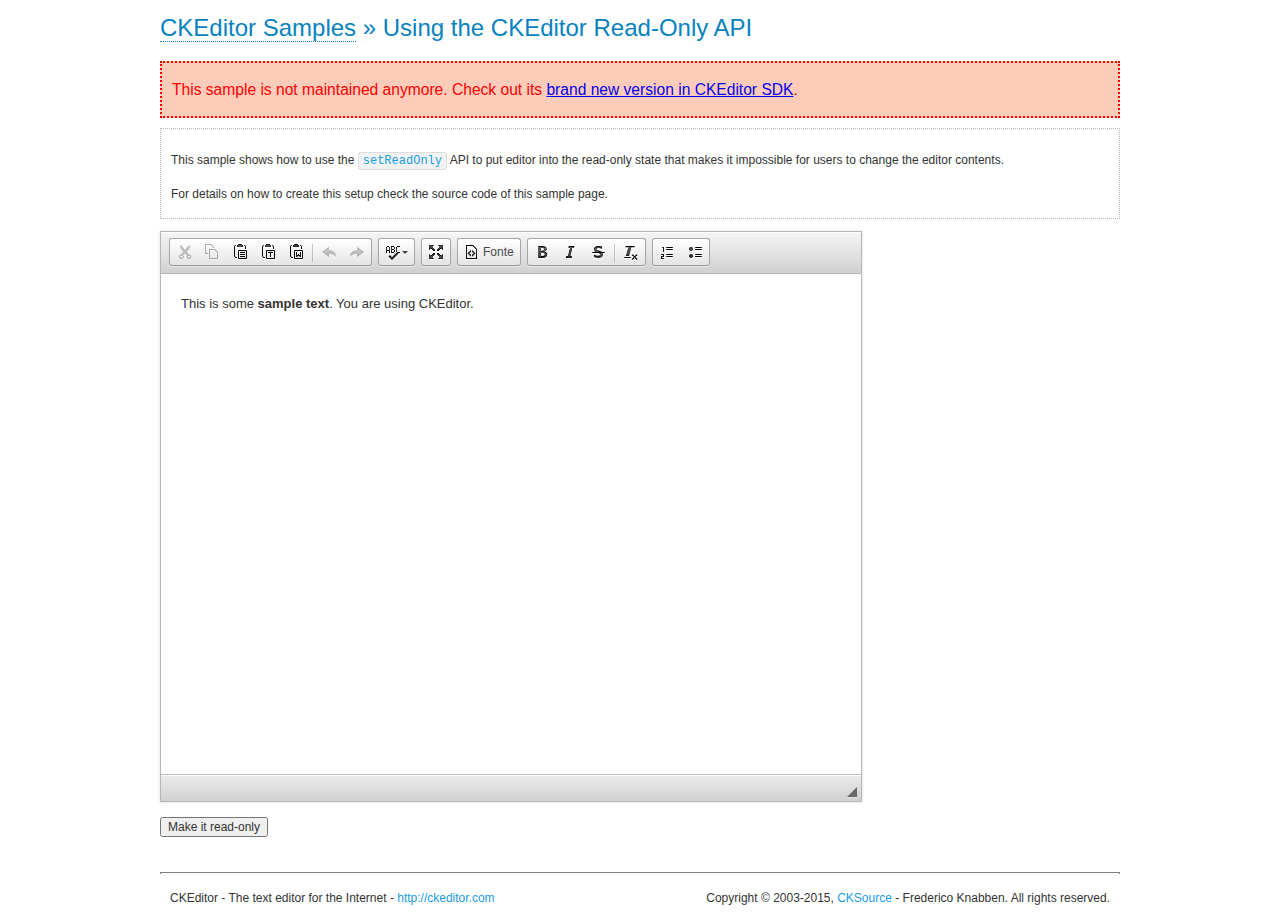
<file: admin/ckeditor/samples/old/readonly.html>
<!DOCTYPE html>
<!--
Copyright (c) 2003-2015, CKSource - Frederico Knabben. All rights reserved.
For licensing, see LICENSE.md or http://ckeditor.com/license
-->
<html>
<head>
	<meta charset="utf-8">
	<title>Using the CKEditor Read-Only API &mdash; CKEditor Sample</title>
	<script src="../../ckeditor.js"></script>
	<link rel="stylesheet" href="sample.css">
	<script>

		var editor;

		// The instanceReady event is fired, when an instance of CKEditor has finished
		// its initialization.
		CKEDITOR.on( 'instanceReady', function( ev ) {
			editor = ev.editor;

			// Show this "on" button.
			document.getElementById( 'readOnlyOn' ).style.display = '';

			// Event fired when the readOnly property changes.
			editor.on( 'readOnly', function() {
				document.getElementById( 'readOnlyOn' ).style.display = this.readOnly ? 'none' : '';
				document.getElementById( 'readOnlyOff' ).style.display = this.readOnly ? '' : 'none';
			});
		});

		function toggleReadOnly( isReadOnly ) {
			// Change the read-only state of the editor.
			// http://docs.ckeditor.com/#!/api/CKEDITOR.editor-method-setReadOnly
			editor.setReadOnly( isReadOnly );
		}

	</script>
</head>
<body>
	<h1 class="samples">
		<a href="index.html">CKEditor Samples</a> &raquo; Using the CKEditor Read-Only API
	</h1>
	<div class="warning deprecated">
		This sample is not maintained anymore. Check out its <a href="http://sdk.ckeditor.com/samples/readonly.html">brand new version in CKEditor SDK</a>.
	</div>
	<div class="description">
		<p>
			This sample shows how to use the
			<code><a class="samples" href="http://docs.ckeditor.com/#!/api/CKEDITOR.editor-method-setReadOnly">setReadOnly</a></code>
			API to put editor into the read-only state that makes it impossible for users to change the editor contents.
		</p>
		<p>
			For details on how to create this setup check the source code of this sample page.
		</p>
	</div>
	<form action="sample_posteddata.php" method="post">
		<p>
			<textarea class="ckeditor" id="editor1" name="editor1" cols="100" rows="10">&lt;p&gt;This is some &lt;strong&gt;sample text&lt;/strong&gt;. You are using &lt;a href="http://ckeditor.com/"&gt;CKEditor&lt;/a&gt;.&lt;/p&gt;</textarea>
		</p>
		<p>
			<input id="readOnlyOn" onclick="toggleReadOnly();" type="button" value="Make it read-only" style="display:none">
			<input id="readOnlyOff" onclick="toggleReadOnly( false );" type="button" value="Make it editable again" style="display:none">
		</p>
	</form>
	<div id="footer">
		<hr>
		<p>
			CKEditor - The text editor for the Internet - <a class="samples" href="http://ckeditor.com/">http://ckeditor.com</a>
		</p>
		<p id="copy">
			Copyright &copy; 2003-2015, <a class="samples" href="http://cksource.com/">CKSource</a> - Frederico
			Knabben. All rights reserved.
		</p>
	</div>
</body>
</html>
</file>
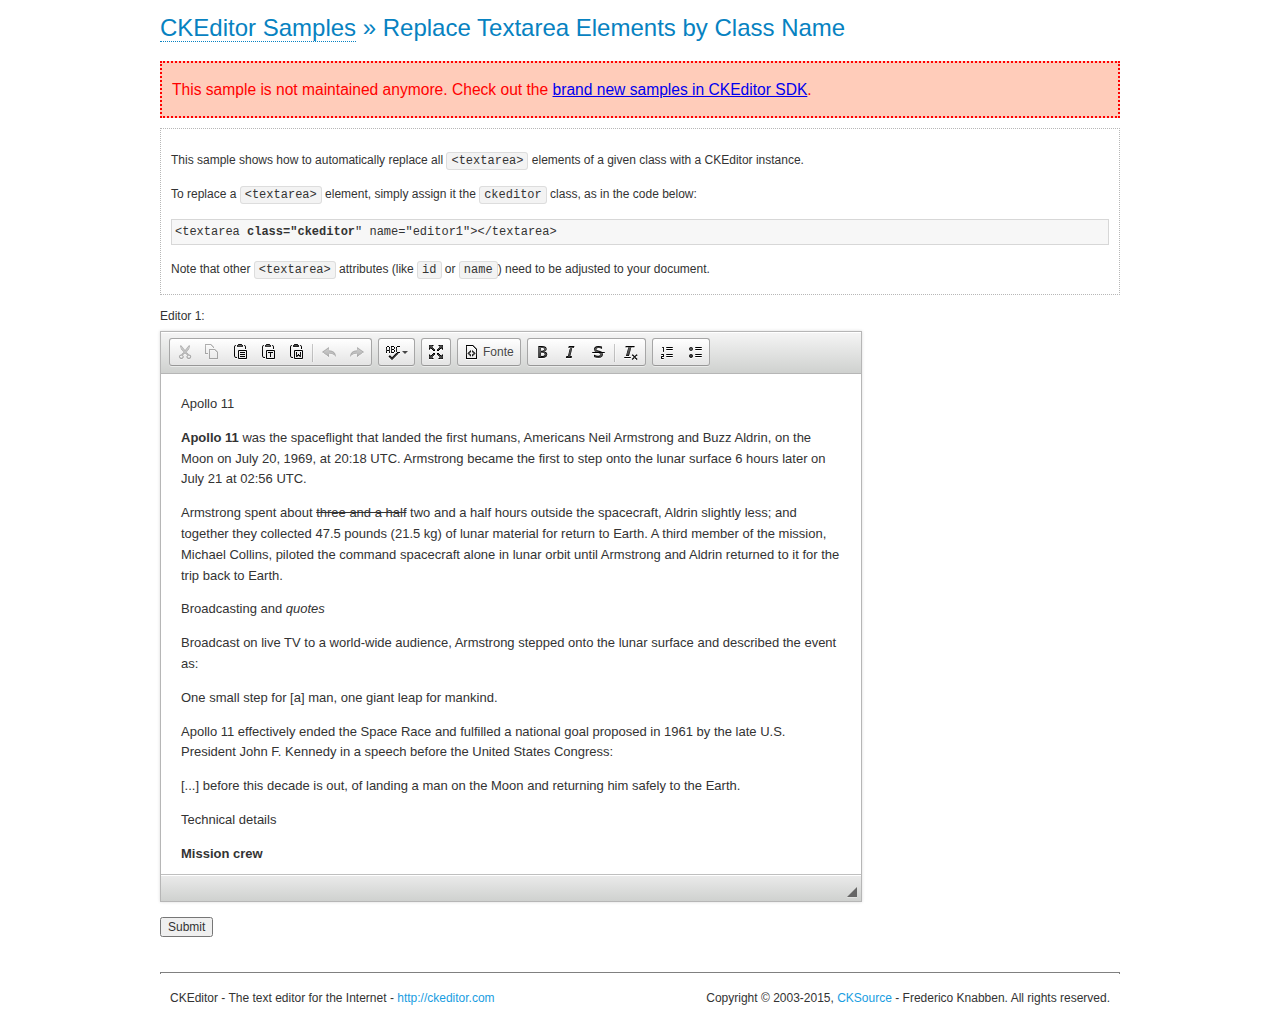
<file: admin/ckeditor/samples/old/replacebyclass.html>
<!DOCTYPE html>
<!--
Copyright (c) 2003-2015, CKSource - Frederico Knabben. All rights reserved.
For licensing, see LICENSE.md or http://ckeditor.com/license
-->
<html>
<head>
	<meta charset="utf-8">
	<title>Replace Textareas by Class Name &mdash; CKEditor Sample</title>
	<script src="../../ckeditor.js"></script>
	<link rel="stylesheet" href="sample.css">
</head>
<body>
	<h1 class="samples">
		<a href="index.html">CKEditor Samples</a> &raquo; Replace Textarea Elements by Class Name
	</h1>
	<div class="warning deprecated">
		This sample is not maintained anymore. Check out the <a href="http://sdk.ckeditor.com/">brand new samples in CKEditor SDK</a>.
	</div>
	<div class="description">
		<p>
			This sample shows how to automatically replace all <code>&lt;textarea&gt;</code> elements
			of a given class with a CKEditor instance.
		</p>
		<p>
			To replace a <code>&lt;textarea&gt;</code> element, simply assign it the <code>ckeditor</code>
			class, as in the code below:
		</p>
<pre class="samples">
&lt;textarea <strong>class="ckeditor</strong>" name="editor1"&gt;&lt;/textarea&gt;
</pre>
		<p>
			Note that other <code>&lt;textarea&gt;</code> attributes (like <code>id</code> or <code>name</code>) need to be adjusted to your document.
		</p>
	</div>
	<form action="sample_posteddata.php" method="post">
		<p>
			<label for="editor1">
				Editor 1:
			</label>
			<textarea class="ckeditor" cols="80" id="editor1" name="editor1" rows="10">
				&lt;h1&gt;&lt;img alt=&quot;Saturn V carrying Apollo 11&quot; class=&quot;right&quot; src=&quot;assets/sample.jpg&quot;/&gt; Apollo 11&lt;/h1&gt; &lt;p&gt;&lt;b&gt;Apollo 11&lt;/b&gt; was the spaceflight that landed the first humans, Americans &lt;a href=&quot;http://en.wikipedia.org/wiki/Neil_Armstrong&quot; title=&quot;Neil Armstrong&quot;&gt;Neil Armstrong&lt;/a&gt; and &lt;a href=&quot;http://en.wikipedia.org/wiki/Buzz_Aldrin&quot; title=&quot;Buzz Aldrin&quot;&gt;Buzz Aldrin&lt;/a&gt;, on the Moon on July 20, 1969, at 20:18 UTC. Armstrong became the first to step onto the lunar surface 6 hours later on July 21 at 02:56 UTC.&lt;/p&gt; &lt;p&gt;Armstrong spent about &lt;s&gt;three and a half&lt;/s&gt; two and a half hours outside the spacecraft, Aldrin slightly less; and together they collected 47.5 pounds (21.5&amp;nbsp;kg) of lunar material for return to Earth. A third member of the mission, &lt;a href=&quot;http://en.wikipedia.org/wiki/Michael_Collins_(astronaut)&quot; title=&quot;Michael Collins (astronaut)&quot;&gt;Michael Collins&lt;/a&gt;, piloted the &lt;a href=&quot;http://en.wikipedia.org/wiki/Apollo_Command/Service_Module&quot; title=&quot;Apollo Command/Service Module&quot;&gt;command&lt;/a&gt; spacecraft alone in lunar orbit until Armstrong and Aldrin returned to it for the trip back to Earth.&lt;/p&gt; &lt;h2&gt;Broadcasting and &lt;em&gt;quotes&lt;/em&gt; &lt;a id=&quot;quotes&quot; name=&quot;quotes&quot;&gt;&lt;/a&gt;&lt;/h2&gt; &lt;p&gt;Broadcast on live TV to a world-wide audience, Armstrong stepped onto the lunar surface and described the event as:&lt;/p&gt; &lt;blockquote&gt;&lt;p&gt;One small step for [a] man, one giant leap for mankind.&lt;/p&gt;&lt;/blockquote&gt; &lt;p&gt;Apollo 11 effectively ended the &lt;a href=&quot;http://en.wikipedia.org/wiki/Space_Race&quot; title=&quot;Space Race&quot;&gt;Space Race&lt;/a&gt; and fulfilled a national goal proposed in 1961 by the late U.S. President &lt;a href=&quot;http://en.wikipedia.org/wiki/John_F._Kennedy&quot; title=&quot;John F. Kennedy&quot;&gt;John F. Kennedy&lt;/a&gt; in a speech before the United States Congress:&lt;/p&gt; &lt;blockquote&gt;&lt;p&gt;[...] before this decade is out, of landing a man on the Moon and returning him safely to the Earth.&lt;/p&gt;&lt;/blockquote&gt; &lt;h2&gt;Technical details &lt;a id=&quot;tech-details&quot; name=&quot;tech-details&quot;&gt;&lt;/a&gt;&lt;/h2&gt; &lt;table align=&quot;right&quot; border=&quot;1&quot; bordercolor=&quot;#ccc&quot; cellpadding=&quot;5&quot; cellspacing=&quot;0&quot; style=&quot;border-collapse:collapse;margin:10px 0 10px 15px;&quot;&gt; &lt;caption&gt;&lt;strong&gt;Mission crew&lt;/strong&gt;&lt;/caption&gt; &lt;thead&gt; &lt;tr&gt; &lt;th scope=&quot;col&quot;&gt;Position&lt;/th&gt; &lt;th scope=&quot;col&quot;&gt;Astronaut&lt;/th&gt; &lt;/tr&gt; &lt;/thead&gt; &lt;tbody&gt; &lt;tr&gt; &lt;td&gt;Commander&lt;/td&gt; &lt;td&gt;Neil A. Armstrong&lt;/td&gt; &lt;/tr&gt; &lt;tr&gt; &lt;td&gt;Command Module Pilot&lt;/td&gt; &lt;td&gt;Michael Collins&lt;/td&gt; &lt;/tr&gt; &lt;tr&gt; &lt;td&gt;Lunar Module Pilot&lt;/td&gt; &lt;td&gt;Edwin &amp;quot;Buzz&amp;quot; E. Aldrin, Jr.&lt;/td&gt; &lt;/tr&gt; &lt;/tbody&gt; &lt;/table&gt; &lt;p&gt;Launched by a &lt;strong&gt;Saturn V&lt;/strong&gt; rocket from &lt;a href=&quot;http://en.wikipedia.org/wiki/Kennedy_Space_Center&quot; title=&quot;Kennedy Space Center&quot;&gt;Kennedy Space Center&lt;/a&gt; in Merritt Island, Florida on July 16, Apollo 11 was the fifth manned mission of &lt;a href=&quot;http://en.wikipedia.org/wiki/NASA&quot; title=&quot;NASA&quot;&gt;NASA&lt;/a&gt;&amp;#39;s Apollo program. The Apollo spacecraft had three parts:&lt;/p&gt; &lt;ol&gt; &lt;li&gt;&lt;strong&gt;Command Module&lt;/strong&gt; with a cabin for the three astronauts which was the only part which landed back on Earth&lt;/li&gt; &lt;li&gt;&lt;strong&gt;Service Module&lt;/strong&gt; which supported the Command Module with propulsion, electrical power, oxygen and water&lt;/li&gt; &lt;li&gt;&lt;strong&gt;Lunar Module&lt;/strong&gt; for landing on the Moon.&lt;/li&gt; &lt;/ol&gt; &lt;p&gt;After being sent to the Moon by the Saturn V&amp;#39;s upper stage, the astronauts separated the spacecraft from it and travelled for three days until they entered into lunar orbit. Armstrong and Aldrin then moved into the Lunar Module and landed in the &lt;a href=&quot;http://en.wikipedia.org/wiki/Mare_Tranquillitatis&quot; title=&quot;Mare Tranquillitatis&quot;&gt;Sea of Tranquility&lt;/a&gt;. They stayed a total of about 21 and a half hours on the lunar surface. After lifting off in the upper part of the Lunar Module and rejoining Collins in the Command Module, they returned to Earth and landed in the &lt;a href=&quot;http://en.wikipedia.org/wiki/Pacific_Ocean&quot; title=&quot;Pacific Ocean&quot;&gt;Pacific Ocean&lt;/a&gt; on July 24.&lt;/p&gt; &lt;hr/&gt; &lt;p style=&quot;text-align: right;&quot;&gt;&lt;small&gt;Source: &lt;a href=&quot;http://en.wikipedia.org/wiki/Apollo_11&quot;&gt;Wikipedia.org&lt;/a&gt;&lt;/small&gt;&lt;/p&gt;
			</textarea>
		</p>
		<p>
			<input type="submit" value="Submit">
		</p>
	</form>
	<div id="footer">
		<hr>
		<p>
			CKEditor - The text editor for the Internet - <a class="samples" href="http://ckeditor.com/">http://ckeditor.com</a>
		</p>
		<p id="copy">
			Copyright &copy; 2003-2015, <a class="samples" href="http://cksource.com/">CKSource</a> - Frederico
			Knabben. All rights reserved.
		</p>
	</div>
</body>
</html>
</file>
<file: admin/ckeditor/samples/css/samples.css>
/**
 * @license Copyright (c) 2003-2015, CKSource - Frederico Knabben. All rights reserved.
 * For licensing, see LICENSE.md or http://ckeditor.com/license
 */
@media (max-width: 900px) {
  .global-is-mobile-hidden {
    display: none !important;
  }
}
article,
aside,
details,
figcaption,
figure,
footer,
header,
hgroup,
main,
menu,
nav,
section {
  display: block;
}
body,
html {
  margin: 0;
  padding: 0;
  font: 16px / 1.8 Arial, 'Helvetica Neue', Helvetica, sans-serif;
  font-weight: 300;
  color: #575757;
}
.grid-width-10 {
  width: 10%;
}
.grid-width-20 {
  width: 20%;
}
.grid-width-30 {
  width: 30%;
}
.grid-width-40 {
  width: 40%;
}
.grid-width-50 {
  width: 50%;
}
.grid-width-60 {
  width: 60%;
}
.grid-width-70 {
  width: 70%;
}
.grid-width-80 {
  width: 80%;
}
.grid-width-90 {
  width: 90%;
}
.grid-width-100 {
  width: 100%;
}
@media (max-width: 900px) {
  .grid-width-10,
  .grid-width-20,
  .grid-width-30,
  .grid-width-40,
  .grid-width-50,
  .grid-width-60,
  .grid-width-70,
  .grid-width-80,
  .grid-width-90,
  .grid-width-100 {
    width: 100%;
  }
}
*[class*="grid-width"] {
  -webkit-box-sizing: border-box;
  -moz-box-sizing: border-box;
  box-sizing: border-box;
  padding-left: 4%;
  padding-right: 4%;
  float: left;
}
*[class*="grid-width"]:after,
.grid-container:after,
*[class*="grid-width"]:before,
.grid-container:before {
  content: '';
  display: block;
  overflow: hidden;
  visibility: hidden;
  font-size: 0;
  line-height: 0;
  width: 0;
  height: 0;
}
*[class*="grid-width"]:after,
.grid-container:after {
  clear: both;
}
.grid-container {
  -webkit-box-sizing: border-box;
  -moz-box-sizing: border-box;
  box-sizing: border-box;
  margin-left: auto;
  margin-right: auto;
}
.grid-container-nested *[class*="grid-width"]:first-child {
  padding-left: 0;
}
.grid-container-nested *[class*="grid-width"]:last-child {
  padding-right: 0;
}
@media (max-width: 900px) {
  .grid-container-nested *[class*="grid-width"]:first-child {
    padding-left: 4%;
  }
  .grid-container-nested *[class*="grid-width"]:last-child {
    padding-right: 4%;
  }
}
.header-a {
  min-height: 140px;
  overflow: hidden;
}
.header-a .header-a-logo {
  margin: 40px 0 0;
}
@media (max-width: 900px) {
  .header-a .header-a-logo {
    text-align: center;
  }
}
.header-a .header-a-logo img {
  border: transparent;
}
.navigation-a {
  height: 30px;
  background: #3d3d3d;
  position: absolute;
  left: 0;
  right: 0;
  top: 0;
  padding: 0;
  overflow: hidden;
}
@media (max-width: 900px) {
  .navigation-a {
    text-align: center;
  }
}
.navigation-a ul {
  list-style: none;
  margin: 0;
  overflow: hidden;
}
.navigation-a ul li,
.navigation-a ul li a {
  display: inline-block;
}
@media (max-width: 900px) {
  .navigation-a ul {
    width: auto;
    text-overflow: ellipsis;
    white-space: nowrap;
    display: inline-block;
    float: none;
  }
  .navigation-a ul:before,
  .navigation-a ul:after {
    display: none;
  }
}
.navigation-a ul.navigation-a-left {
  text-align: left;
}
@media (max-width: 900px) {
  .navigation-a ul.navigation-a-left {
    padding-right: 0;
  }
}
.navigation-a ul.navigation-a-right {
  text-align: right;
}
@media (max-width: 900px) {
  .navigation-a ul.navigation-a-right {
    padding-left: 23px;
  }
}
.navigation-a ul li + li {
  margin-left: 23px;
}
.navigation-a ul li a {
  font-size: 10px;
  font-size: 0.625rem;
  line-height: 18px;
  line-height: 1.13rem;
  line-height: 30px;
  float: left;
  color: #dddddd;
  font-weight: bold;
  text-decoration: none;
  text-transform: uppercase;
}
.navigation-a ul li a:hover {
  cursor: pointer;
  color: #ffffff;
}
.icon-navigation-a-github:before,
.icon-navigation-a-github:after {
  background-image: url("[data-uri]");
}
.navigation-b {
  text-align: right;
  margin: 52px 0 0;
  overflow: visible;
}
@media (max-width: 900px) {
  .navigation-b {
    text-align: center;
    margin-top: 20px;
    padding: 0;
  }
}
.navigation-b ul {
  padding: 0;
  list-style: none;
  margin: 0;
  overflow: visible;
}
.navigation-b ul li,
.navigation-b ul li a {
  display: inline-block;
}
@media (max-width: 900px) {
  .navigation-b ul {
    display: table;
    width: 100%;
    padding-bottom: 1.5em;
  }
}
@media (max-width: 900px) {
  .navigation-b ul li {
    display: table-row;
  }
}
.navigation-b ul li + li {
  margin-left: 20px;
}
@media (max-width: 900px) {
  .navigation-b ul li + li {
    margin-left: 0;
  }
}
.navigation-b ul li a {
  -webkit-box-sizing: border-box;
  -moz-box-sizing: border-box;
  box-sizing: border-box;
  text-transform: uppercase;
  text-decoration: none;
  outline: none;
}
@media (max-width: 900px) {
  .navigation-b ul li a {
    width: 100%;
    -webkit-border-radius: 0;
    -webkit-background-clip: padding-box;
    -moz-border-radius: 0;
    -moz-background-clip: padding;
    border-radius: 0;
    background-clip: padding-box;
  }
}
.footer-a {
  font-size: 13px;
  font-size: 0.8125rem;
  line-height: 23.4px;
  line-height: 1.46rem;
  padding-top: 2.25em;
  padding-bottom: 2.25em;
  overflow: hidden;
  color: #8a8a8a;
}
.footer-a a {
  color: #27c0d8;
  text-decoration: none;
  border-bottom: 1px dotted #27c0d8;
}
.footer-a a:hover {
  color: #23adc2;
}
.footer-a p {
  margin: 0;
  display: inline-block;
  text-align: center;
}
.content {
  font-size: 14px;
  font-size: 0.875rem;
  line-height: 25.2px;
  line-height: 1.57rem;
  overflow: hidden;
  padding-top: 1.5em;
  padding-bottom: 1.5em;
}
.content p {
  margin: 0.75em 0;
}
.content ul,
.content ol,
.content pre,
.content blockquote,
.content textarea:not([class^="cke"]),
.content .cke {
  margin: 1.875em 0;
}
.content code,
.content kbd {
  -webkit-border-radius: 3px;
  -webkit-background-clip: padding-box;
  -moz-border-radius: 3px;
  -moz-background-clip: padding;
  border-radius: 3px;
  background-clip: padding-box;
  padding: 3px 4px;
}
.content pre,
.content code,
.content kbd,
.content blockquote {
  background: #f5f5f5;
}
.content blockquote,
.content pre {
  background: none;
  border-left: 4px solid #27c0d8;
  padding: 1.5em 2.25em;
}
.content p a,
.content ul a,
.content ol a,
.content blockquote a,
.content h1 a,
.content h2 a,
.content h3 a,
.content h4 a,
.content h5 a {
  color: #27c0d8;
  text-decoration: none;
  border-bottom: 1px dotted #27c0d8;
}
.content p a:hover,
.content ul a:hover,
.content ol a:hover,
.content blockquote a:hover,
.content h1 a:hover,
.content h2 a:hover,
.content h3 a:hover,
.content h4 a:hover,
.content h5 a:hover {
  color: #23adc2;
}
.content h1,
.content h2,
.content h3,
.content h4,
.content h5 {
  color: #000;
  font-weight: 100;
}
.content h1 code,
.content h2 code,
.content h3 code,
.content h4 code,
.content h5 code,
.content h1 kbd,
.content h2 kbd,
.content h3 kbd,
.content h4 kbd,
.content h5 kbd {
  font-size: inherit;
}
.content h1 a.content-heading-anchor,
.content h2 a.content-heading-anchor,
.content h3 a.content-heading-anchor,
.content h4 a.content-heading-anchor,
.content h5 a.content-heading-anchor {
  font-weight: 100;
  vertical-align: middle;
  opacity: 0;
  border: 0;
}
.content h1:hover a.content-heading-anchor,
.content h2:hover a.content-heading-anchor,
.content h3:hover a.content-heading-anchor,
.content h4:hover a.content-heading-anchor,
.content h5:hover a.content-heading-anchor {
  opacity: 1;
}
.content h1:target a,
.content h2:target a,
.content h3:target a,
.content h4:target a,
.content h5:target a {
  -webkit-animation: targetLinkOpacity 0.5s linear alternate;
  -moz-animation: targetLinkOpacity 0.5s linear alternate;
  -o-animation: targetLinkOpacity 0.5s linear alternate;
  animation: targetLinkOpacity 0.5s linear alternate;
  opacity: 1;
}
.content input,
.content select,
.content textarea:not([class^="cke"]) {
  -webkit-border-radius: 3px;
  -webkit-background-clip: padding-box;
  -moz-border-radius: 3px;
  -moz-background-clip: padding;
  border-radius: 3px;
  background-clip: padding-box;
  -webkit-box-shadow: inset 0 1px 1px rgba(0, 0, 0, 0.08);
  -moz-box-shadow: inset 0 1px 1px rgba(0, 0, 0, 0.08);
  box-shadow: inset 0 1px 1px rgba(0, 0, 0, 0.08);
  font: inherit;
  color: inherit;
  border: 1px solid #d9d9d9;
  padding: .2em .5em;
}
.content input:focus,
.content select:focus,
.content textarea:not([class^="cke"]):focus {
  border-color: #66afe9;
  outline: 0;
  -webkit-box-shadow: inset 0 1px 1px rgba(0, 0, 0, 0.08), 0 0 8px #93c6ef;
  -moz-box-shadow: inset 0 1px 1px rgba(0, 0, 0, 0.08), 0 0 8px #93c6ef;
  box-shadow: inset 0 1px 1px rgba(0, 0, 0, 0.08), 0 0 8px #93c6ef;
}
.content abbr {
  border-bottom: 1px dotted #666;
  cursor: pointer;
}
.content blockquote {
  font-style: italic;
  font-family: Georgia, Times, "Times New Roman", serif;
  font-size: 16px;
  font-size: 1rem;
  line-height: 28.8px;
  line-height: 1.8rem;
}
.content em {
  font-style: italic;
}
.content h1 {
  font-size: 36px;
  font-size: 2.25rem;
  line-height: 64.8px;
  line-height: 4.05rem;
  margin: 1.125em 0 0;
}
.content h2 {
  font-size: 27.2px;
  font-size: 1.7rem;
  line-height: 48.96px;
  line-height: 3.06rem;
  margin: 0.9em 0 0;
}
.content h3 {
  font-size: 24px;
  font-size: 1.5rem;
  line-height: 43.2px;
  line-height: 2.7rem;
  font-weight: 500;
  margin: 0.75em 0 0;
}
.content h4 {
  font-size: 19.2px;
  font-size: 1.2rem;
  line-height: 34.56px;
  line-height: 2.16rem;
  font-weight: 500;
  margin: 0.75em 0 0;
}
.content h5 {
  font-size: 17.6px;
  font-size: 1.1rem;
  line-height: 31.68px;
  line-height: 1.98rem;
  font-weight: 500;
  margin: 0.75em 0 0;
}
.content hr {
  border: 0;
  border-top: 4px solid #d9d9d9;
  margin: 1.5em 0;
}
.content input[type="text"] {
  height: 1.8em;
  line-height: 1.8em;
}
.content input[type="button"] {
  -webkit-appearance: button;
  -moz-appearance: button;
  appearance: button;
}
.content kbd {
  font-size: 12px;
  font-size: 0.75rem;
  line-height: 21.6px;
  line-height: 1.35rem;
  font-family: Arial, 'Helvetica Neue', Helvetica, sans-serif;
  padding: 2px 6px;
  -webkit-box-shadow: 0 0 4px #ffffff inset, 0 2px 0 #d9d9d9;
  -moz-box-shadow: 0 0 4px #ffffff inset, 0 2px 0 #d9d9d9;
  box-shadow: 0 0 4px #ffffff inset, 0 2px 0 #d9d9d9;
}
.content p img {
  vertical-align: middle;
}
.content p pre {
  padding: 1.5em;
}
.content pre {
  padding: 0;
  border: 0;
  tab-size: 4;
  -o-tab-size: 4;
  -moz-tab-size: 4;
}
.content pre,
.content code {
  font-size: 11.89px;
  font-size: 0.743rem;
  line-height: 21.4px;
  line-height: 1.34rem;
  font-family: Consolas, Menlo, Monaco, Lucida Console, Liberation Mono, DejaVu Sans Mono, Bitstream Vera Sans Mono, Courier New, monospace, serif;
}
.content pre a,
.content code a {
  border: 0;
}
.content pre code {
  padding: 0.75em;
  display: block;
}
.content strong {
  color: #000;
}
.content ul ul,
.content ol ul,
.content ul ol,
.content ol ol {
  margin: 0.75em 0;
}
.content ul li,
.content ol li {
  font-size: 14px;
  font-size: 0.875rem;
  line-height: 30.24px;
  line-height: 1.89rem;
}
.content textarea:not([class^="cke"]) {
  width: 100%;
}
.content div.todo {
  border: 2px dotted #444;
  padding: 10px;
  margin: 60px 0 10px 0;
  /* Remove me some day */
}
.content div.todo:before {
  content: "TODO";
  font-weight: bold;
}
body a.button-a,
body button.button-a,
body input.button-a {
  -webkit-border-radius: 3px;
  -webkit-background-clip: padding-box;
  -moz-border-radius: 3px;
  -moz-background-clip: padding;
  border-radius: 3px;
  background-clip: padding-box;
  font-size: 14px;
  font-size: 0.875rem;
  line-height: 25.2px;
  line-height: 1.57rem;
  height: 36px;
  line-height: 36px;
  padding: 0 1.1em;
  font-weight: 700;
  color: #3e3e3e;
  white-space: nowrap;
  text-decoration: none;
  display: inline-block;
  cursor: pointer;
  border: 0;
  vertical-align: middle;
  margin: 1px 0;
  background: transparent;
}
body a.button-a.icon-pos-left,
body button.button-a.icon-pos-left,
body input.button-a.icon-pos-left {
  padding-left: .8em;
}
body a.button-a.icon-pos-right,
body button.button-a.icon-pos-right,
body input.button-a.icon-pos-right {
  padding-right: .8em;
}
body a.button-a.button-a-no-text,
body button.button-a.button-a-no-text,
body input.button-a.button-a-no-text {
  -webkit-border-radius: 100px;
  -webkit-background-clip: padding-box;
  -moz-border-radius: 100px;
  -moz-background-clip: padding;
  border-radius: 100px;
  background-clip: padding-box;
  width: 36px;
  padding: 0;
  text-indent: -999px;
  overflow: hidden;
  position: relative;
  text-align: center;
}
body a.button-a.button-a-no-text:before,
body button.button-a.button-a-no-text:before,
body input.button-a.button-a-no-text:before {
  position: absolute;
  left: 50%;
  top: 50%;
  margin: -9px 0 0 -9px;
}
@media (max-width: 900px) {
  body a.button-a.button-a-mobile-collapsed,
  body button.button-a.button-a-mobile-collapsed,
  body input.button-a.button-a-mobile-collapsed {
    -webkit-border-radius: 100px;
    -webkit-background-clip: padding-box;
    -moz-border-radius: 100px;
    -moz-background-clip: padding;
    border-radius: 100px;
    background-clip: padding-box;
    width: 36px;
    padding: 0;
    text-indent: -999px;
    overflow: hidden;
    position: relative;
    text-align: center;
  }
  body a.button-a.button-a-mobile-collapsed:before,
  body button.button-a.button-a-mobile-collapsed:before,
  body input.button-a.button-a-mobile-collapsed:before {
    position: absolute;
    left: 50%;
    top: 50%;
    margin: -9px 0 0 -9px;
  }
  body a.button-a.button-a-mobile-collapsed:before,
  body button.button-a.button-a-mobile-collapsed:before,
  body input.button-a.button-a-mobile-collapsed:before {
    position: absolute;
    left: 50%;
    top: 50%;
    margin: -9px 0 0 -9px;
  }
}
body a.button-a:active,
body button.button-a:active,
body input.button-a:active,
body a.button-a:hover,
body button.button-a:hover,
body input.button-a:hover {
  color: #fff;
  background: #23adc2;
}
body a.button-a:focus,
body button.button-a:focus,
body input.button-a:focus {
  border-color: #66afe9;
  outline: 0;
  -webkit-box-shadow: inset 0 1px 1px rgba(0, 0, 0, 0.075), 0 0 8px #93c6ef;
  -moz-box-shadow: inset 0 1px 1px rgba(0, 0, 0, 0.075), 0 0 8px #93c6ef;
  box-shadow: inset 0 1px 1px rgba(0, 0, 0, 0.075), 0 0 8px #93c6ef;
}
body a.button-a-soft,
body button.button-a-soft,
body input.button-a-soft {
  background: #e7e7e7;
}
body a.button-a-soft:active,
body button.button-a-soft:active,
body input.button-a-soft:active,
body a.button-a-soft:hover,
body button.button-a-soft:hover,
body input.button-a-soft:hover {
  color: #3e3e3e;
  background: #cecece;
}
body a.button-a-background,
body button.button-a-background,
body input.button-a-background,
body a.navigation-b ul li a:hover,
body button.navigation-b ul li a:hover,
body input.navigation-b ul li a:hover {
  color: #fff;
  background: #27c0d8;
}
body a.button-a-background:active,
body button.button-a-background:active,
body input.button-a-background:active,
body a.button-a-background:hover,
body button.button-a-background:hover,
body input.button-a-background:hover,
body a.navigation-b ul li a:hover:active,
body button.navigation-b ul li a:hover:active,
body input.navigation-b ul li a:hover:active,
body a.navigation-b ul li a:hover:hover,
body button.navigation-b ul li a:hover:hover,
body input.navigation-b ul li a:hover:hover {
  color: #fff;
  background: #23adc2;
}
.balloon-a {
  font-size: 12px;
  font-size: 0.75rem;
  line-height: 21.6px;
  line-height: 1.35rem;
  -webkit-border-radius: 3px;
  -webkit-background-clip: padding-box;
  -moz-border-radius: 3px;
  -moz-background-clip: padding;
  border-radius: 3px;
  background-clip: padding-box;
  border-bottom: 3px solid #d4d4d4;
  background: #ebebeb;
  display: inline-block;
  white-space: nowrap;
  padding: .4em 1.2em .2em;
  font-weight: 700;
  position: relative;
  z-index: 1000;
  text-transform: none;
  color: #575757;
}
.balloon-a:hover {
  color: #575757;
}
.balloon-a:before {
  content: '';
  width: 0;
  height: 0;
  border-style: solid;
  position: absolute;
}
.balloon-a-ne:before,
.balloon-a-nw:before {
  top: -13px;
  border-width: 0 9px 15.6px 9px;
  border-color: transparent transparent #ebebeb transparent;
}
.balloon-a-se:before,
.balloon-a-sw:before {
  bottom: -13px;
  border-width: 15.6px 9px 0 9px;
  border-color: #ebebeb transparent transparent transparent;
}
.balloon-a-nw:before,
.balloon-a-sw:before {
  left: 20px;
}
.balloon-a-ne:before,
.balloon-a-se:before {
  right: 20px;
}
.icon-pos-left:before,
.icon-pos-right:after {
  content: '';
  display: inline-block;
  width: 18px;
  height: 18px;
  vertical-align: middle;
  background-repeat: no-repeat;
}
.icon-pos-left:before {
  margin-right: 10px;
}
.icon-pos-right:after {
  margin-left: 10px;
}
.icon-download:before,
.icon-download:after {
  background-image: url("[data-uri]");
}
.icon-question-mark:before,
.icon-question-mark:after {
  background-image: url("[data-uri]");
}
.icon-close:before,
.icon-close:after {
  background-image: url("[data-uri]");
}
.ie8 .switch > * {
  vertical-align: middle;
}
.ie8 .switch input[type="radio"] {
  margin: 0 0.25em;
  display: inline-block;
}
.ie8 .switch label {
  margin-left: 0 !important;
  margin-right: 0 !important;
}
.ie8 .switch label[data-for="1"] {
  float: left;
}
.ie8 .switch label[data-for="2"] {
  float: right;
}
.ie8 .switch .switch-inner {
  display: none;
}
.switch {
  font-size: 14px;
  font-size: 0.875rem;
  line-height: 25.2px;
  line-height: 1.57rem;
  font-weight: bold;
  background-color: #27c0d8;
  overflow: hidden;
  display: inline-block;
  padding: 0.75em 0.25em;
  color: #fff;
  -webkit-border-radius: 3px;
  -webkit-background-clip: padding-box;
  -moz-border-radius: 3px;
  -moz-background-clip: padding;
  border-radius: 3px;
  background-clip: padding-box;
  position: relative;
}
.switch input[type="radio"] {
  display: none;
}
.switch label {
  position: relative;
  z-index: 2;
  float: left;
  cursor: pointer;
  padding: 0 0.75em;
}
.switch label:hover {
  text-decoration: underline;
}
.switch .switch-inner {
  float: left;
  background-color: #FFF;
  height: 1.5em;
  width: 4.125em;
  padding: 2px;
  margin: 0 0.25em;
  -webkit-border-radius: 5.5px;
  -webkit-background-clip: padding-box;
  -moz-border-radius: 5.5px;
  -moz-background-clip: padding;
  border-radius: 5.5px;
  background-clip: padding-box;
}
.switch .switch-inner .handler {
  overflow: hidden;
  position: relative;
  display: block;
  height: 1.5em;
  width: 1.5em;
  background: #25b4cb;
  -webkit-border-radius: 4.5px;
  -webkit-background-clip: padding-box;
  -moz-border-radius: 4.5px;
  -moz-background-clip: padding;
  border-radius: 4.5px;
  background-clip: padding-box;
}
.switch .switch-inner .handler:before {
  content: '';
  display: block;
  position: absolute;
  top: 0;
  right: 0;
  bottom: 3px;
  left: 0;
  background-color: #34c4da;
  -webkit-border-bottom-left-radius: 4.5px;
  -moz-border-radius-bottomleft: 4.5px;
  border-bottom-left-radius: 4.5px;
  -webkit-border-bottom-right-radius: 4.5px;
  -webkit-background-clip: padding-box;
  -moz-border-radius-bottomright: 4.5px;
  -moz-background-clip: padding;
  border-bottom-right-radius: 4.5px;
  background-clip: padding-box;
}
.switch:hover .switch-inner .handler:before {
  background: #45c9dd;
}
.switch input[data-num="2"]:checked ~ .switch-inner > .handler {
  margin-left: auto;
}
.switch input[data-num="2"]:checked ~ label[data-for="1"] {
  padding-right: 5.125em;
  margin-right: -4.375em;
}
.switch input[data-num="1"]:checked ~ label[data-for="2"] {
  padding-left: 5.125em;
  margin-left: -4.375em;
}
.toggler {
  -webkit-user-select: none;
  -moz-user-select: none;
  -ms-user-select: none;
  user-select: none;
}
.toggler label {
  cursor: pointer;
}
.toggler [data-collapse] {
  display: inherit;
}
.toggler [data-expand] {
  display: none;
}
.toggler.collapsed [data-collapse] {
  display: none;
}
.toggler.collapsed [data-expand] {
  display: inherit;
}
.toggler-container {
  overflow: hidden;
}
.toggler-container.collapsed {
  height: 0;
}
.icon-toggler-expanded:before,
.icon-toggler-collapsed:before,
.icon-toggler-expanded:after,
.icon-toggler-collapsed:after {
  background-image: url("[data-uri]");
}
.icon-toggler-expanded.icon-light:before,
.icon-toggler-collapsed.icon-light:before,
.icon-toggler-expanded.icon-light:after,
.icon-toggler-collapsed.icon-light:after {
  background-image: url("[data-uri]");
}
.icon-toggler-expanded:before,
.icon-toggler-expanded:after {
  background-position: top left;
}
.icon-toggler-collapsed:before,
.icon-toggler-collapsed:after {
  background-position: bottom left;
}
.modal {
  padding: 20px;
  border-radius: 3px;
  background-color: white;
  max-width: 700px;
  -webkit-box-sizing: border-box;
  -moz-box-sizing: border-box;
  box-sizing: border-box;
  width: 80% !important;
  top: 50% !important;
  -webkit-transform: translate(-50%, -50%) !important;
  -moz-transform: translate(-50%, -50%) !important;
  -o-transform: translate(-50%, -50%) !important;
  -ms-transform: translate(-50%, -50%) !important;
  transform: translate(-50%, -50%) !important;
}
.modal-close {
  -webkit-border-radius: 100px;
  -webkit-background-clip: padding-box;
  -moz-border-radius: 100px;
  -moz-background-clip: padding;
  border-radius: 100px;
  background-clip: padding-box;
  cursor: pointer;
  height: 18px;
  width: 18px;
  position: absolute;
  top: 10px;
  right: 10px;
  font-size: 17px;
  text-align: center;
  line-height: 19px;
  background: #cccccc;
}
main .grid-container,
header .grid-container,
.navigation-a > div,
footer > div {
  max-width: 968px;
}
.header-a {
  margin-top: 30px;
}
.footer-a {
  border-top: 1px solid #d9d9d9;
}
.adjoined-top {
  background-color: #27c0d8;
  color: #fff;
}
.adjoined-top .content h1,
.adjoined-top .content h2,
.adjoined-top .content h3,
.adjoined-top .content h4,
.adjoined-top .content h5 {
  color: #fff;
}
.adjoined-top .content p {
  font-size: 18px;
  font-size: 1.125rem;
  line-height: 32.4px;
  line-height: 2.02rem;
  font-weight: 100;
}
.adjoined-top .content p a {
  text-decoration: none;
  border-bottom: 1px dotted #fff;
  color: inherit;
}
.adjoined-top .content p a:hover {
  color: #e6e6e6;
}
.adjoined-top .content button {
  color: #fff;
}
.adjoined-top .content strong {
  color: #fff;
}
.adjoined-top .content code {
  font-size: inherit;
  color: #27c0d8;
}
.adjoined-bottom {
  position: relative;
}
.adjoined-bottom:before {
  z-index: -1;
  content: '';
  background: #27c0d8;
  position: absolute;
  top: 0;
  left: 0;
  right: 0;
  height: 50%;
}
main .grid-container,
header .grid-container,
.navigation-a > div,
footer > div {
  max-width: 1052px;
}
main .grid-container.freed-width {
  max-width: none;
}
.switch {
  background: #25b4cb;
  float: right;
  overflow: visible;
}
.switch .balloon-a {
  position: absolute;
  top: -40px;
  right: 50%;
  margin-right: -15px;
  background: #FFEFC1;
  border-bottom-color: #DCDCA4;
}
.switch .balloon-a:before {
  border-color: #FFEFC1 transparent transparent transparent;
}
#toolbar .editors-container {
  overflow: hidden;
  height: 0;
  transition: height 200ms;
}
#toolbar .editors-container.active {
  height: auto;
}
#main #editor {
  background: #FFF;
  padding: 2% 4%;
  border: dashed 5px #27c0d8;
}
div.cke a.cke_button,
div.cke .cke_combo_button {
  border-bottom: none;
}
div.cke a.cke_button.cke_combo_button,
div.cke .cke_combo_button.cke_combo_button {
  border-bottom: 1px solid #a6a6a6;
}
#main .adjoined-top:before {
  height: 335px;
}
#toolbar .adjoined-top:before {
  height: 219px;
}
#toolbar .adjoined-top .grid-container-nested {
  height: 147px;
}
.content .grid-switch-magic {
  margin: 3.5em 0 0;
}
#info-box {
  padding-bottom: 0;
}
#info-box > div {
  width: 100%;
  text-align: right;
}
#info-box > div .toggler {
  padding-right: 0;
}
#info-box > div .toggler:hover {
  background: transparent;
  color: #000;
}
#info-box > div .toggler:hover > label {
  text-decoration: underline;
}
#info-box > div h2 {
  float: left;
  margin-top: 0;
}
#info-box > div#instructions-container {
  text-align: left;
}
#toolbarModifierWrapper {
  overflow: hidden;
  height: 0;
  opacity: 0;
  transition: height 200ms;
}
#toolbarModifierWrapper.active {
  height: auto;
  opacity: 1;
}
header {
  overflow: visible;
}
header div.grid-container {
  overflow: visible;
}
header .navigation-b {
  overflow: visible;
}
header .navigation-b ul {
  overflow: visible;
}
header .navigation-b a {
  position: relative;
}
header .balloon-a {
  position: absolute;
  top: 48px;
  left: 50%;
  margin-left: -35px;
}
@media (max-width: 1140px) {
  header .balloon-a {
    left: auto;
    margin-left: auto;
    right: 50%;
    margin-right: -35px;
  }
  header .balloon-a:before {
    left: auto;
    right: 22px;
  }
}
@media (max-width: 900px) {
  header .balloon-a {
    display: none;
  }
}
#toolbar .cke_toolbar {
  pointer-events: none;
  -webkit-user-select: none;
  -moz-user-select: none;
  -ms-user-select: none;
  user-select: none;
  cursor: default;
}
.some-toolbar-active .cke_toolbar {
  zoom: 1;
  filter: alpha(opacity=50);
  -webkit-opacity: 0.5;
  -moz-opacity: 0.5;
  opacity: 0.5;
}
.cke_toolbar.active {
  position: relative;
  zoom: 1;
  filter: alpha(opacity=100);
  -webkit-opacity: 1;
  -moz-opacity: 1;
  opacity: 1;
}
.cke_toolbar.active:after {
  content: '';
  display: block;
  position: absolute;
  top: 0;
  right: 6px;
  bottom: 5px;
  left: 0;
  -webkit-border-radius: 5px;
  -webkit-background-clip: padding-box;
  -moz-border-radius: 5px;
  -moz-background-clip: padding;
  border-radius: 5px;
  background-clip: padding-box;
  -webkit-box-shadow: 0px 0px 15px 3px #fff4b0;
  -moz-box-shadow: 0px 0px 15px 3px #fff4b0;
  box-shadow: 0px 0px 15px 3px #fff4b0;
}
.cke_toolbar.active .cke_toolgroup {
  -webkit-box-shadow: none;
  -moz-box-shadow: none;
  box-shadow: none;
  border-color: #e3c300;
}
.cke_toolbar.active .cke_combo,
.cke_toolbar.active .cke_toolgroup {
  position: relative;
  z-index: 2;
}
.cke_toolbar.active .cke_combo_button {
  -webkit-box-shadow: none;
  -moz-box-shadow: none;
  box-shadow: none;
}
.unselectable {
  -webkit-user-select: none;
  -moz-user-select: none;
  -ms-user-select: none;
  user-select: none;
}
.toolbar {
  padding: 5px 0;
  margin-bottom: 2.4em;
  overflow: hidden;
  background: #fff;
}
.toolbar button.button-a.cke_button {
  cursor: pointer;
  display: inline-block;
  padding: 4px 6px;
  outline: 0;
  border: 1px solid #a6a6a6;
}
.toolbar button.button-a.hidden {
  display: none;
}
.toolbar button.button-a.left {
  float: left;
  margin-right: 8px;
}
.toolbar button.button-a.right {
  float: right;
  margin-left: 8px;
}
.toolbar button.button-a .highlight {
  color: #ffefc1;
}
.configContainer.hidden,
.toolbarModifier.hidden,
.toolbarModifier-hints.hidden {
  display: none;
}
.toolbarModifier :focus,
.toolbar button:focus,
.configContainer textarea.configCode:focus {
  outline: none;
}
div.toolbarModifier {
  padding: 0;
  overflow: hidden;
  width: 100%;
  position: relative;
  display: table;
  border-collapse: collapse;
}
div.toolbarModifier ::-moz-focus-inner {
  border: 0;
}
div.toolbarModifier .empty {
  display: none;
}
div.toolbarModifier.empty-visible .empty {
  display: table-row;
  zoom: 1;
  filter: alpha(opacity=60);
  -webkit-opacity: 0.6;
  -moz-opacity: 0.6;
  opacity: 0.6;
}
div.toolbarModifier .empty > p {
  line-height: 31px;
}
div.toolbarModifier > ul {
  padding: 0;
  margin: 0;
  border-top: 1px solid #cccccc;
  width: 100%;
}
div.toolbarModifier > ul[data-type="table-header"] {
  display: table-header-group;
}
div.toolbarModifier > ul[data-type="table-body"] {
  display: table-row-group;
}
div.toolbarModifier > ul p {
  padding: 0;
  margin: 0;
}
div.toolbarModifier > ul > li {
  display: table-row;
}
div.toolbarModifier > ul > li[data-type="header"] {
  font-weight: bold;
  user-select: none;
  cursor: default;
}
div.toolbarModifier > ul > li[data-type="group"],
div.toolbarModifier > ul > li[data-type="separator"] {
  border-bottom: 1px solid #cccccc;
}
div.toolbarModifier > ul > li[data-type="subgroup"] {
  border-top: 1px solid #eee;
}
div.toolbarModifier > ul > li[data-type="subgroup"]:first-child {
  border-top: none;
}
div.toolbarModifier > ul > li[data-type="group"].active,
div.toolbarModifier > ul > li[data-type="group"]:hover,
div.toolbarModifier > ul > li[data-type="separator"].active,
div.toolbarModifier > ul > li[data-type="separator"]:hover {
  overflow: hidden;
  z-index: 2;
}
div.toolbarModifier > ul > li[data-type="group"].active,
div.toolbarModifier > ul > li[data-type="separator"].active,
div.toolbarModifier > ul > li[data-type="group"].active:hover,
div.toolbarModifier > ul > li[data-type="separator"].active:hover {
  background: #f0fafb;
}
div.toolbarModifier > ul > li[data-type="group"]:hover,
div.toolbarModifier > ul > li[data-type="separator"]:hover {
  background: #fffbe3;
}
div.toolbarModifier > ul > li[data-type="separator"] {
  background: #f5f5f5;
}
div.toolbarModifier > ul > li[data-type="separator"]:after {
  content: '';
  width: 100%;
}
div.toolbarModifier > ul > li[data-type="separator"] > p {
  padding: 2px 5px;
}
div.toolbarModifier > ul > li > p,
div.toolbarModifier > ul > li > ul {
  display: table-cell;
  vertical-align: middle;
}
div.toolbarModifier > ul > li p {
  padding-left: 5px;
  min-width: 200px;
}
div.toolbarModifier > ul > li p span {
  white-space: nowrap;
  cursor: default;
}
div.toolbarModifier > ul > li p span button {
  font-size: 12.666px;
  margin-right: 5px;
  cursor: pointer;
  background: #fff;
  -webkit-border-radius: 5px;
  -webkit-background-clip: padding-box;
  -moz-border-radius: 5px;
  -moz-background-clip: padding;
  border-radius: 5px;
  background-clip: padding-box;
  border: 1px solid #bbb;
  padding: 0 7px;
  line-height: 12px;
  height: 20px;
}
div.toolbarModifier > ul > li p span button:not(.disabled):hover,
div.toolbarModifier > ul > li p span button:not(.disabled):focus {
  color: #fff;
  background-color: #454545;
  border-color: transparent;
}
div.toolbarModifier > ul > li p span button.move.disabled {
  cursor: default;
  zoom: 1;
  filter: alpha(opacity=20);
  -webkit-opacity: 0.2;
  -moz-opacity: 0.2;
  opacity: 0.2;
}
div.toolbarModifier > ul > li ul {
  border-collapse: collapse;
  padding: 0;
  width: 100%;
}
div.toolbarModifier > ul > li ul li {
  display: table-row;
  list-style-type: none;
  line-height: 1;
}
div.toolbarModifier > ul > li ul li[data-type="subgroup"] {
  border-top: 1px solid #dddddd;
}
div.toolbarModifier > ul > li ul li[data-type="subgroup"]:first-child {
  border-top: 0;
}
div.toolbarModifier > ul > li ul li[data-type="subgroup"] [data-type="button"] {
  -webkit-border-radius: 3px;
  -webkit-background-clip: padding-box;
  -moz-border-radius: 3px;
  -moz-background-clip: padding;
  border-radius: 3px;
  background-clip: padding-box;
  padding: 0 2px;
}
div.toolbarModifier > ul > li ul li[data-type="subgroup"] [data-type="button"]:focus {
  background: rgba(0, 0, 0, 0.04);
}
div.toolbarModifier > ul > li ul li[data-type="subgroup"] [data-type="button"] input {
  vertical-align: middle;
}
div.toolbarModifier > ul > li ul li > p,
div.toolbarModifier > ul > li ul li > ul {
  display: table-cell;
  vertical-align: middle;
}
div.toolbarModifier > ul > li ul li ul {
  padding: 0;
}
div.toolbarModifier > ul > li ul li ul li {
  padding: 0;
  display: inline-block;
  cursor: pointer;
  margin: 2px 5px 2px 0;
}
div.toolbarModifier > ul > li ul li ul li .cke_combo_text {
  cursor: pointer;
  white-space: nowrap;
}
div.toolbarModifier > ul > li ul li ul li .cke_toolgroup,
div.toolbarModifier > ul > li ul li ul li .cke_combo_button {
  cursor: pointer;
  margin: 0;
  vertical-align: middle;
  border: 1px solid #ddd;
  font-size: 11.41px;
  font-size: 0.713rem;
  line-height: 20.54px;
  line-height: 1.28rem;
}
div.toolbarModifier > .codemirror-wrapper {
  overflow-y: auto;
}
div.toolbarModifier-hints {
  float: right;
  width: 350px;
  min-width: 150px;
  overflow-y: auto;
  margin-left: 1.5em;
}
div.toolbarModifier-hints h3 {
  font-size: 18.08px;
  font-size: 1.13rem;
  line-height: 32.54px;
  line-height: 2.03rem;
  padding: 0.36em 1.5em;
  background: #f5f5f5;
  border-bottom: 1px solid #dddddd;
  margin-top: 0;
  margin-bottom: 1.2em;
}
div.toolbarModifier-hints dl {
  margin-bottom: 1.2em;
  overflow: hidden;
}
div.toolbarModifier-hints dl .list-header {
  font-weight: bold;
  border: 0;
  padding-bottom: 0.6em;
}
div.toolbarModifier-hints dl > p {
  text-align: center;
}
div.toolbarModifier-hints dl dt {
  float: left;
  width: 9em;
  clear: both;
  text-align: right;
  border-top: 1px solid #dddddd;
  padding-left: 1.5em;
  padding-right: .1em;
  -webkit-box-sizing: border-box;
  -moz-box-sizing: border-box;
  box-sizing: border-box;
}
div.toolbarModifier-hints dl dt code {
  background: none;
  border: none;
  vertical-align: middle;
}
div.toolbarModifier-hints dl dd {
  margin-left: 10em;
  clear: right;
  padding-right: 1.5em;
}
div.toolbarModifier-hints dl dd code {
  line-height: 2.2em;
}
div.toolbarModifier-hints dl dd:after {
  content: '\00a0';
  display: block;
  clear: left;
  float: right;
  height: 0;
  width: 0;
}
.toolbarModifier-hints,
.configContainer textarea.configCode,
.CodeMirror {
  -webkit-border-radius: 3px;
  -webkit-background-clip: padding-box;
  -moz-border-radius: 3px;
  -moz-background-clip: padding;
  border-radius: 3px;
  background-clip: padding-box;
  border: 1px solid #ccc;
  font-size: 13.01px;
  font-size: 0.813rem;
  line-height: 23.42px;
  line-height: 1.46rem;
}
.configContainer textarea.configCode,
.CodeMirror pre,
.CodeMirror-linenumber {
  font-size: 13.01px;
  font-size: 0.813rem;
  line-height: 23.42px;
  line-height: 1.46rem;
  font-family: Consolas, Menlo, Monaco, Lucida Console, Liberation Mono, DejaVu Sans Mono, Bitstream Vera Sans Mono, Courier New, monospace, serif;
}
.CodeMirror pre {
  border: none;
  padding: 0;
  margin: 0;
}
.configContainer textarea.configCode {
  -webkit-box-sizing: border-box;
  -moz-box-sizing: border-box;
  box-sizing: border-box;
  color: #575757;
  padding: 10px;
  width: 100%;
  min-height: 500px;
  margin: 0;
  resize: none;
  outline: none;
  -moz-tab-size: 4;
  tab-size: 4;
  white-space: pre;
  word-wrap: normal;
  overflow: auto;
}
.CodeMirror-hints.toolbar-modifier {
  padding: 0;
  color: #575757;
  font-size: 14px;
  font-size: 0.875rem;
  line-height: 25.2px;
  line-height: 1.57rem;
  font-family: Consolas, Menlo, Monaco, Lucida Console, Liberation Mono, DejaVu Sans Mono, Bitstream Vera Sans Mono, Courier New, monospace, serif;
}
.CodeMirror-hints.toolbar-modifier .CodeMirror-hint-active {
  color: #575757;
  background: #f0fafb;
}
.CodeMirror-hints.toolbar-modifier > li:hover {
  background: #fffbe3;
}
/* Text modifier */
#toolbarModifierWrapper {
  margin-bottom: 1.2em;
}
#toolbarModifierWrapper .invalid .CodeMirror {
  background: #fff8f8;
  border-color: red;
}
#toolbarModifierWrapper .CodeMirror {
  height: auto;
  padding: 0 0.6em;
}
.staticContainer {
  position: fixed;
  top: 0;
  width: 100%;
  z-index: 10;
}
.staticContainer > .grid-container {
  max-width: 1052px;
}
.staticContainer > .grid-container .inner {
  background: #fff;
}
.staticContainer > .grid-container .inner .toolbar {
  margin-bottom: 0;
}
#help {
  position: relative;
  top: -15px;
  left: -5px;
}
#help-content {
  display: none;
}
/*# sourceMappingURL=[data-uri] */
</file>
<file: admin/ckeditor/samples/toolbarconfigurator/lib/codemirror/neo.css>
/* neo theme for codemirror */

/* Color scheme */

.cm-s-neo.CodeMirror {
  background-color:#ffffff;
  color:#2e383c;
  line-height:1.4375;
}
.cm-s-neo .cm-comment {color:#75787b}
.cm-s-neo .cm-keyword, .cm-s-neo .cm-property {color:#1d75b3}
.cm-s-neo .cm-atom,.cm-s-neo .cm-number {color:#75438a}
.cm-s-neo .cm-node,.cm-s-neo .cm-tag {color:#9c3328}
.cm-s-neo .cm-string {color:#b35e14}
.cm-s-neo .cm-variable,.cm-s-neo .cm-qualifier {color:#047d65}


/* Editor styling */

.cm-s-neo pre {
  padding:0;
}

.cm-s-neo .CodeMirror-gutters {
  border:none;
  border-right:10px solid transparent;
  background-color:transparent;
}

.cm-s-neo .CodeMirror-linenumber {
  padding:0;
  color:#e0e2e5;
}

.cm-s-neo .CodeMirror-guttermarker { color: #1d75b3; }
.cm-s-neo .CodeMirror-guttermarker-subtle { color: #e0e2e5; }
</file>
<file: admin/ckeditor/samples/old/sample.css>
/*
Copyright (c) 2003-2015, CKSource - Frederico Knabben. All rights reserved.
For licensing, see LICENSE.md or http://ckeditor.com/license
*/

html, body, h1, h2, h3, h4, h5, h6, div, span, blockquote, p, address, form, fieldset, img, ul, ol, dl, dt, dd, li, hr, table, td, th, strong, em, sup, sub, dfn, ins, del, q, cite, var, samp, code, kbd, tt, pre
{
	line-height: 1.5;
}

body
{
	padding: 10px 30px;
}

input, textarea, select, option, optgroup, button, td, th
{
	font-size: 100%;
}

pre
{
	-moz-tab-size: 4;
	tab-size: 4;
}

pre, code, kbd, samp, tt
{
	font-family: monospace,monospace;
	font-size: 1em;
}

body {
	width: 960px;
	margin: 0 auto;
}

code
{
	background: #f3f3f3;
	border: 1px solid #ddd;
	padding: 1px 4px;
	border-radius: 3px;
}

abbr
{
	border-bottom: 1px dotted #555;
	cursor: pointer;
}

.new, .beta
{
	text-transform: uppercase;
	font-size: 10px;
	font-weight: bold;
	padding: 1px 4px;
	margin: 0 0 0 5px;
	color: #fff;
	float: right;
	border-radius: 3px;
}

.new
{
	background: #FF7E00;
	border: 1px solid #DA8028;
	text-shadow: 0 1px 0 #C97626;

	box-shadow: 0 2px 3px 0 #FFA54E inset;
}

.beta
{
	background: #18C0DF;
	border: 1px solid #19AAD8;
	text-shadow: 0 1px 0 #048CAD;
	font-style: italic;

	box-shadow: 0 2px 3px 0 #50D4FD inset;
}

h1.samples
{
	color: #0782C1;
	font-size: 200%;
	font-weight: normal;
	margin: 0;
	padding: 0;
}

h1.samples a
{
	color: #0782C1;
	text-decoration: none;
	border-bottom: 1px dotted #0782C1;
}

.samples a:hover
{
	border-bottom: 1px dotted #0782C1;
}

h2.samples
{
	color: #000000;
	font-size: 130%;
	margin: 15px 0 0 0;
	padding: 0;
}

p, blockquote, address, form, pre, dl, h1.samples, h2.samples
{
	margin-bottom: 15px;
}

ul.samples
{
	margin-bottom: 15px;
}

.clear
{
	clear: both;
}

fieldset
{
	margin: 0;
	padding: 10px;
}

body, input, textarea
{
	color: #333333;
	font-family: Arial, Helvetica, sans-serif;
}

body
{
	font-size: 75%;
}

a.samples
{
	color: #189DE1;
	text-decoration: none;
}

form
{
	margin: 0;
	padding: 0;
}

pre.samples
{
	background-color: #F7F7F7;
	border: 1px solid #D7D7D7;
	overflow: auto;
	padding: 0.25em;
	white-space: pre-wrap; /* CSS 2.1 */
	word-wrap: break-word; /* IE7 */
}

#footer
{
	clear: both;
	padding-top: 10px;
}

#footer hr
{
	margin: 10px 0 15px 0;
	height: 1px;
	border: solid 1px gray;
	border-bottom: none;
}

#footer p
{
	margin: 0 10px 10px 10px;
	float: left;
}

#footer #copy
{
	float: right;
}

#outputSample
{
	width: 100%;
	table-layout: fixed;
}

#outputSample thead th
{
	color: #dddddd;
	background-color: #999999;
	padding: 4px;
	white-space: nowrap;
}

#outputSample tbody th
{
	vertical-align: top;
	text-align: left;
}

#outputSample pre
{
	margin: 0;
	padding: 0;
}

.description
{
	border: 1px dotted #B7B7B7;
	margin-bottom: 10px;
	padding: 10px 10px 0;
	overflow: hidden;
}

label
{
	display: block;
	margin-bottom: 6px;
}

/**
 *	CKEditor editables are automatically set with the "cke_editable" class
 *	plus cke_editable_(inline|themed) depending on the editor type.
 */

/* Style a bit the inline editables. */
.cke_editable.cke_editable_inline
{
	cursor: pointer;
}

/* Once an editable element gets focused, the "cke_focus" class is
   added to it, so we can style it differently. */
.cke_editable.cke_editable_inline.cke_focus
{
	box-shadow: inset 0px 0px 20px 3px #ddd, inset 0 0 1px #000;
	outline: none;
	background: #eee;
	cursor: text;
}

/* Avoid pre-formatted overflows inline editable. */
.cke_editable_inline pre
{
	white-space: pre-wrap;
	word-wrap: break-word;
}

/**
 *	Samples index styles.
 */

.twoColumns,
.twoColumnsLeft,
.twoColumnsRight
{
	overflow: hidden;
}

.twoColumnsLeft,
.twoColumnsRight
{
	width: 45%;
}

.twoColumnsLeft
{
	float: left;
}

.twoColumnsRight
{
	float: right;
}

dl.samples
{
	padding: 0 0 0 40px;
}
dl.samples > dt
{
	display: list-item;
	list-style-type: disc;
	list-style-position: outside;
	margin: 0 0 3px;
}
dl.samples > dd
{
	margin: 0 0 3px;
}
.warning
{
	color: #ff0000;
	background-color: #FFCCBA;
	border: 2px dotted #ff0000;
	padding: 15px 10px;
	margin: 10px 0;
}

.warning.deprecated {
	font-size: 1.3em;
}

/* Used on inline samples */

blockquote
{
	font-style: italic;
	font-family: Georgia, Times, "Times New Roman", serif;
	padding: 2px 0;
	border-style: solid;
	border-color: #ccc;
	border-width: 0;
}

.cke_contents_ltr blockquote
{
	padding-left: 20px;
	padding-right: 8px;
	border-left-width: 5px;
}

.cke_contents_rtl blockquote
{
	padding-left: 8px;
	padding-right: 20px;
	border-right-width: 5px;
}

img.right {
	border: 1px solid #ccc;
	float: right;
	margin-left: 15px;
	padding: 5px;
}

img.left {
	border: 1px solid #ccc;
	float: left;
	margin-right: 15px;
	padding: 5px;
}

.marker
{
	background-color: Yellow;
}
</file>
<file: admin/ckeditor/samples/toolbarconfigurator/lib/codemirror/codemirror.css>
/* BASICS */

.CodeMirror {
  /* Set height, width, borders, and global font properties here */
  font-family: monospace;
  height: 300px;
  color: black;
}

/* PADDING */

.CodeMirror-lines {
  padding: 4px 0; /* Vertical padding around content */
}
.CodeMirror pre {
  padding: 0 4px; /* Horizontal padding of content */
}

.CodeMirror-scrollbar-filler, .CodeMirror-gutter-filler {
  background-color: white; /* The little square between H and V scrollbars */
}

/* GUTTER */

.CodeMirror-gutters {
  border-right: 1px solid #ddd;
  background-color: #f7f7f7;
  white-space: nowrap;
}
.CodeMirror-linenumbers {}
.CodeMirror-linenumber {
  padding: 0 3px 0 5px;
  min-width: 20px;
  text-align: right;
  color: #999;
  white-space: nowrap;
}

.CodeMirror-guttermarker { color: black; }
.CodeMirror-guttermarker-subtle { color: #999; }

/* CURSOR */

.CodeMirror div.CodeMirror-cursor {
  border-left: 1px solid black;
}
/* Shown when moving in bi-directional text */
.CodeMirror div.CodeMirror-secondarycursor {
  border-left: 1px solid silver;
}
.CodeMirror.cm-fat-cursor div.CodeMirror-cursor {
  width: auto;
  border: 0;
  background: #7e7;
}
.CodeMirror.cm-fat-cursor div.CodeMirror-cursors {
  z-index: 1;
}

.cm-animate-fat-cursor {
  width: auto;
  border: 0;
  -webkit-animation: blink 1.06s steps(1) infinite;
  -moz-animation: blink 1.06s steps(1) infinite;
  animation: blink 1.06s steps(1) infinite;
}
@-moz-keyframes blink {
  0% { background: #7e7; }
  50% { background: none; }
  100% { background: #7e7; }
}
@-webkit-keyframes blink {
  0% { background: #7e7; }
  50% { background: none; }
  100% { background: #7e7; }
}
@keyframes blink {
  0% { background: #7e7; }
  50% { background: none; }
  100% { background: #7e7; }
}

/* Can style cursor different in overwrite (non-insert) mode */
div.CodeMirror-overwrite div.CodeMirror-cursor {}

.cm-tab { display: inline-block; text-decoration: inherit; }

.CodeMirror-ruler {
  border-left: 1px solid #ccc;
  position: absolute;
}

/* DEFAULT THEME */

.cm-s-default .cm-keyword {color: #708;}
.cm-s-default .cm-atom {color: #219;}
.cm-s-default .cm-number {color: #164;}
.cm-s-default .cm-def {color: #00f;}
.cm-s-default .cm-variable,
.cm-s-default .cm-punctuation,
.cm-s-default .cm-property,
.cm-s-default .cm-operator {}
.cm-s-default .cm-variable-2 {color: #05a;}
.cm-s-default .cm-variable-3 {color: #085;}
.cm-s-default .cm-comment {color: #a50;}
.cm-s-default .cm-string {color: #a11;}
.cm-s-default .cm-string-2 {color: #f50;}
.cm-s-default .cm-meta {color: #555;}
.cm-s-default .cm-qualifier {color: #555;}
.cm-s-default .cm-builtin {color: #30a;}
.cm-s-default .cm-bracket {color: #997;}
.cm-s-default .cm-tag {color: #170;}
.cm-s-default .cm-attribute {color: #00c;}
.cm-s-default .cm-header {color: blue;}
.cm-s-default .cm-quote {color: #090;}
.cm-s-default .cm-hr {color: #999;}
.cm-s-default .cm-link {color: #00c;}

.cm-negative {color: #d44;}
.cm-positive {color: #292;}
.cm-header, .cm-strong {font-weight: bold;}
.cm-em {font-style: italic;}
.cm-link {text-decoration: underline;}
.cm-strikethrough {text-decoration: line-through;}

.cm-s-default .cm-error {color: #f00;}
.cm-invalidchar {color: #f00;}

.CodeMirror-composing { border-bottom: 2px solid; }

/* Default styles for common addons */

div.CodeMirror span.CodeMirror-matchingbracket {color: #0f0;}
div.CodeMirror span.CodeMirror-nonmatchingbracket {color: #f22;}
.CodeMirror-matchingtag { background: rgba(255, 150, 0, .3); }
.CodeMirror-activeline-background {background: #e8f2ff;}

/* STOP */

/* The rest of this file contains styles related to the mechanics of
   the editor. You probably shouldn't touch them. */

.CodeMirror {
  position: relative;
  overflow: hidden;
  background: white;
}

.CodeMirror-scroll {
  overflow: scroll !important; /* Things will break if this is overridden */
  /* 30px is the magic margin used to hide the element's real scrollbars */
  /* See overflow: hidden in .CodeMirror */
  margin-bottom: -30px; margin-right: -30px;
  padding-bottom: 30px;
  height: 100%;
  outline: none; /* Prevent dragging from highlighting the element */
  position: relative;
}
.CodeMirror-sizer {
  position: relative;
  border-right: 30px solid transparent;
}

/* The fake, visible scrollbars. Used to force redraw during scrolling
   before actuall scrolling happens, thus preventing shaking and
   flickering artifacts. */
.CodeMirror-vscrollbar, .CodeMirror-hscrollbar, .CodeMirror-scrollbar-filler, .CodeMirror-gutter-filler {
  position: absolute;
  z-index: 6;
  display: none;
}
.CodeMirror-vscrollbar {
  right: 0; top: 0;
  overflow-x: hidden;
  overflow-y: scroll;
}
.CodeMirror-hscrollbar {
  bottom: 0; left: 0;
  overflow-y: hidden;
  overflow-x: scroll;
}
.CodeMirror-scrollbar-filler {
  right: 0; bottom: 0;
}
.CodeMirror-gutter-filler {
  left: 0; bottom: 0;
}

.CodeMirror-gutters {
  position: absolute; left: 0; top: 0;
  z-index: 3;
}
.CodeMirror-gutter {
  white-space: normal;
  height: 100%;
  display: inline-block;
  margin-bottom: -30px;
  /* Hack to make IE7 behave */
  *zoom:1;
  *display:inline;
}
.CodeMirror-gutter-wrapper {
  position: absolute;
  z-index: 4;
  height: 100%;
}
.CodeMirror-gutter-elt {
  position: absolute;
  cursor: default;
  z-index: 4;
}
.CodeMirror-gutter-wrapper {
  -webkit-user-select: none;
  -moz-user-select: none;
  user-select: none;
}

.CodeMirror-lines {
  cursor: text;
  min-height: 1px; /* prevents collapsing before first draw */
}
.CodeMirror pre {
  /* Reset some styles that the rest of the page might have set */
  -moz-border-radius: 0; -webkit-border-radius: 0; border-radius: 0;
  border-width: 0;
  background: transparent;
  font-family: inherit;
  font-size: inherit;
  margin: 0;
  white-space: pre;
  word-wrap: normal;
  line-height: inherit;
  color: inherit;
  z-index: 2;
  position: relative;
  overflow: visible;
  -webkit-tap-highlight-color: transparent;
}
.CodeMirror-wrap pre {
  word-wrap: break-word;
  white-space: pre-wrap;
  word-break: normal;
}

.CodeMirror-linebackground {
  position: absolute;
  left: 0; right: 0; top: 0; bottom: 0;
  z-index: 0;
}

.CodeMirror-linewidget {
  position: relative;
  z-index: 2;
  overflow: auto;
}

.CodeMirror-widget {}

.CodeMirror-code {
  outline: none;
}

/* Force content-box sizing for the elements where we expect it */
.CodeMirror-scroll,
.CodeMirror-sizer,
.CodeMirror-gutter,
.CodeMirror-gutters,
.CodeMirror-linenumber {
  -moz-box-sizing: content-box;
  box-sizing: content-box;
}

.CodeMirror-measure {
  position: absolute;
  width: 100%;
  height: 0;
  overflow: hidden;
  visibility: hidden;
}
.CodeMirror-measure pre { position: static; }

.CodeMirror div.CodeMirror-cursor {
  position: absolute;
  border-right: none;
  width: 0;
}

div.CodeMirror-cursors {
  visibility: hidden;
  position: relative;
  z-index: 3;
}
.CodeMirror-focused div.CodeMirror-cursors {
  visibility: visible;
}

.CodeMirror-selected { background: #d9d9d9; }
.CodeMirror-focused .CodeMirror-selected { background: #d7d4f0; }
.CodeMirror-crosshair { cursor: crosshair; }
.CodeMirror ::selection { background: #d7d4f0; }
.CodeMirror ::-moz-selection { background: #d7d4f0; }

.cm-searching {
  background: #ffa;
  background: rgba(255, 255, 0, .4);
}

/* IE7 hack to prevent it from returning funny offsetTops on the spans */
.CodeMirror span { *vertical-align: text-bottom; }

/* Used to force a border model for a node */
.cm-force-border { padding-right: .1px; }

@media print {
  /* Hide the cursor when printing */
  .CodeMirror div.CodeMirror-cursors {
    visibility: hidden;
  }
}

/* See issue #2901 */
.cm-tab-wrap-hack:after { content: ''; }

/* Help users use markselection to safely style text background */
span.CodeMirror-selectedtext { background: none; }
</file>
<file: admin/ckeditor/samples/toolbarconfigurator/lib/codemirror/show-hint.css>
.CodeMirror-hints {
  position: absolute;
  z-index: 10;
  overflow: hidden;
  list-style: none;

  margin: 0;
  padding: 2px;

  -webkit-box-shadow: 2px 3px 5px rgba(0,0,0,.2);
  -moz-box-shadow: 2px 3px 5px rgba(0,0,0,.2);
  box-shadow: 2px 3px 5px rgba(0,0,0,.2);
  border-radius: 3px;
  border: 1px solid silver;

  background: white;
  font-size: 90%;
  font-family: monospace;

  max-height: 20em;
  overflow-y: auto;
}

.CodeMirror-hint {
  margin: 0;
  padding: 0 4px;
  border-radius: 2px;
  max-width: 19em;
  overflow: hidden;
  white-space: pre;
  color: black;
  cursor: pointer;
}

li.CodeMirror-hint-active {
  background: #08f;
  color: white;
}
</file>
<file: admin/ckeditor/samples/toolbarconfigurator/css/fontello.css>
@font-face {
  font-family: 'fontello';
  src: url('../font/fontello.eot?89024372');
  src: url('../font/fontello.eot?89024372#iefix') format('embedded-opentype'),
       url('../font/fontello.woff?89024372') format('woff'),
       url('../font/fontello.ttf?89024372') format('truetype'),
       url('../font/fontello.svg?89024372#fontello') format('svg');
  font-weight: normal;
  font-style: normal;
}
/* Chrome hack: SVG is rendered more smooth in Windozze. 100% magic, uncomment if you need it. */
/* Note, that will break hinting! In other OS-es font will be not as sharp as it could be */
/*
@media screen and (-webkit-min-device-pixel-ratio:0) {
  @font-face {
    font-family: 'fontello';
    src: url('../font/fontello.svg?89024372#fontello') format('svg');
  }
}
*/

 [class^="icon-"]:before, [class*=" icon-"]:before {
  font-family: "fontello";
  font-style: normal;
  font-weight: normal;
  speak: none;

  display: inline-block;
  text-decoration: inherit;
  width: 1em;
  margin-right: .2em;
  text-align: center;
  /* opacity: .8; */

  /* For safety - reset parent styles, that can break glyph codes*/
  font-variant: normal;
  text-transform: none;

  /* fix buttons height, for twitter bootstrap */
  line-height: 1em;

  /* Animation center compensation - margins should be symmetric */
  /* remove if not needed */
  margin-left: .2em;

  /* you can be more comfortable with increased icons size */
  /* font-size: 120%; */

  /* Uncomment for 3D effect */
  /* text-shadow: 1px 1px 1px rgba(127, 127, 127, 0.3); */
}

.icon-trash:before { content: '\e802'; } /* '' */
.icon-down-big:before { content: '\e800'; } /* '' */
.icon-up-big:before { content: '\e801'; } /* '' */
</file>
